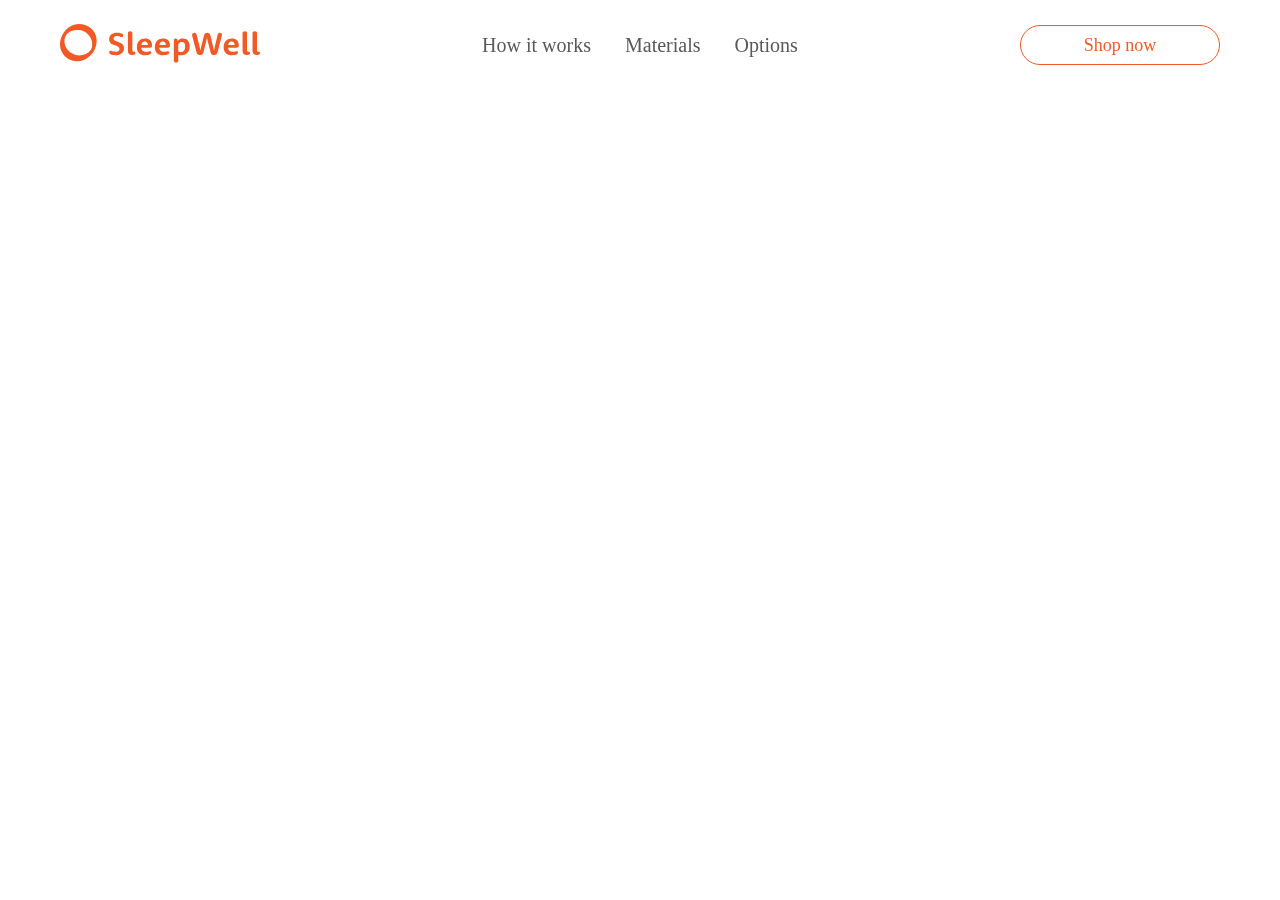
<file: page14611589.html>
<!DOCTYPE html><html> <head><meta charset="utf-8" /><meta http-equiv="Content-Type" content="text/html; charset=utf-8" /><meta name="viewport" content="width=device-width, initial-scale=1.0" /><!--metatextblock--><title>Header</title><meta property="og:url" content="header" /><meta property="og:title" content="Header" /><meta property="og:description" content="" /><meta property="og:type" content="website" /><meta property="og:image" content="images/tild3732-3166-4131-b435-633561653333__badge-min_1.png" /><link rel="canonical" href="header"><!--/metatextblock--><meta property="fb:app_id" content="257953674358265" /><meta name="format-detection" content="telephone=no" /><meta http-equiv="x-dns-prefetch-control" content="on"><link rel="shortcut icon" href="images/tild3337-6461-4036-b963-356661343261__favicon.ico" type="image/x-icon" /><link rel="apple-touch-icon" href="images/tild3935-3465-4637-a534-353239373638__icon.png"><link rel="apple-touch-icon" sizes="76x76" href="images/tild3935-3465-4637-a534-353239373638__icon.png"><link rel="apple-touch-icon" sizes="152x152" href="images/tild3935-3465-4637-a534-353239373638__icon.png"><link rel="apple-touch-startup-image" href="images/tild3935-3465-4637-a534-353239373638__icon.png"><meta name="msapplication-TileColor" content="#000000"><meta name="msapplication-TileImage" content="images/tild6332-3538-4931-a638-326634363035__icon.png"><!-- Assets --><link rel="stylesheet" href="css/tilda-grid-3.0.min.css" type="text/css" media="all" /><link rel="stylesheet" href="css/tilda-blocks-2.12.css?t=1604907154" type="text/css" media="all" /><link rel="stylesheet" href="css/tilda-animation-1.0.min.css" type="text/css" media="all" /><link rel="stylesheet" href="css/tilda-menusub-1.0.min.css" type="text/css" media="all" /><link rel="stylesheet" href="css/tilda-slds-1.4.min.css" type="text/css" media="all" /><link rel="stylesheet" href="css/tilda-zoom-2.0.min.css" type="text/css" media="all" /><script src="js/jquery-1.10.2.min.js"></script><script src="js/tilda-scripts-2.8.min.js"></script><script src="js/tilda-blocks-2.7.js?t=1604907154"></script><script src="js/lazyload-1.3.min.js" charset="utf-8"></script><script src="js/tilda-animation-1.0.min.js" charset="utf-8"></script><script src="js/tilda-menusub-1.0.min.js" charset="utf-8"></script><script src="js/tilda-slds-1.4.min.js" charset="utf-8"></script><script src="js/hammer.min.js" charset="utf-8"></script><script src="js/tilda-zoom-2.0.min.js" charset="utf-8"></script><script type="text/javascript">window.dataLayer = window.dataLayer || [];</script><script type="text/javascript">if((/bot|google|yandex|baidu|bing|msn|duckduckbot|teoma|slurp|crawler|spider|robot|crawling|facebook/i.test(navigator.userAgent))===false && typeof(sessionStorage)!='undefined' && sessionStorage.getItem('visited')!=='y'){	var style=document.createElement('style');	style.type='text/css';	style.innerHTML='@media screen and (min-width: 980px) {.t-records {opacity: 0;}.t-records_animated {-webkit-transition: opacity ease-in-out .2s;-moz-transition: opacity ease-in-out .2s;-o-transition: opacity ease-in-out .2s;transition: opacity ease-in-out .2s;}.t-records.t-records_visible {opacity: 1;}}';	document.getElementsByTagName('head')[0].appendChild(style);	$(document).ready(function() {	$('.t-records').addClass('t-records_animated');	setTimeout(function(){ $('.t-records').addClass('t-records_visible'); sessionStorage.setItem('visited','y');	},400);	});
}</script></head><body class="t-body" style="margin:0;"><!--allrecords--><div id="allrecords" data-tilda-export="yes" class="t-records" data-hook="blocks-collection-content-node" data-tilda-project-id="3069005" data-tilda-page-id="14611589" data-tilda-page-alias="header" data-tilda-formskey="7a5ab536d52b772c228f9abfb7e37d4b" ><div id="rec240640855" class="r t-rec t-screenmin-1200px" style=" " data-animationappear="off" data-record-type="257" data-screen-min="1200px" ><!-- T228 --><div id="nav240640855marker"></div><div id="nav240640855" class="t228 t228__positionfixed " style="background-color: rgba(255,255,255,1); height:90px; " data-bgcolor-hex="#ffffff" data-bgcolor-rgba="rgba(255,255,255,1)" data-navmarker="nav240640855marker" data-appearoffset="" data-bgopacity-two="90" data-menushadow="" data-bgopacity="1" data-bgcolor-rgba-afterscroll="rgba(255,255,255,0.90)" data-menu-items-align="center" data-menu="yes"> <div class="t228__maincontainer t228__c12collumns" style="height:90px;"> <div class="t228__padding40px"></div> <div class="t228__leftside"> <div class="t228__leftcontainer"> <a href="/" style=""><img src="images/tild3035-3361-4430-b866-356462656433__logo.svg" class="t228__imglogo t228__imglogomobile" imgfield="img" style="max-width: 200px;width: 200px; height: auto; display: block;" alt=""></a> </div> </div> <div class="t228__centerside "> <div class="t228__centercontainer"> <ul class="t228__list t228__list_hidden"> <li class="t228__list_item"><a class="t-menu__link-item" href="#how-it-works" data-menu-submenu-hook="" style="color:#595959;font-size:20px;font-weight:300;font-family:&apos;Rubik&apos;;" data-menu-item-number="1">How it works</a> </li> <li class="t228__list_item"><a class="t-menu__link-item" href="#materials" data-menu-submenu-hook="" style="color:#595959;font-size:20px;font-weight:300;font-family:&apos;Rubik&apos;;" data-menu-item-number="2">Materials</a> </li> <li class="t228__list_item"><a class="t-menu__link-item" href="#options" data-menu-submenu-hook="" style="color:#595959;font-size:20px;font-weight:300;font-family:&apos;Rubik&apos;;" data-menu-item-number="3">Options</a> </li> </ul> </div> </div> <div class="t228__rightside"> <div class="t228__rightcontainer"> <div class="t228__right_buttons"><div class="t228__right_buttons_wrap"><div class="t228__right_buttons_but"><a href="/shop" target="" class="t-btn " style="color:#f15a24;border:1px solid #f15a24;border-radius:26px; -moz-border-radius:26px; -webkit-border-radius:26px;font-family:Rubik;font-weight:300;"><table style="width:100%; height:100%;"><tr><td>Shop now</td></tr></table></a></div> </div></div> </div> </div> <div class="t228__padding40px"></div> </div></div><style>@media screen and (max-width: 980px) { #rec240640855 .t228__leftcontainer { padding: 20px; } #rec240640855 .t228__imglogo { padding: 20px 0; }
#rec240640855 .t228 { position: static;
}
}</style><script> $(window).load(function() { if (typeof t228_setWidth !== "undefined") { t228_setWidth('240640855'); } });
$(window).resize(function() { t228_setWidth('240640855'); t228_setBg('240640855');
});
$(document).ready(function() { t228_highlight(); t228_checkAnchorLinks('240640855'); t228__init('240640855'); t228_setBg('240640855'); t228_setWidth('240640855'); t228_changebgopacitymenu('240640855'); $(window).bind('scroll', t_throttle(function(){t228_changebgopacitymenu('240640855')}));
});</script><!--[if IE 8]><style>#rec240640855 .t228 { filter: progid:DXImageTransform.Microsoft.gradient(startColorStr='#D9ffffff', endColorstr='#D9ffffff');
}</style><![endif]--><style>#rec240640855 .t-btn:not(.t-animate_no-hover):hover{ background-color: #f15a24 !important; color: #ffffff !important;	}	#rec240640855 .t-btn:not(.t-animate_no-hover){ -webkit-transition: background-color 0.2s ease-in-out, color 0.2s ease-in-out, border-color 0.2s ease-in-out, box-shadow 0.2s ease-in-out; transition: background-color 0.2s ease-in-out, color 0.2s ease-in-out, border-color 0.2s ease-in-out, box-shadow 0.2s ease-in-out;	}</style><style>#rec240640855 .t-menu__link-item{ -webkit-transition: color 0.3s ease-in-out, opacity 0.3s ease-in-out; transition: color 0.3s ease-in-out, opacity 0.3s ease-in-out;	}
#rec240640855 .t-menu__link-item.t-active{ color:#f15a24 !important; font-weight:300 !important; }
#rec240640855 .t-menu__link-item:not(.t-active):not(.tooltipstered):hover{ color: #f15a24 !important; }
@supports (overflow:-webkit-marquee) and (justify-content:inherit)
{ #rec240640855 .t-menu__link-item, #rec240640855 .t-menu__link-item.t-active { opacity: 1 !important; }
}</style><script type="text/javascript"> $(document).ready(function() { setTimeout(function(){ t_menusub_init('240640855'); }, 500); });</script><style>@media screen and (max-width: 980px) { #rec240640855 .t-menusub__menu .t-menusub__link-item { color:#595959 !important; } #rec240640855 .t-menusub__menu .t-menusub__link-item.t-active { color:#595959 !important; }
}</style></div><div id="rec240652319" class="r t-rec t-screenmax-1200px" style=" " data-animationappear="off" data-record-type="309" data-screen-max="1200px" ><!-- T280 --><div id="nav240652319marker"></div><div id="nav240652319" class="t280 " data-menu="yes" data-appearoffset=""> <div class="t280__container t280__positionfixed" style=""> <div class="t280__container__bg" style="background-color: rgba(255,255,255,1); " data-bgcolor-hex="#ffffff" data-bgcolor-rgba="rgba(255,255,255,1)" data-navmarker="nav240652319marker" data-appearoffset="" data-bgopacity="1" data-bgcolor-rgba-afterscroll="rgba(255,255,255,0.90)" data-bgopacity2="0.90" data-menu-shadow="0px 1px 3px rgba(0,0,0,0.)"></div> <div class="t280__menu__content t280__col-12"> <div class="t280__logo__container" style="height:60px;"> <div class="t280__logo__content"><a class="t280__logo" href="/" style="font-size:18px;font-weight:500;letter-spacing:2px;text-transform:uppercase;"><img src="images/tild3937-3065-4638-b538-633061663735__logo.svg" style="height: 35px;" class="t280__logo__img" imgfield="img" alt="Sitename"></a></div> <div class="t280__burger"> <span style="background-color:#f15a24;"></span> <span style="background-color:#f15a24;"></span> <span style="background-color:#f15a24;"></span> <span style="background-color:#f15a24;"></span> </div> </div> </div> </div> <div class="t280__menu__wrapper "> <div class="t280__menu__bg" style="background-color:#ffffff; opacity:1;"></div> <div class="t280__menu__container"> <div class="t280__menu t-width t-width_6"> <a class="t280__menu__item t-title t-title_xl t-menu__link-item" href="#how-it-works" data-menu-submenu-hook="" style="color:#595959;font-size:20px;font-weight:300;font-family:&apos;Rubik&apos;;">How it works</a> <a class="t280__menu__item t-title t-title_xl t-menu__link-item" href="#materials" data-menu-submenu-hook="" style="color:#595959;font-size:20px;font-weight:300;font-family:&apos;Rubik&apos;;">Materials</a> <a class="t280__menu__item t-title t-title_xl t-menu__link-item" href="#options" data-menu-submenu-hook="" style="color:#595959;font-size:20px;font-weight:300;font-family:&apos;Rubik&apos;;">Options</a> <a class="t280__menu__item t-title t-title_xl t-menu__link-item" href="/shop" data-menu-submenu-hook="" style="color:#595959;font-size:20px;font-weight:300;font-family:&apos;Rubik&apos;;">Shop now</a> </div> </div> </div></div><script type="text/javascript"> $(document).ready(function() { t280_showMenu('240652319'); t280_changeSize('240652319');	t280_highlight(); }); $(window).resize(function() { t280_changeSize('240652319'); }); $(document).ready(function() { t280_changeBgOpacityMenu('240652319'); $(window).bind('scroll', t_throttle(function(){t280_changeBgOpacityMenu('240652319')}, 200)); }); </script> <style>#rec240652319 .t-menu__link-item{ -webkit-transition: color 0.3s ease-in-out, opacity 0.3s ease-in-out; transition: color 0.3s ease-in-out, opacity 0.3s ease-in-out;	}
#rec240652319 .t-menu__link-item.t-active{ color:#f15a24 !important; font-weight:300 !important; }
#rec240652319 .t-menu__link-item:not(.t-active):not(.tooltipstered):hover{ color: #f15a24 !important; }
@supports (overflow:-webkit-marquee) and (justify-content:inherit)
{ #rec240652319 .t-menu__link-item, #rec240652319 .t-menu__link-item.t-active { opacity: 1 !important; }
}</style><script type="text/javascript"> $(document).ready(function() { setTimeout(function(){ t_menusub_init('240652319'); }, 500); });</script><style>@media screen and (max-width: 980px) { #rec240652319 .t-menusub__menu .t-menusub__link-item { color:#595959 !important; } #rec240652319 .t-menusub__menu .t-menusub__link-item.t-active { color:#595959 !important; }
}</style><!--[if IE 8]><style>#rec240652319 .t280__container__bg { filter: progid:DXImageTransform.Microsoft.gradient(startColorStr='#D9ffffff', endColorstr='#D9ffffff');
}</style><![endif]--> </div><div id="rec240658794" class="r t-rec" style=" " data-animationappear="off" data-record-type="131" ><!-- T123 --><div class="t123" ><div class="t-container_100 "><div class="t-width t-width_100 ">
<style>
    .t228__right_buttons_but a {
        font-size: 18px !important;
        width: 200px;
    }
    
    .t-menu__link-item {
        transition: background-color 0.2s ease-in-out, color 0.2s ease-in-out, border-color 0.2s ease-in-out, box-shadow 0.2s ease-in-out !important;
    }
    
    #nav240652319 > div.t280__menu__wrapper > div.t280__menu__container > div > a:nth-child(4) {
        color: #F15A24 !important;
    }
    
    #nav240652319 > div.t280__menu__wrapper > div.t280__menu__container > div > a:nth-child(4):hover {
        color: #DD440E !important;
    }
    
</style>

 
</div> </div></div></div></div><!--/allrecords--><!-- Stat --><script type="text/javascript">if (! window.mainTracker) { window.mainTracker = 'tilda'; }	(function (d, w, k, o, g) { var n=d.getElementsByTagName(o)[0],s=d.createElement(o),f=function(){n.parentNode.insertBefore(s,n);}; s.type = "text/javascript"; s.async = true; s.key = k; s.id = "tildastatscript"; s.src=g; if (w.opera=="[object Opera]") {d.addEventListener("DOMContentLoaded", f, false);} else { f(); } })(document, window, '8b82558636dc40fd9dab32b21e221989','script','https://stat.tildacdn.com/js/tildastat-0.2.min.js');</script></body></html>
</file>
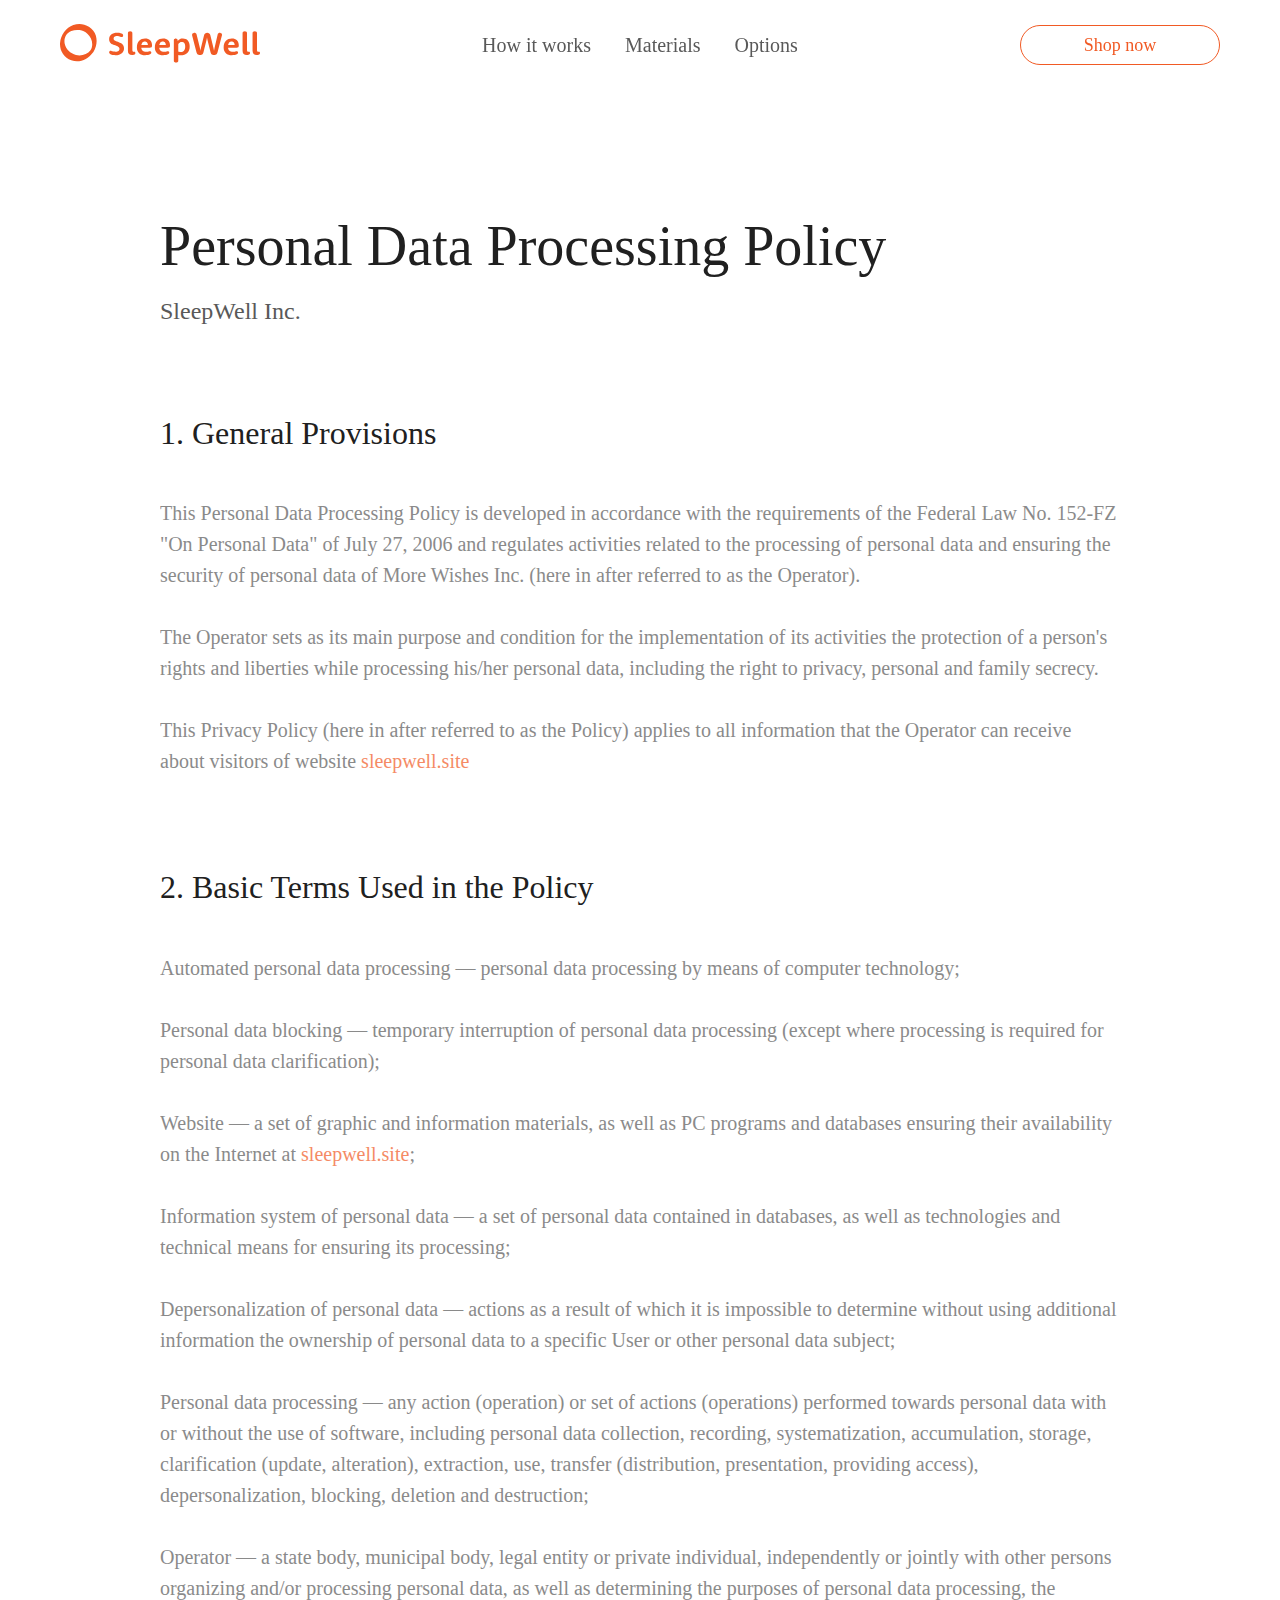
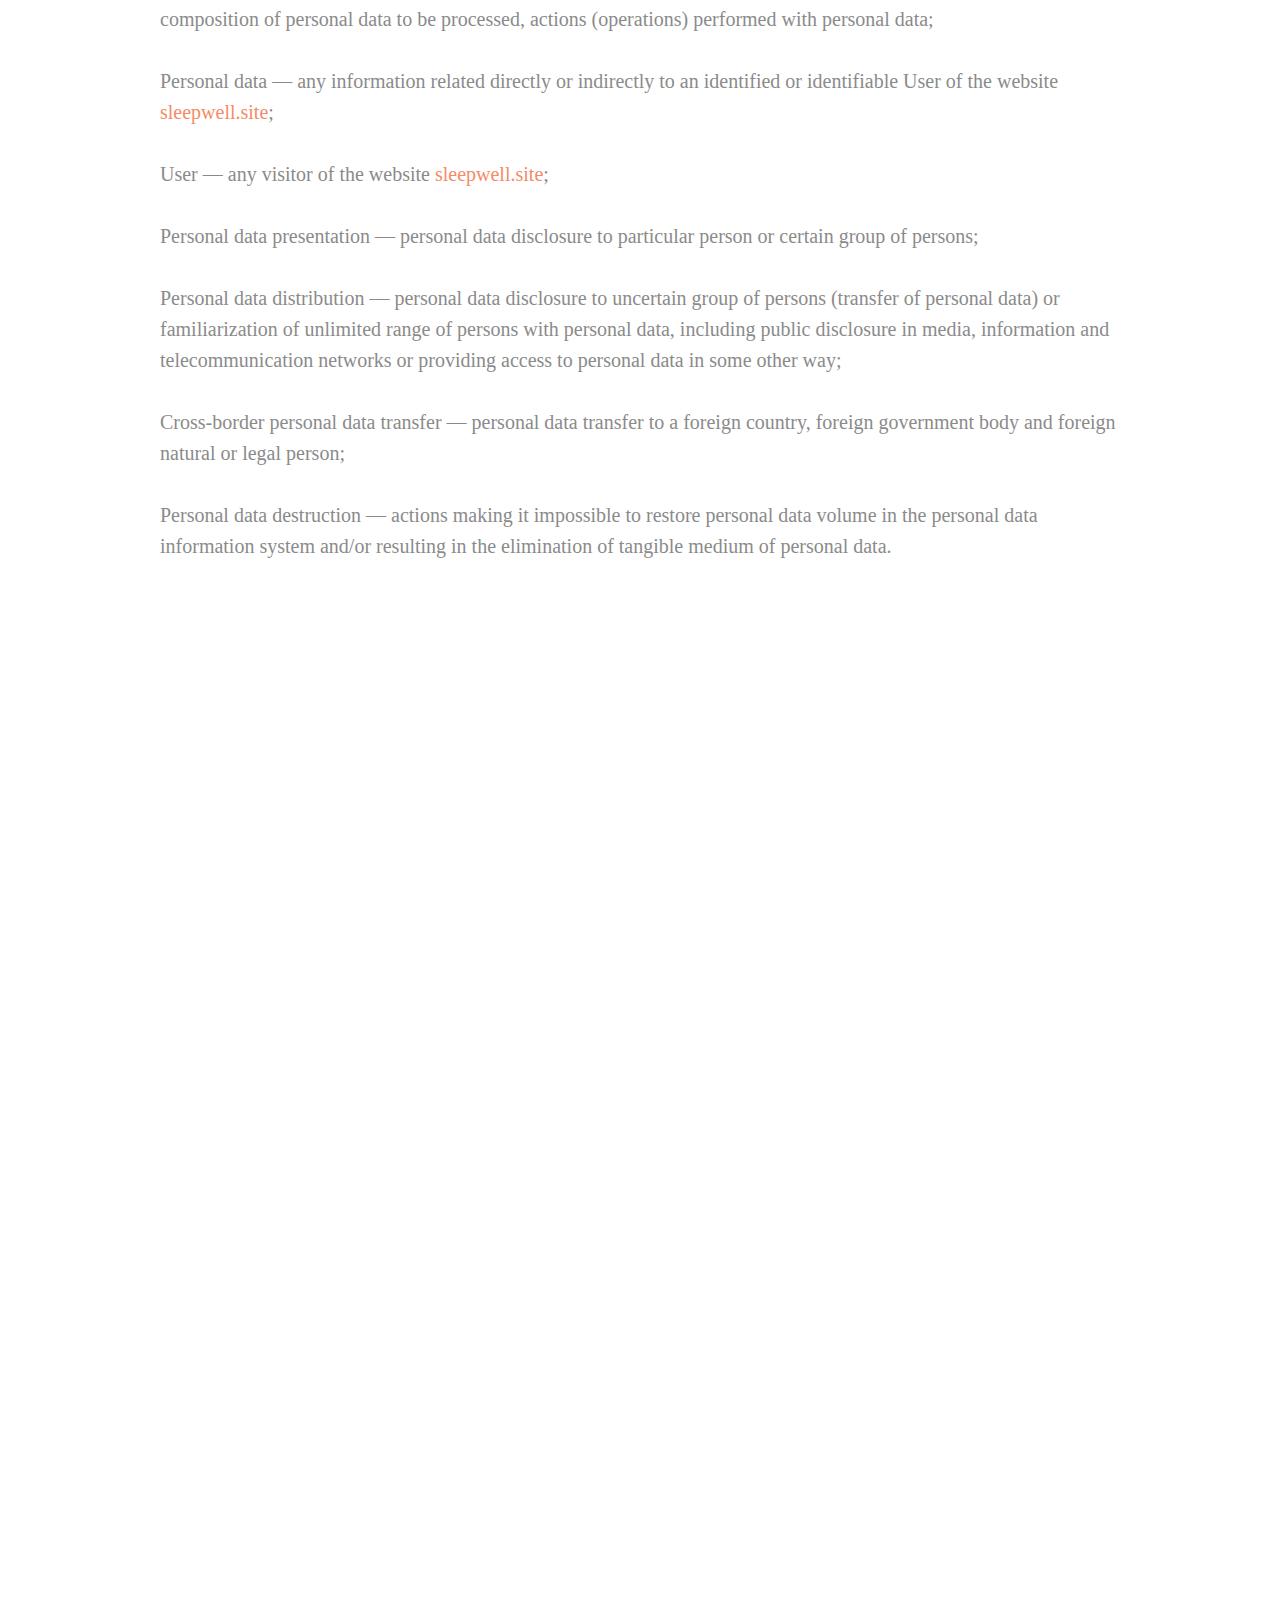
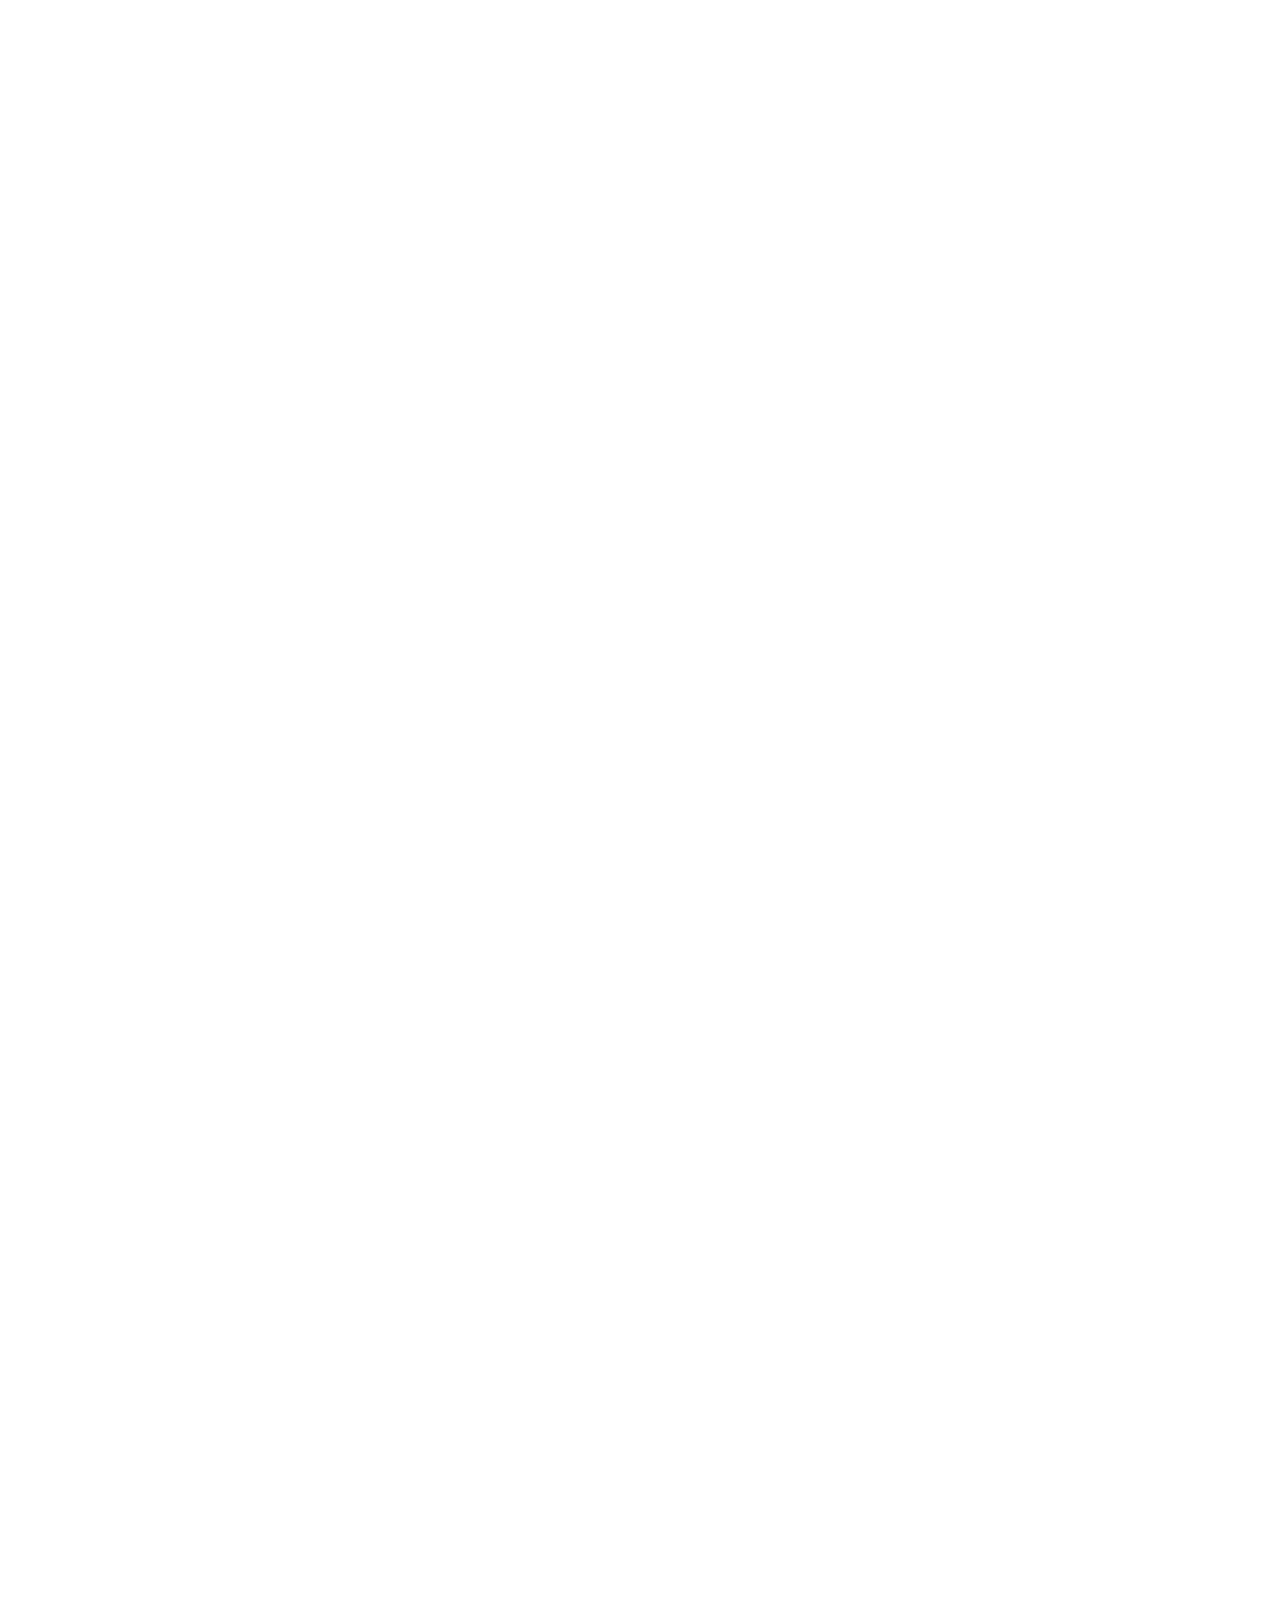
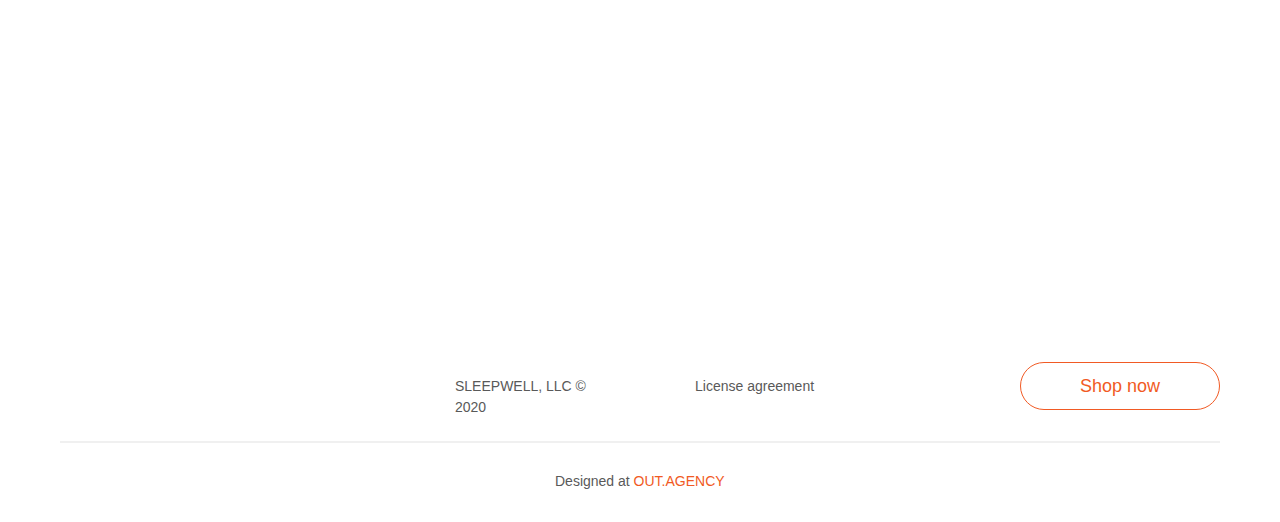
<file: page14820103.html>
<!DOCTYPE html><html> <head><meta charset="utf-8" /><meta http-equiv="Content-Type" content="text/html; charset=utf-8" /><meta name="viewport" content="width=device-width, initial-scale=1.0" /><!--metatextblock--><title>Privacy Policy</title><meta property="og:url" content="privacy" /><meta property="og:title" content="Privacy Policy" /><meta property="og:description" content="" /><meta property="og:type" content="website" /><link rel="canonical" href="privacy"><!--/metatextblock--><meta property="fb:app_id" content="257953674358265" /><meta name="format-detection" content="telephone=no" /><meta http-equiv="x-dns-prefetch-control" content="on"><link rel="shortcut icon" href="images/tild3337-6461-4036-b963-356661343261__favicon.ico" type="image/x-icon" /><link rel="apple-touch-icon" href="images/tild3935-3465-4637-a534-353239373638__icon.png"><link rel="apple-touch-icon" sizes="76x76" href="images/tild3935-3465-4637-a534-353239373638__icon.png"><link rel="apple-touch-icon" sizes="152x152" href="images/tild3935-3465-4637-a534-353239373638__icon.png"><link rel="apple-touch-startup-image" href="images/tild3935-3465-4637-a534-353239373638__icon.png"><meta name="msapplication-TileColor" content="#000000"><meta name="msapplication-TileImage" content="images/tild6332-3538-4931-a638-326634363035__icon.png"><!-- Assets --><link rel="stylesheet" href="css/tilda-grid-3.0.min.css" type="text/css" media="all" /><link rel="stylesheet" href="css/tilda-blocks-2.12.css?t=1604907154" type="text/css" media="all" /><link rel="stylesheet" href="css/tilda-animation-1.0.min.css" type="text/css" media="all" /><link rel="stylesheet" href="css/tilda-menusub-1.0.min.css" type="text/css" media="all" /><link rel="stylesheet" href="css/tilda-slds-1.4.min.css" type="text/css" media="all" /><link rel="stylesheet" href="css/tilda-zoom-2.0.min.css" type="text/css" media="all" /><script src="js/jquery-1.10.2.min.js"></script><script src="js/tilda-scripts-2.8.min.js"></script><script src="js/tilda-blocks-2.7.js?t=1604907154"></script><script src="js/lazyload-1.3.min.js" charset="utf-8"></script><script src="js/tilda-animation-1.0.min.js" charset="utf-8"></script><script src="js/tilda-menusub-1.0.min.js" charset="utf-8"></script><script src="js/tilda-slds-1.4.min.js" charset="utf-8"></script><script src="js/hammer.min.js" charset="utf-8"></script><script src="js/tilda-zoom-2.0.min.js" charset="utf-8"></script><script type="text/javascript">window.dataLayer = window.dataLayer || [];</script><script type="text/javascript">if((/bot|google|yandex|baidu|bing|msn|duckduckbot|teoma|slurp|crawler|spider|robot|crawling|facebook/i.test(navigator.userAgent))===false && typeof(sessionStorage)!='undefined' && sessionStorage.getItem('visited')!=='y'){	var style=document.createElement('style');	style.type='text/css';	style.innerHTML='@media screen and (min-width: 980px) {.t-records {opacity: 0;}.t-records_animated {-webkit-transition: opacity ease-in-out .2s;-moz-transition: opacity ease-in-out .2s;-o-transition: opacity ease-in-out .2s;transition: opacity ease-in-out .2s;}.t-records.t-records_visible {opacity: 1;}}';	document.getElementsByTagName('head')[0].appendChild(style);	$(document).ready(function() {	$('.t-records').addClass('t-records_animated');	setTimeout(function(){ $('.t-records').addClass('t-records_visible'); sessionStorage.setItem('visited','y');	},400);	});
}</script></head><body class="t-body" style="margin:0;"><!--allrecords--><div id="allrecords" data-tilda-export="yes" class="t-records" data-hook="blocks-collection-content-node" data-tilda-project-id="3069005" data-tilda-page-id="14820103" data-tilda-page-alias="privacy" data-tilda-formskey="7a5ab536d52b772c228f9abfb7e37d4b" ><!--header--><div id="t-header" class="t-records" data-hook="blocks-collection-content-node" data-tilda-project-id="3069005" data-tilda-page-id="14611589" data-tilda-page-alias="header" data-tilda-formskey="7a5ab536d52b772c228f9abfb7e37d4b" ><div id="rec240640855" class="r t-rec t-screenmin-1200px" style=" " data-animationappear="off" data-record-type="257" data-screen-min="1200px" ><!-- T228 --><div id="nav240640855marker"></div><div id="nav240640855" class="t228 t228__positionfixed " style="background-color: rgba(255,255,255,1); height:90px; " data-bgcolor-hex="#ffffff" data-bgcolor-rgba="rgba(255,255,255,1)" data-navmarker="nav240640855marker" data-appearoffset="" data-bgopacity-two="90" data-menushadow="" data-bgopacity="1" data-bgcolor-rgba-afterscroll="rgba(255,255,255,0.90)" data-menu-items-align="center" data-menu="yes"> <div class="t228__maincontainer t228__c12collumns" style="height:90px;"> <div class="t228__padding40px"></div> <div class="t228__leftside"> <div class="t228__leftcontainer"> <a href="/" style=""><img src="images/tild3035-3361-4430-b866-356462656433__logo.svg" class="t228__imglogo t228__imglogomobile" imgfield="img" style="max-width: 200px;width: 200px; height: auto; display: block;" alt=""></a> </div> </div> <div class="t228__centerside "> <div class="t228__centercontainer"> <ul class="t228__list t228__list_hidden"> <li class="t228__list_item"><a class="t-menu__link-item" href="#how-it-works" data-menu-submenu-hook="" style="color:#595959;font-size:20px;font-weight:300;font-family:&apos;Rubik&apos;;" data-menu-item-number="1">How it works</a> </li> <li class="t228__list_item"><a class="t-menu__link-item" href="#materials" data-menu-submenu-hook="" style="color:#595959;font-size:20px;font-weight:300;font-family:&apos;Rubik&apos;;" data-menu-item-number="2">Materials</a> </li> <li class="t228__list_item"><a class="t-menu__link-item" href="#options" data-menu-submenu-hook="" style="color:#595959;font-size:20px;font-weight:300;font-family:&apos;Rubik&apos;;" data-menu-item-number="3">Options</a> </li> </ul> </div> </div> <div class="t228__rightside"> <div class="t228__rightcontainer"> <div class="t228__right_buttons"><div class="t228__right_buttons_wrap"><div class="t228__right_buttons_but"><a href="/shop" target="" class="t-btn " style="color:#f15a24;border:1px solid #f15a24;border-radius:26px; -moz-border-radius:26px; -webkit-border-radius:26px;font-family:Rubik;font-weight:300;"><table style="width:100%; height:100%;"><tr><td>Shop now</td></tr></table></a></div> </div></div> </div> </div> <div class="t228__padding40px"></div> </div></div><style>@media screen and (max-width: 980px) { #rec240640855 .t228__leftcontainer { padding: 20px; } #rec240640855 .t228__imglogo { padding: 20px 0; }
#rec240640855 .t228 { position: static;
}
}</style><script> $(window).load(function() { if (typeof t228_setWidth !== "undefined") { t228_setWidth('240640855'); } });
$(window).resize(function() { t228_setWidth('240640855'); t228_setBg('240640855');
});
$(document).ready(function() { t228_highlight(); t228_checkAnchorLinks('240640855'); t228__init('240640855'); t228_setBg('240640855'); t228_setWidth('240640855'); t228_changebgopacitymenu('240640855'); $(window).bind('scroll', t_throttle(function(){t228_changebgopacitymenu('240640855')}));
});</script><!--[if IE 8]><style>#rec240640855 .t228 { filter: progid:DXImageTransform.Microsoft.gradient(startColorStr='#D9ffffff', endColorstr='#D9ffffff');
}</style><![endif]--><style>#rec240640855 .t-btn:not(.t-animate_no-hover):hover{ background-color: #f15a24 !important; color: #ffffff !important;	}	#rec240640855 .t-btn:not(.t-animate_no-hover){ -webkit-transition: background-color 0.2s ease-in-out, color 0.2s ease-in-out, border-color 0.2s ease-in-out, box-shadow 0.2s ease-in-out; transition: background-color 0.2s ease-in-out, color 0.2s ease-in-out, border-color 0.2s ease-in-out, box-shadow 0.2s ease-in-out;	}</style><style>#rec240640855 .t-menu__link-item{ -webkit-transition: color 0.3s ease-in-out, opacity 0.3s ease-in-out; transition: color 0.3s ease-in-out, opacity 0.3s ease-in-out;	}
#rec240640855 .t-menu__link-item.t-active{ color:#f15a24 !important; font-weight:300 !important; }
#rec240640855 .t-menu__link-item:not(.t-active):not(.tooltipstered):hover{ color: #f15a24 !important; }
@supports (overflow:-webkit-marquee) and (justify-content:inherit)
{ #rec240640855 .t-menu__link-item, #rec240640855 .t-menu__link-item.t-active { opacity: 1 !important; }
}</style><script type="text/javascript"> $(document).ready(function() { setTimeout(function(){ t_menusub_init('240640855'); }, 500); });</script><style>@media screen and (max-width: 980px) { #rec240640855 .t-menusub__menu .t-menusub__link-item { color:#595959 !important; } #rec240640855 .t-menusub__menu .t-menusub__link-item.t-active { color:#595959 !important; }
}</style></div><div id="rec240652319" class="r t-rec t-screenmax-1200px" style=" " data-animationappear="off" data-record-type="309" data-screen-max="1200px" ><!-- T280 --><div id="nav240652319marker"></div><div id="nav240652319" class="t280 " data-menu="yes" data-appearoffset=""> <div class="t280__container t280__positionfixed" style=""> <div class="t280__container__bg" style="background-color: rgba(255,255,255,1); " data-bgcolor-hex="#ffffff" data-bgcolor-rgba="rgba(255,255,255,1)" data-navmarker="nav240652319marker" data-appearoffset="" data-bgopacity="1" data-bgcolor-rgba-afterscroll="rgba(255,255,255,0.90)" data-bgopacity2="0.90" data-menu-shadow="0px 1px 3px rgba(0,0,0,0.)"></div> <div class="t280__menu__content t280__col-12"> <div class="t280__logo__container" style="height:60px;"> <div class="t280__logo__content"><a class="t280__logo" href="/" style="font-size:18px;font-weight:500;letter-spacing:2px;text-transform:uppercase;"><img src="images/tild3937-3065-4638-b538-633061663735__logo.svg" style="height: 35px;" class="t280__logo__img" imgfield="img" alt="Sitename"></a></div> <div class="t280__burger"> <span style="background-color:#f15a24;"></span> <span style="background-color:#f15a24;"></span> <span style="background-color:#f15a24;"></span> <span style="background-color:#f15a24;"></span> </div> </div> </div> </div> <div class="t280__menu__wrapper "> <div class="t280__menu__bg" style="background-color:#ffffff; opacity:1;"></div> <div class="t280__menu__container"> <div class="t280__menu t-width t-width_6"> <a class="t280__menu__item t-title t-title_xl t-menu__link-item" href="#how-it-works" data-menu-submenu-hook="" style="color:#595959;font-size:20px;font-weight:300;font-family:&apos;Rubik&apos;;">How it works</a> <a class="t280__menu__item t-title t-title_xl t-menu__link-item" href="#materials" data-menu-submenu-hook="" style="color:#595959;font-size:20px;font-weight:300;font-family:&apos;Rubik&apos;;">Materials</a> <a class="t280__menu__item t-title t-title_xl t-menu__link-item" href="#options" data-menu-submenu-hook="" style="color:#595959;font-size:20px;font-weight:300;font-family:&apos;Rubik&apos;;">Options</a> <a class="t280__menu__item t-title t-title_xl t-menu__link-item" href="/shop" data-menu-submenu-hook="" style="color:#595959;font-size:20px;font-weight:300;font-family:&apos;Rubik&apos;;">Shop now</a> </div> </div> </div></div><script type="text/javascript"> $(document).ready(function() { t280_showMenu('240652319'); t280_changeSize('240652319');	t280_highlight(); }); $(window).resize(function() { t280_changeSize('240652319'); }); $(document).ready(function() { t280_changeBgOpacityMenu('240652319'); $(window).bind('scroll', t_throttle(function(){t280_changeBgOpacityMenu('240652319')}, 200)); }); </script> <style>#rec240652319 .t-menu__link-item{ -webkit-transition: color 0.3s ease-in-out, opacity 0.3s ease-in-out; transition: color 0.3s ease-in-out, opacity 0.3s ease-in-out;	}
#rec240652319 .t-menu__link-item.t-active{ color:#f15a24 !important; font-weight:300 !important; }
#rec240652319 .t-menu__link-item:not(.t-active):not(.tooltipstered):hover{ color: #f15a24 !important; }
@supports (overflow:-webkit-marquee) and (justify-content:inherit)
{ #rec240652319 .t-menu__link-item, #rec240652319 .t-menu__link-item.t-active { opacity: 1 !important; }
}</style><script type="text/javascript"> $(document).ready(function() { setTimeout(function(){ t_menusub_init('240652319'); }, 500); });</script><style>@media screen and (max-width: 980px) { #rec240652319 .t-menusub__menu .t-menusub__link-item { color:#595959 !important; } #rec240652319 .t-menusub__menu .t-menusub__link-item.t-active { color:#595959 !important; }
}</style><!--[if IE 8]><style>#rec240652319 .t280__container__bg { filter: progid:DXImageTransform.Microsoft.gradient(startColorStr='#D9ffffff', endColorstr='#D9ffffff');
}</style><![endif]--> </div><div id="rec240658794" class="r t-rec" style=" " data-animationappear="off" data-record-type="131" ><!-- T123 --><div class="t123" ><div class="t-container_100 "><div class="t-width t-width_100 ">
<style>
    .t228__right_buttons_but a {
        font-size: 18px !important;
        width: 200px;
    }
    
    .t-menu__link-item {
        transition: background-color 0.2s ease-in-out, color 0.2s ease-in-out, border-color 0.2s ease-in-out, box-shadow 0.2s ease-in-out !important;
    }
    
    #nav240652319 > div.t280__menu__wrapper > div.t280__menu__container > div > a:nth-child(4) {
        color: #F15A24 !important;
    }
    
    #nav240652319 > div.t280__menu__wrapper > div.t280__menu__container > div > a:nth-child(4):hover {
        color: #DD440E !important;
    }
    
</style>

 
</div> </div></div></div></div><!--/header--><div id="rec243777975" class="r t-rec t-rec_pt_210 t-rec_pb_30" style="padding-top:210px;padding-bottom:30px; " data-record-type="60" ><!-- T050 --><div class="t050"> <div class="t-container t-align_left"> <div class="t-col t-col_10 t-prefix_1"> <h1 class="t050__title t-title t-title_xxl" field="title" style="color:#202020;font-size:56px;line-height:1.3;font-weight:500;font-family:'Rubik';">Personal Data Processing Policy <br /></h1> <div class="t050__descr t-descr t-descr_xxl" field="descr" style="color:#595959;font-size:24px;line-height:1.5;font-weight:300;padding-top:10px;font-family:'Rubik';">SleepWell Inc.</div> </div> </div></div></div><div id="rec243778443" class="r t-rec t-rec_pt_45 t-rec_pb_15" style="padding-top:45px;padding-bottom:15px; " data-record-type="60" ><!-- T050 --><div class="t050"> <div class="t-container t-align_left"> <div class="t-col t-col_10 t-prefix_1"> <div class="t050__title t-title t-title_xxl" field="title" style="color:#202020;font-size:32px;line-height:1.3;font-weight:500;font-family:'Rubik';">1. General Provisions<br /></div> </div> </div></div></div><div id="rec243778064" class="r t-rec t-rec_pt_30 t-rec_pb_45" style="padding-top:30px;padding-bottom:45px; " data-record-type="127" ><!-- T119 --><div class="t119"><div class="t-container "> <div class="t-col t-col_10 t-prefix_1"><div class="t119__preface t-descr" style="color:#595959;font-size:20px;line-height:1.55;font-weight:300;font-family:'Rubik';opacity:0.70;" field="text">This Personal Data Processing Policy is developed in accordance with the requirements of the Federal Law No. 152-FZ "On Personal Data" of July 27, 2006 and regulates activities related to the processing of personal data and ensuring the security of personal data of More Wishes Inc. (here in after referred to as the Operator).<br /><br />The Operator sets as its main purpose and condition for the implementation of its activities the protection of a person's rights and liberties while processing his/her personal data, including the right to privacy, personal and family secrecy.<br /><br />This Privacy Policy (here in after referred to as the Policy) applies to all information that the Operator can receive about visitors of website <a href="http://sleepwell.site" target="_blank" style="color:rgb(241, 90, 36) !important;text-decoration: none;border-bottom: 0px solid;box-shadow: inset 0px -0px 0px 0px;-webkit-box-shadow: inset 0px -0px 0px 0px;-moz-box-shadow: inset 0px -0px 0px 0px;">sleepwell.site</a><br /></div></div></div></div></div><div id="rec243778717" class="r t-rec t-rec_pt_45 t-rec_pb_15" style="padding-top:45px;padding-bottom:15px; " data-record-type="60" ><!-- T050 --><div class="t050"> <div class="t-container t-align_left"> <div class="t-col t-col_10 t-prefix_1"> <div class="t050__title t-title t-title_xxl" field="title" style="color:#202020;font-size:32px;line-height:1.3;font-weight:500;font-family:'Rubik';">2. Basic Terms Used in the Policy<br /></div> </div> </div></div></div><div id="rec243778688" class="r t-rec t-rec_pt_30 t-rec_pb_45" style="padding-top:30px;padding-bottom:45px; " data-record-type="127" ><!-- T119 --><div class="t119"><div class="t-container "> <div class="t-col t-col_10 t-prefix_1"><div class="t119__preface t-descr" style="color:#595959;font-size:20px;line-height:1.55;font-weight:300;font-family:'Rubik';opacity:0.70;" field="text">Automated personal data processing — personal data processing by means of computer technology;<br /><br />Personal data blocking — temporary interruption of personal data processing (except where processing is required for personal data clarification);<br /><br />Website — a set of graphic and information materials, as well as PC programs and databases ensuring their availability on the Internet at <a href="http://sleepwell.site" target="_blank" style="color:rgb(241, 90, 36) !important;text-decoration: none;border-bottom: 0px solid;box-shadow: inset 0px -0px 0px 0px;-webkit-box-shadow: inset 0px -0px 0px 0px;-moz-box-shadow: inset 0px -0px 0px 0px;">sleepwell.site</a>;<br /><br />Information system of personal data — a set of personal data contained in databases, as well as technologies and technical means for ensuring its processing;<br /><br />Depersonalization of personal data — actions as a result of which it is impossible to determine without using additional information the ownership of personal data to a specific User or other personal data subject;<br /><br />Personal data processing — any action (operation) or set of actions (operations) performed towards personal data with or without the use of software, including personal data collection, recording, systematization, accumulation, storage, clarification (update, alteration), extraction, use, transfer (distribution, presentation, providing access), depersonalization, blocking, deletion and destruction;<br /><br />Operator — a state body, municipal body, legal entity or private individual, independently or jointly with other persons organizing and/or processing personal data, as well as determining the purposes of personal data processing, the composition of personal data to be processed, actions (operations) performed with personal data;<br /><br />Personal data — any information related directly or indirectly to an identified or identifiable User of the website <a href="http://sleepwell.site/" style="border-bottom-style: solid; box-shadow: 0px 0px 0px 0px inset; color: rgb(241, 90, 36) !important;">sleepwell.site</a>;<br /><br />User — any visitor of the website <a href="http://sleepwell.site/" style="border-bottom-style: solid; box-shadow: 0px 0px 0px 0px inset; color: rgb(241, 90, 36) !important;">sleepwell.site</a>;<br /><br />Personal data presentation — personal data disclosure to particular person or certain group of persons;<br /><br />Personal data distribution — personal data disclosure to uncertain group of persons (transfer of personal data) or familiarization of unlimited range of persons with personal data, including public disclosure in media, information and telecommunication networks or providing access to personal data in some other way;<br /><br />Cross-border personal data transfer — personal data transfer to a foreign country, foreign government body and foreign natural or legal person;<br /><br />Personal data destruction — actions making it impossible to restore personal data volume in the personal data information system and/or resulting in the elimination of tangible medium of personal data. <br /></div></div></div></div></div><div id="rec243779089" class="r t-rec t-rec_pt_45 t-rec_pb_15" style="padding-top:45px;padding-bottom:15px; " data-record-type="60" ><!-- T050 --><div class="t050"> <div class="t-container t-align_left"> <div class="t-col t-col_10 t-prefix_1"> <div class="t050__title t-title t-title_xxl" field="title" style="color:#202020;font-size:32px;line-height:1.3;font-weight:500;font-family:'Rubik';">3. The Operator may process the following personal data of the User<br /></div> </div> </div></div></div><div id="rec243779091" class="r t-rec t-rec_pt_30 t-rec_pb_45" style="padding-top:30px;padding-bottom:45px; " data-record-type="127" ><!-- T119 --><div class="t119"><div class="t-container "> <div class="t-col t-col_10 t-prefix_1"><div class="t119__preface t-descr" style="color:#595959;font-size:20px;line-height:1.55;font-weight:300;font-family:'Rubik';opacity:0.70;" field="text">Full Name;<br />Phone number;<br />Email address;<br /><br />The site also collects and processes anonymous data about visitors (including "cookies") using Internet statistics services (Yandex Metric, Google Analytics and others);<br /><br />The above data further in this Policy are united by the general concept of Personal Data.</div></div></div></div></div><div id="rec243779230" class="r t-rec t-rec_pt_45 t-rec_pb_15" style="padding-top:45px;padding-bottom:15px; " data-record-type="60" ><!-- T050 --><div class="t050"> <div class="t-container t-align_left"> <div class="t-col t-col_10 t-prefix_1"> <div class="t050__title t-title t-title_xxl" field="title" style="color:#202020;font-size:32px;line-height:1.3;font-weight:500;font-family:'Rubik';">4. Purposes for personal data processing <br /></div> </div> </div></div></div><div id="rec243779253" class="r t-rec t-rec_pt_30 t-rec_pb_45" style="padding-top:30px;padding-bottom:45px; " data-record-type="127" ><!-- T119 --><div class="t119"><div class="t-container "> <div class="t-col t-col_10 t-prefix_1"><div class="t119__preface t-descr" style="color:#595959;font-size:20px;line-height:1.55;font-weight:300;font-family:'Rubik';opacity:0.70;" field="text">The purpose of the User's personal data processing is the conclusion, execution, and termination of civil law contracts; the provision of the User with access to services, information and/or materials contained on the website <a href="http://sleepwell.site/" style="border-bottom-style: solid; outline: 0px; box-shadow: 0px 0px 0px 0px inset; color: rgb(241, 90, 36) !important;">sleepwell.site</a>; clarification of order details.<br /><br />The Operator is also entitled to notify the User about new products and services, special offers and various events. The User can always refuse to receive any information messages by sending a letter to the Operator's e-mail address <a href="mailto:info@sleepwell.site" style="color: rgb(241, 90, 36) !important;">info@sleepwell.site</a> with the subject "Refusal to notify about new products, services and special offers".<br /><br />Anonymized User's data, collected through the Internet statistics services, are used to collect information about the User's actions on the site, improve the quality of the site and its content.</div></div></div></div></div><div id="rec243779480" class="r t-rec t-rec_pt_45 t-rec_pb_15" style="padding-top:45px;padding-bottom:15px; " data-record-type="60" ><!-- T050 --><div class="t050"> <div class="t-container t-align_left"> <div class="t-col t-col_10 t-prefix_1"> <div class="t050__title t-title t-title_xxl" field="title" style="color:#202020;font-size:32px;line-height:1.3;font-weight:500;font-family:'Rubik';">5. Legal basis for personal data processing <br /></div> </div> </div></div></div><div id="rec243779495" class="r t-rec t-rec_pt_30 t-rec_pb_45" style="padding-top:30px;padding-bottom:45px; " data-record-type="127" ><!-- T119 --><div class="t119"><div class="t-container "> <div class="t-col t-col_10 t-prefix_1"><div class="t119__preface t-descr" style="color:#595959;font-size:20px;line-height:1.55;font-weight:300;font-family:'Rubik';opacity:0.70;" field="text">The Operator processes the User's personal data only if they are completed and/or submitted independently by the User through special forms available at <a href="https://getautosanitizer.com/">sleepwell.site</a>. By filling in the forms and/or submitting the personal data to the Operator, the User agrees with the Policy.<br /><br />The Operator processes anonymized User's data if it is allowed in the User's browser settings (storage of cookies and use of JavaScript technology is allowed). <br /></div></div></div></div></div><div id="rec243779559" class="r t-rec t-rec_pt_45 t-rec_pb_15" style="padding-top:45px;padding-bottom:15px; " data-record-type="60" ><!-- T050 --><div class="t050"> <div class="t-container t-align_left"> <div class="t-col t-col_10 t-prefix_1"> <div class="t050__title t-title t-title_xxl" field="title" style="color:#202020;font-size:32px;line-height:1.3;font-weight:500;font-family:'Rubik';">6. Procedure of collection, storage, transfer and other types of personal data processing<br /></div> </div> </div></div></div><div id="rec243779620" class="r t-rec t-rec_pt_30 t-rec_pb_45" style="padding-top:30px;padding-bottom:45px; " data-record-type="127" ><!-- T119 --><div class="t119"><div class="t-container "> <div class="t-col t-col_10 t-prefix_1"><div class="t119__preface t-descr" style="color:#595959;font-size:20px;line-height:1.55;font-weight:300;font-family:'Rubik';opacity:0.70;" field="text">The security of personal data processed by the Operator is ensured through the implementation of legal, organizational and technical measures necessary to fully comply with the requirements of the current personal data protection legislation.<br /><br />The Operator ensures the safety of personal data and takes all possible measures to exclude access to personal data of unauthorized persons.<br /><br />The User's personal data will never, under any circumstances, be transferred to third parties, except in cases related to existing laws.<br /><br />In case of inaccuracies in personal data, the User can update them independently by sending a letter to the Operator's e-mail address <a href="mailto:info@sleepwell.site" style="color:#f15a24 !important;">info@sleepwell.site</a> with the subject "Personal data update".<br /><br />The period of personal data processing is unlimited. The User can withdraw his/her consent to the personal data processing at any time by sending a letter to the Operator's e-mail address <a href="mailto:info@sleepwell.site" style="color: rgb(241, 90, 36) !important;">info@sleepwell.site</a> with the subject "Withdrawal of consent to the personal data processing".</div></div></div></div></div><div id="rec243779740" class="r t-rec t-rec_pt_45 t-rec_pb_15" style="padding-top:45px;padding-bottom:15px; " data-record-type="60" ><!-- T050 --><div class="t050"> <div class="t-container t-align_left"> <div class="t-col t-col_10 t-prefix_1"> <div class="t050__title t-title t-title_xxl" field="title" style="color:#202020;font-size:32px;line-height:1.3;font-weight:500;font-family:'Rubik';"> 7. Cross-border personal data transfer <br /></div> </div> </div></div></div><div id="rec243779758" class="r t-rec t-rec_pt_30 t-rec_pb_45" style="padding-top:30px;padding-bottom:45px; " data-record-type="127" ><!-- T119 --><div class="t119"><div class="t-container "> <div class="t-col t-col_10 t-prefix_1"><div class="t119__preface t-descr" style="color:#595959;font-size:20px;line-height:1.55;font-weight:300;font-family:'Rubik';opacity:0.70;" field="text"> The Operator shall be obliged to satisfy itself that the foreign state into whose territory personal data are to be transferred provides adequate protection of the personal data subject's rights before commencing the cross-border transfer of personal data.<br /><br />The cross-border transfer of personal data into the territories of foreign states which do not meet the above requirements may be carried out in case where the personal data subject has given his/her written consent to the cross-border transfer of his/her personal data and/or for the purpose of the performance of a contract to which the personal data subject is a party. <br /> </div></div></div></div></div><div id="rec243779779" class="r t-rec t-rec_pt_45 t-rec_pb_15" style="padding-top:45px;padding-bottom:15px; " data-record-type="60" ><!-- T050 --><div class="t050"> <div class="t-container t-align_left"> <div class="t-col t-col_10 t-prefix_1"> <div class="t050__title t-title t-title_xxl" field="title" style="color:#202020;font-size:32px;line-height:1.3;font-weight:500;font-family:'Rubik';">8. Final provisions <br /></div> </div> </div></div></div><div id="rec243779795" class="r t-rec t-rec_pt_30 t-rec_pb_150" style="padding-top:30px;padding-bottom:150px; " data-record-type="127" ><!-- T119 --><div class="t119"><div class="t-container "> <div class="t-col t-col_10 t-prefix_1"><div class="t119__preface t-descr" style="color:#595959;font-size:20px;line-height:1.55;font-weight:300;font-family:'Rubik';opacity:0.70;" field="text">The User can receive any clarifications on issues related to the processing of his/her personal data by contacting the Operator via email <a href="mailto:info@sleepwell.site" style="outline: 0px; color: rgb(241, 90, 36) !important;">info@sleepwell.site</a>.<br /><br />The Operator shall include any changes in personal data processing to the Policy. The Policy remains in force without limit of time until replaced with a new version.<br /><br />The current version of the Policy is free in the Internet at <a href="http://sleepwell.site/" style="border-bottom-style: solid; outline: 0px; box-shadow: 0px 0px 0px 0px inset; color: rgb(241, 90, 36) !important;">sleepwell.site</a>.</div></div></div></div></div><!--footer--><div id="t-footer" class="t-records" data-hook="blocks-collection-content-node" data-tilda-project-id="3069005" data-tilda-page-id="14672413" data-tilda-page-alias="footer" data-tilda-formskey="7a5ab536d52b772c228f9abfb7e37d4b" ><div id="rec241559385" class="r t-rec" style=" " data-animationappear="off" data-record-type="396" ><!-- T396 --><style>#rec241559385 .t396__artboard{height: 210px;background-color: #ffffff;}#rec241559385 .t396__filter{height: 210px;}#rec241559385 .t396__carrier{height: 210px;background-position: center center;background-attachment: scroll;background-size:cover;background-repeat:no-repeat;}@media screen and (max-width: 1199px){#rec241559385 .t396__artboard{}#rec241559385 .t396__filter{}#rec241559385 .t396__carrier{background-attachment:scroll;}}@media screen and (max-width: 959px){#rec241559385 .t396__artboard{height: 250px;}#rec241559385 .t396__filter{height: 250px;}#rec241559385 .t396__carrier{height: 250px;}}@media screen and (max-width: 639px){}@media screen and (max-width: 479px){#rec241559385 .t396__artboard{height: 340px;}#rec241559385 .t396__filter{height: 340px;}#rec241559385 .t396__carrier{height: 340px;}}#rec241559385 .tn-elem[data-elem-id="1603285842312"]{z-index:1;top: 50px;left: calc(50% - 600px + 20px);width:200px;}#rec241559385 .tn-elem[data-elem-id="1603285842312"] .tn-atom{background-position:center center;border-color:transparent;border-style:solid;}@media screen and (max-width: 1199px){#rec241559385 .tn-elem[data-elem-id="1603285842312"]{top: 50px;left: calc(50% - 480px + 10px);}}@media screen and (max-width: 959px){#rec241559385 .tn-elem[data-elem-id="1603285842312"]{top: 50px;left: calc(50% - 320px + 10px);}}@media screen and (max-width: 639px){}@media screen and (max-width: 479px){#rec241559385 .tn-elem[data-elem-id="1603285842312"]{top: 130px;left: calc(50% - 160px + 60px);}}#rec241559385 .tn-elem[data-elem-id="1603285887269"]{color:#595959;z-index:2;top: 64px;left: calc(50% - 600px + 415px);width:160px;}#rec241559385 .tn-elem[data-elem-id="1603285887269"] .tn-atom{color:#595959;font-size:14px;font-family:'Rubik',Arial,sans-serif;line-height:1.5;font-weight:300;background-position:center center;border-color:transparent;border-style:solid;}@media screen and (max-width: 1199px){#rec241559385 .tn-elem[data-elem-id="1603285887269"]{top: 64px;left: calc(50% - 480px + 295px);}}@media screen and (max-width: 959px){#rec241559385 .tn-elem[data-elem-id="1603285887269"]{top: 118px;left: calc(50% - 320px + 10px);}}@media screen and (max-width: 639px){}@media screen and (max-width: 479px){#rec241559385 .tn-elem[data-elem-id="1603285887269"]{top: 198px;left: calc(50% - 160px + 80px);}}#rec241559385 .tn-elem[data-elem-id="1603285940365"]{color:#595959;z-index:3;top: 64px;left: calc(50% - 600px + 655px);width:130px;}#rec241559385 .tn-elem[data-elem-id="1603285940365"] .tn-atom{color:#595959;font-size:14px;font-family:'Rubik',Arial,sans-serif;line-height:1.5;font-weight:300;background-position:center center;border-color:transparent;border-style:solid;}@media screen and (max-width: 1199px){#rec241559385 .tn-elem[data-elem-id="1603285940365"]{top: 64px;left: calc(50% - 480px + 535px);}}@media screen and (max-width: 959px){#rec241559385 .tn-elem[data-elem-id="1603285940365"]{top: 148px;left: calc(50% - 320px + 10px);}}@media screen and (max-width: 639px){}@media screen and (max-width: 479px){#rec241559385 .tn-elem[data-elem-id="1603285940365"]{top: 228px;left: calc(50% - 160px + 95px);}}#rec241559385 .tn-elem[data-elem-id="1603285983428"]{color:#f15a24;text-align:center;z-index:4;top: 50px;left: calc(50% - 600px + 980px);width:200px;height:48px;}#rec241559385 .tn-elem[data-elem-id="1603285983428"] .tn-atom{color:#f15a24;font-size:18px;font-family:'Rubik',Arial,sans-serif;line-height:1.5;font-weight:300;border-width:1px;border-radius:30px;background-position:center center;border-color:#f15a24;border-style:solid;transition: background-color 0.2s ease-in-out, color 0.2s ease-in-out, border-color 0.2s ease-in-out;}#rec241559385 .tn-elem[data-elem-id="1603285983428"] .tn-atom:hover{background-color:#f15a24;color:#fff;}@media screen and (max-width: 1199px){#rec241559385 .tn-elem[data-elem-id="1603285983428"]{top: 50px;left: calc(50% - 480px + 750px);}}@media screen and (max-width: 959px){#rec241559385 .tn-elem[data-elem-id="1603285983428"]{top: 50px;left: calc(50% - 320px + 430px);}}@media screen and (max-width: 639px){#rec241559385 .tn-elem[data-elem-id="1603285983428"]{top: 50px;left: calc(50% - 240px + 270px);}}@media screen and (max-width: 479px){#rec241559385 .tn-elem[data-elem-id="1603285983428"]{top: 51px;left: calc(50% - 160px + 90px);width:140px;height:48px;}}#rec241559385 .tn-elem[data-elem-id="1603286188273"]{z-index:5;top: 129px;left: calc(50% - 600px + 20px);width:1160px;height:2px;}#rec241559385 .tn-elem[data-elem-id="1603286188273"] .tn-atom{background-color:#f0f0f0;background-position:center center;border-color:transparent;border-style:solid;}@media screen and (max-width: 1199px){#rec241559385 .tn-elem[data-elem-id="1603286188273"]{top: 129px;left: calc(50% - 480px + 10px);width:940px;}}@media screen and (max-width: 959px){#rec241559385 .tn-elem[data-elem-id="1603286188273"]{top: 189px;left: calc(50% - 320px + 10px);width:620px;}}@media screen and (max-width: 639px){#rec241559385 .tn-elem[data-elem-id="1603286188273"]{width:460px;}}@media screen and (max-width: 479px){#rec241559385 .tn-elem[data-elem-id="1603286188273"]{top: 279px;left: calc(50% - 160px + 10px);width:300px;}}#rec241559385 .tn-elem[data-elem-id="1603286321947"]{color:#595959;z-index:7;top: 159px;left: calc(50% - 600px + 515px);width:170px;}#rec241559385 .tn-elem[data-elem-id="1603286321947"] .tn-atom{color:#595959;font-size:14px;font-family:'Rubik',Arial,sans-serif;line-height:1.55;font-weight:300;background-position:center center;border-color:transparent;border-style:solid;}@media screen and (max-width: 1199px){#rec241559385 .tn-elem[data-elem-id="1603286321947"]{top: 160px;left: calc(50% - 480px + 395px);}}@media screen and (max-width: 959px){#rec241559385 .tn-elem[data-elem-id="1603286321947"]{top: 211px;left: calc(50% - 320px + 215px);}}@media screen and (max-width: 639px){#rec241559385 .tn-elem[data-elem-id="1603286321947"]{top: 209px;left: calc(50% - 240px + 135px);}}@media screen and (max-width: 479px){#rec241559385 .tn-elem[data-elem-id="1603286321947"]{top: 300px;left: calc(50% - 160px + 50px);width:220px;}#rec241559385 .tn-elem[data-elem-id="1603286321947"]{text-align:center;}}</style> <div class='t396'><div class="t396__artboard" data-artboard-recid="241559385"	data-artboard-height="210"	data-artboard-height-res-640="250"	data-artboard-height-res-320="340"	data-artboard-height_vh=""	data-artboard-valign="center"	data-artboard-ovrflw=""	> <div class="t396__carrier" data-artboard-recid="241559385"></div> <div class="t396__filter" data-artboard-recid="241559385"></div> <div class='t396__elem tn-elem tn-elem__2415593851603285842312' data-elem-id='1603285842312' data-elem-type='image'	data-field-top-value="50"	data-field-top-res-960-value="50"	data-field-top-res-640-value="50"	data-field-top-res-320-value="130"	data-field-left-value="20"	data-field-left-res-960-value="10"	data-field-left-res-640-value="10"	data-field-left-res-320-value="60"	data-field-width-value="200"	data-field-axisy-value="top"	data-field-axisx-value="left"	data-field-container-value="grid"	data-field-topunits-value="px"	data-field-leftunits-value="px"	data-field-heightunits-value=""	data-field-widthunits-value="px" > <a class='tn-atom' href="/" > <img class='tn-atom__img t-img' data-original='images/tild3063-3639-4037-b632-353663646332__logo.svg' imgfield='tn_img_1603285842312'> </a> </div> <div class='t396__elem tn-elem tn-elem__2415593851603285887269' data-elem-id='1603285887269' data-elem-type='text'	data-field-top-value="64"	data-field-top-res-960-value="64"	data-field-top-res-640-value="118"	data-field-top-res-320-value="198"	data-field-left-value="415"	data-field-left-res-960-value="295"	data-field-left-res-640-value="10"	data-field-left-res-320-value="80"	data-field-width-value="160"	data-field-axisy-value="top"	data-field-axisx-value="left"	data-field-container-value="grid"	data-field-topunits-value="px"	data-field-leftunits-value="px"	data-field-heightunits-value=""	data-field-widthunits-value="px" > <div class='tn-atom' field='tn_text_1603285887269' >SLEEPWELL, LLC © 2020</div> </div> <div class='t396__elem tn-elem tn-elem__2415593851603285940365' data-elem-id='1603285940365' data-elem-type='text'	data-field-top-value="64"	data-field-top-res-960-value="64"	data-field-top-res-640-value="148"	data-field-top-res-320-value="228"	data-field-left-value="655"	data-field-left-res-960-value="535"	data-field-left-res-640-value="10"	data-field-left-res-320-value="95"	data-field-width-value="130"	data-field-axisy-value="top"	data-field-axisx-value="left"	data-field-container-value="grid"	data-field-topunits-value="px"	data-field-leftunits-value="px"	data-field-heightunits-value=""	data-field-widthunits-value="px" > <a class='tn-atom' href="/privacy" target="_blank">License agreement</a> </div> <div class='t396__elem tn-elem tn-elem__2415593851603285983428' data-elem-id='1603285983428' data-elem-type='button'	data-field-top-value="50"	data-field-top-res-960-value="50"	data-field-top-res-640-value="50"	data-field-top-res-480-value="50"	data-field-top-res-320-value="51"	data-field-left-value="980"	data-field-left-res-960-value="750"	data-field-left-res-640-value="430"	data-field-left-res-480-value="270"	data-field-left-res-320-value="90"	data-field-height-value="48"	data-field-height-res-320-value="48"	data-field-width-value="200"	data-field-width-res-320-value="140"	data-field-axisy-value="top"	data-field-axisx-value="left"	data-field-container-value="grid"	data-field-topunits-value="px"	data-field-leftunits-value="px"	data-field-heightunits-value=""	data-field-widthunits-value="" > <a class='tn-atom' href="/shop" >Shop now</a> </div> <div class='t396__elem tn-elem tn-elem__2415593851603286188273' data-elem-id='1603286188273' data-elem-type='shape'	data-field-top-value="129"	data-field-top-res-960-value="129"	data-field-top-res-640-value="189"	data-field-top-res-320-value="279"	data-field-left-value="20"	data-field-left-res-960-value="10"	data-field-left-res-640-value="10"	data-field-left-res-320-value="10"	data-field-height-value="2"	data-field-width-value="1160"	data-field-width-res-960-value="940"	data-field-width-res-640-value="620"	data-field-width-res-480-value="460"	data-field-width-res-320-value="300"	data-field-axisy-value="top"	data-field-axisx-value="left"	data-field-container-value="grid"	data-field-topunits-value="px"	data-field-leftunits-value="px"	data-field-heightunits-value="px"	data-field-widthunits-value="px" > <div class='tn-atom' > </div> </div> <div class='t396__elem tn-elem tn-elem__2415593851603286321947' data-elem-id='1603286321947' data-elem-type='text'	data-field-top-value="159"	data-field-top-res-960-value="160"	data-field-top-res-640-value="211"	data-field-top-res-480-value="209"	data-field-top-res-320-value="300"	data-field-left-value="515"	data-field-left-res-960-value="395"	data-field-left-res-640-value="215"	data-field-left-res-480-value="135"	data-field-left-res-320-value="50"	data-field-width-value="170"	data-field-width-res-320-value="220"	data-field-axisy-value="top"	data-field-axisx-value="left"	data-field-container-value="grid"	data-field-topunits-value="px"	data-field-leftunits-value="px"	data-field-heightunits-value=""	data-field-widthunits-value="px" > <div class='tn-atom' field='tn_text_1603286321947' >Designed at <a href="https://out.agency/?utm_source=footers&amp;utm_content=SleepWell" target="_blank" style="color:rgb(241, 90, 36) !important;">OUT.AGENCY</a></div> </div> </div> </div> <script>$( document ).ready(function() { t396_init('241559385');
});</script><!-- /T396 --></div><div id="rec241597085" class="r t-rec" style=" " data-animationappear="off" data-record-type="131" ><!-- T123 --><div class="t123" ><div class="t-container_100 "><div class="t-width t-width_100 ">
<style>
    div.t396__elem.tn-elem.tn-elem__2415593851603285940365 a:hover {
        color: #F15A24 !important;
    }
</style>
 
</div> </div></div></div></div><!--/footer--></div><!--/allrecords--><!-- Stat --><script type="text/javascript">if (! window.mainTracker) { window.mainTracker = 'tilda'; }	(function (d, w, k, o, g) { var n=d.getElementsByTagName(o)[0],s=d.createElement(o),f=function(){n.parentNode.insertBefore(s,n);}; s.type = "text/javascript"; s.async = true; s.key = k; s.id = "tildastatscript"; s.src=g; if (w.opera=="[object Opera]") {d.addEventListener("DOMContentLoaded", f, false);} else { f(); } })(document, window, '8b82558636dc40fd9dab32b21e221989','script','https://stat.tildacdn.com/js/tildastat-0.2.min.js');</script></body></html>
</file>
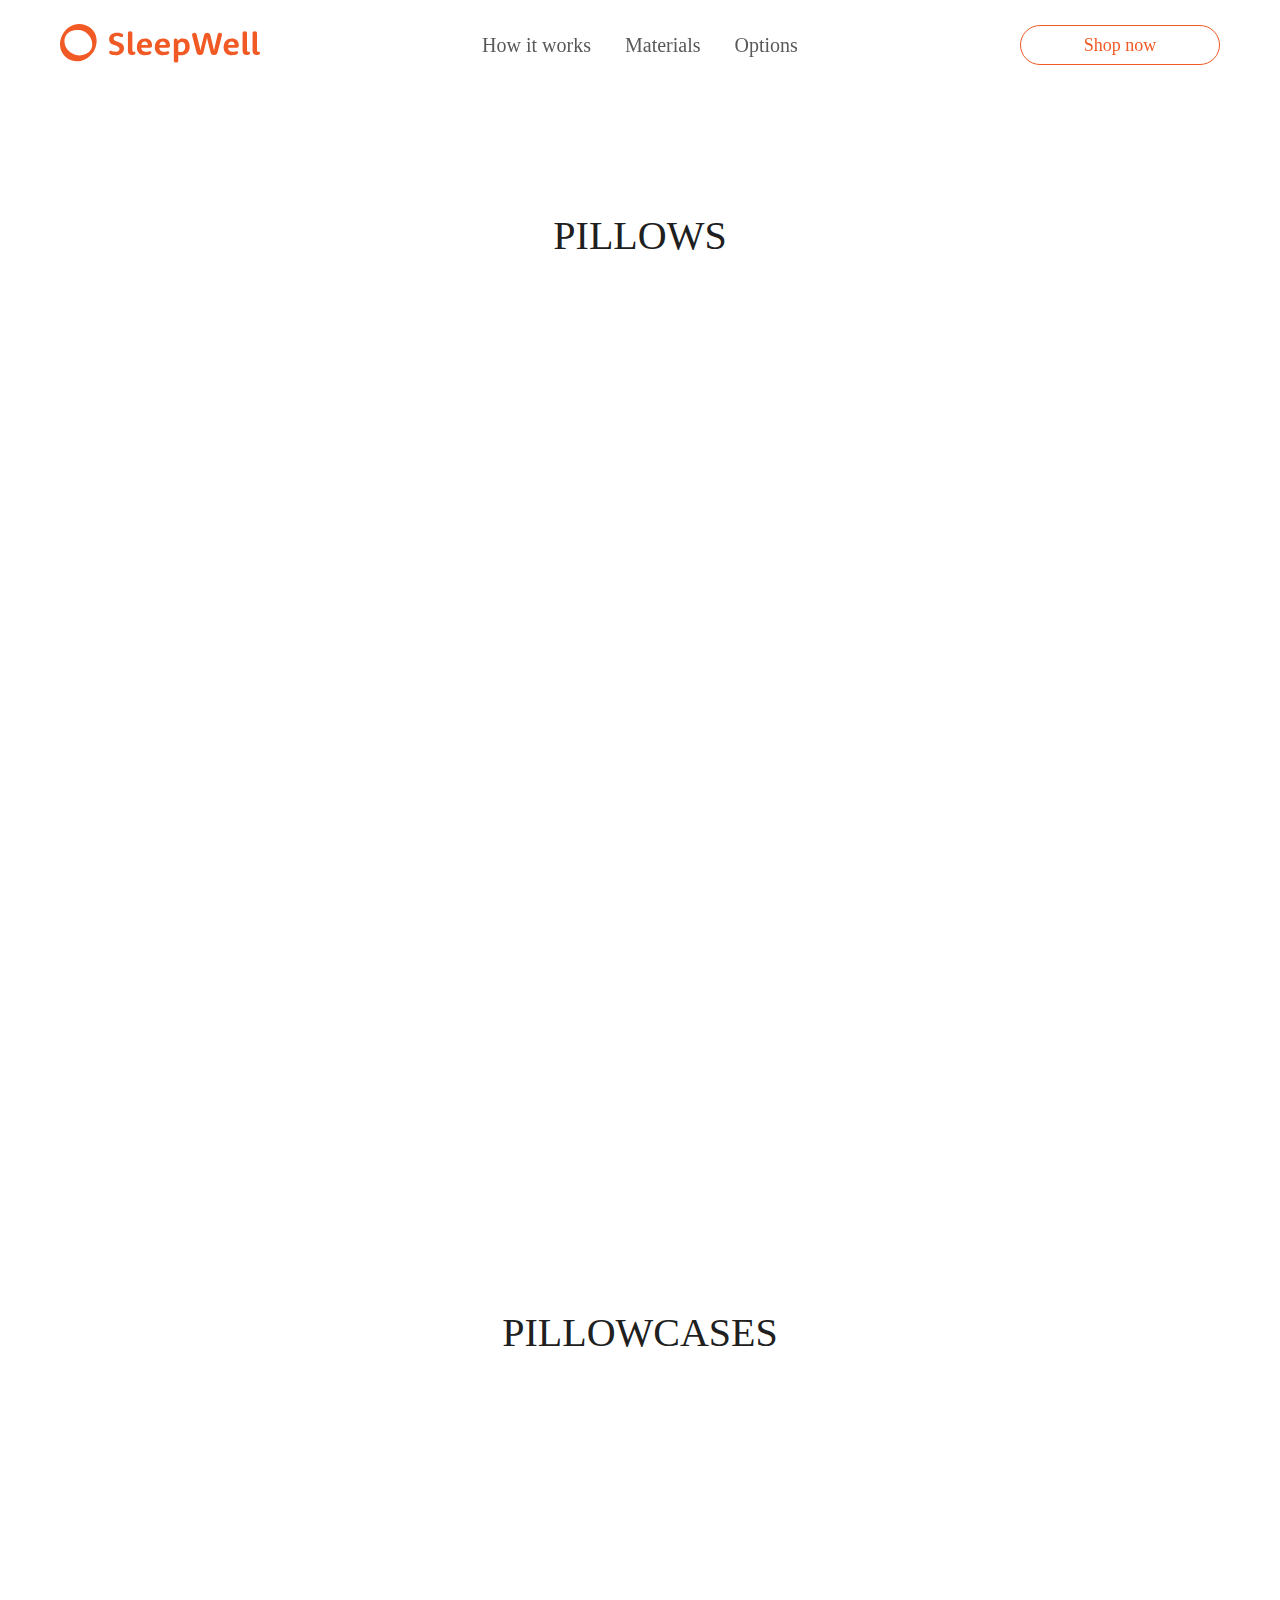
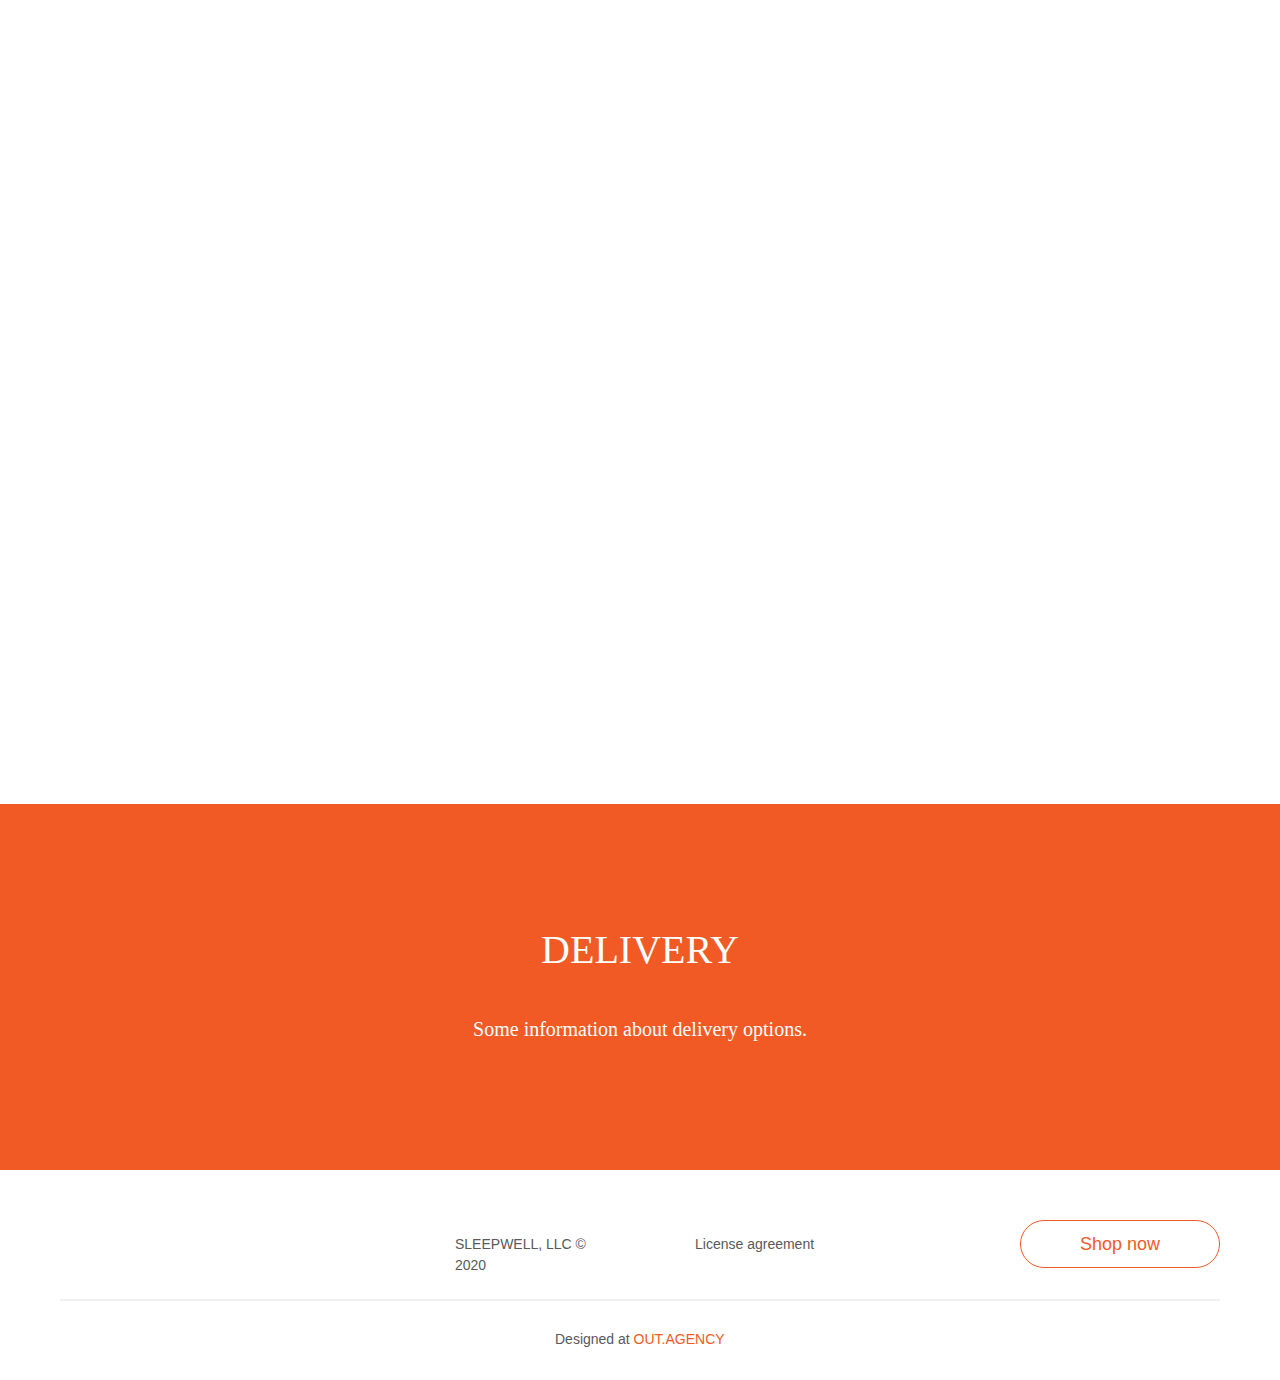
<file: page14822360.html>
<!DOCTYPE html><html> <head><meta charset="utf-8" /><meta http-equiv="Content-Type" content="text/html; charset=utf-8" /><meta name="viewport" content="width=device-width, initial-scale=1.0" /><!--metatextblock--><title>Sleep Well Shop</title><meta name="description" content="The only pillow for every body" /><meta property="og:url" content="shop" /><meta property="og:title" content="Sleep Well Shop" /><meta property="og:description" content="The only pillow for every body" /><meta property="og:type" content="website" /><meta property="og:image" content="images/tild3433-3064-4432-b337-306161663862__img-pillow-1-min.png" /><link rel="canonical" href="shop"><!--/metatextblock--><meta property="fb:app_id" content="257953674358265" /><meta name="format-detection" content="telephone=no" /><meta http-equiv="x-dns-prefetch-control" content="on"><link rel="shortcut icon" href="images/tild3337-6461-4036-b963-356661343261__favicon.ico" type="image/x-icon" /><link rel="apple-touch-icon" href="images/tild3935-3465-4637-a534-353239373638__icon.png"><link rel="apple-touch-icon" sizes="76x76" href="images/tild3935-3465-4637-a534-353239373638__icon.png"><link rel="apple-touch-icon" sizes="152x152" href="images/tild3935-3465-4637-a534-353239373638__icon.png"><link rel="apple-touch-startup-image" href="images/tild3935-3465-4637-a534-353239373638__icon.png"><meta name="msapplication-TileColor" content="#000000"><meta name="msapplication-TileImage" content="images/tild6332-3538-4931-a638-326634363035__icon.png"><!-- Assets --><link rel="stylesheet" href="css/tilda-grid-3.0.min.css" type="text/css" media="all" /><link rel="stylesheet" href="css/tilda-blocks-2.12.css?t=1604907154" type="text/css" media="all" /><link rel="stylesheet" href="css/tilda-animation-1.0.min.css" type="text/css" media="all" /><link rel="stylesheet" href="css/tilda-popup-1.1.min.css" type="text/css" media="all" /><link rel="stylesheet" href="css/tilda-slds-1.4.min.css" type="text/css" media="all" /><link rel="stylesheet" href="css/tilda-zoom-2.0.min.css" type="text/css" media="all" /><link rel="stylesheet" href="css/tilda-catalog-1.1.min.css" type="text/css" media="all" /><link rel="stylesheet" href="css/tilda-menusub-1.0.min.css" type="text/css" media="all" /><script src="js/jquery-1.10.2.min.js"></script><script src="js/tilda-scripts-2.8.min.js"></script><script src="js/tilda-blocks-2.7.js?t=1604907154"></script><script src="js/lazyload-1.3.min.js" charset="utf-8"></script><script src="js/tilda-animation-1.0.min.js" charset="utf-8"></script><script src="js/hammer.min.js" charset="utf-8"></script><script src="js/tilda-slds-1.4.min.js" charset="utf-8"></script><script src="js/tilda-products-1.0.min.js" charset="utf-8"></script><script src="js/tilda-zoom-2.0.min.js" charset="utf-8"></script><script src="js/tilda-catalog-1.1.min.js" charset="utf-8"></script><script src="js/tilda-forms-1.0.min.js" charset="utf-8"></script><script src="js/tilda-cart-1.0.min.js" charset="utf-8"></script><script src="js/tilda-menusub-1.0.min.js" charset="utf-8"></script><script type="text/javascript">window.dataLayer = window.dataLayer || [];</script><script type="text/javascript">if((/bot|google|yandex|baidu|bing|msn|duckduckbot|teoma|slurp|crawler|spider|robot|crawling|facebook/i.test(navigator.userAgent))===false && typeof(sessionStorage)!='undefined' && sessionStorage.getItem('visited')!=='y'){	var style=document.createElement('style');	style.type='text/css';	style.innerHTML='@media screen and (min-width: 980px) {.t-records {opacity: 0;}.t-records_animated {-webkit-transition: opacity ease-in-out .2s;-moz-transition: opacity ease-in-out .2s;-o-transition: opacity ease-in-out .2s;transition: opacity ease-in-out .2s;}.t-records.t-records_visible {opacity: 1;}}';	document.getElementsByTagName('head')[0].appendChild(style);	$(document).ready(function() {	$('.t-records').addClass('t-records_animated');	setTimeout(function(){ $('.t-records').addClass('t-records_visible'); sessionStorage.setItem('visited','y');	},400);	});
}</script></head><body class="t-body" style="margin:0;"><!--allrecords--><div id="allrecords" data-tilda-export="yes" class="t-records" data-hook="blocks-collection-content-node" data-tilda-project-id="3069005" data-tilda-page-id="14822360" data-tilda-page-alias="shop" data-tilda-formskey="7a5ab536d52b772c228f9abfb7e37d4b" ><!--header--><div id="t-header" class="t-records" data-hook="blocks-collection-content-node" data-tilda-project-id="3069005" data-tilda-page-id="14611589" data-tilda-page-alias="header" data-tilda-formskey="7a5ab536d52b772c228f9abfb7e37d4b" ><div id="rec240640855" class="r t-rec t-screenmin-1200px" style=" " data-animationappear="off" data-record-type="257" data-screen-min="1200px" ><!-- T228 --><div id="nav240640855marker"></div><div id="nav240640855" class="t228 t228__positionfixed " style="background-color: rgba(255,255,255,1); height:90px; " data-bgcolor-hex="#ffffff" data-bgcolor-rgba="rgba(255,255,255,1)" data-navmarker="nav240640855marker" data-appearoffset="" data-bgopacity-two="90" data-menushadow="" data-bgopacity="1" data-bgcolor-rgba-afterscroll="rgba(255,255,255,0.90)" data-menu-items-align="center" data-menu="yes"> <div class="t228__maincontainer t228__c12collumns" style="height:90px;"> <div class="t228__padding40px"></div> <div class="t228__leftside"> <div class="t228__leftcontainer"> <a href="/" style=""><img src="images/tild3035-3361-4430-b866-356462656433__logo.svg" class="t228__imglogo t228__imglogomobile" imgfield="img" style="max-width: 200px;width: 200px; height: auto; display: block;" alt=""></a> </div> </div> <div class="t228__centerside "> <div class="t228__centercontainer"> <ul class="t228__list t228__list_hidden"> <li class="t228__list_item"><a class="t-menu__link-item" href="#how-it-works" data-menu-submenu-hook="" style="color:#595959;font-size:20px;font-weight:300;font-family:&apos;Rubik&apos;;" data-menu-item-number="1">How it works</a> </li> <li class="t228__list_item"><a class="t-menu__link-item" href="#materials" data-menu-submenu-hook="" style="color:#595959;font-size:20px;font-weight:300;font-family:&apos;Rubik&apos;;" data-menu-item-number="2">Materials</a> </li> <li class="t228__list_item"><a class="t-menu__link-item" href="#options" data-menu-submenu-hook="" style="color:#595959;font-size:20px;font-weight:300;font-family:&apos;Rubik&apos;;" data-menu-item-number="3">Options</a> </li> </ul> </div> </div> <div class="t228__rightside"> <div class="t228__rightcontainer"> <div class="t228__right_buttons"><div class="t228__right_buttons_wrap"><div class="t228__right_buttons_but"><a href="/shop" target="" class="t-btn " style="color:#f15a24;border:1px solid #f15a24;border-radius:26px; -moz-border-radius:26px; -webkit-border-radius:26px;font-family:Rubik;font-weight:300;"><table style="width:100%; height:100%;"><tr><td>Shop now</td></tr></table></a></div> </div></div> </div> </div> <div class="t228__padding40px"></div> </div></div><style>@media screen and (max-width: 980px) { #rec240640855 .t228__leftcontainer { padding: 20px; } #rec240640855 .t228__imglogo { padding: 20px 0; }
#rec240640855 .t228 { position: static;
}
}</style><script> $(window).load(function() { if (typeof t228_setWidth !== "undefined") { t228_setWidth('240640855'); } });
$(window).resize(function() { t228_setWidth('240640855'); t228_setBg('240640855');
});
$(document).ready(function() { t228_highlight(); t228_checkAnchorLinks('240640855'); t228__init('240640855'); t228_setBg('240640855'); t228_setWidth('240640855'); t228_changebgopacitymenu('240640855'); $(window).bind('scroll', t_throttle(function(){t228_changebgopacitymenu('240640855')}));
});</script><!--[if IE 8]><style>#rec240640855 .t228 { filter: progid:DXImageTransform.Microsoft.gradient(startColorStr='#D9ffffff', endColorstr='#D9ffffff');
}</style><![endif]--><style>#rec240640855 .t-btn:not(.t-animate_no-hover):hover{ background-color: #f15a24 !important; color: #ffffff !important;	}	#rec240640855 .t-btn:not(.t-animate_no-hover){ -webkit-transition: background-color 0.2s ease-in-out, color 0.2s ease-in-out, border-color 0.2s ease-in-out, box-shadow 0.2s ease-in-out; transition: background-color 0.2s ease-in-out, color 0.2s ease-in-out, border-color 0.2s ease-in-out, box-shadow 0.2s ease-in-out;	}</style><style>#rec240640855 .t-menu__link-item{ -webkit-transition: color 0.3s ease-in-out, opacity 0.3s ease-in-out; transition: color 0.3s ease-in-out, opacity 0.3s ease-in-out;	}
#rec240640855 .t-menu__link-item.t-active{ color:#f15a24 !important; font-weight:300 !important; }
#rec240640855 .t-menu__link-item:not(.t-active):not(.tooltipstered):hover{ color: #f15a24 !important; }
@supports (overflow:-webkit-marquee) and (justify-content:inherit)
{ #rec240640855 .t-menu__link-item, #rec240640855 .t-menu__link-item.t-active { opacity: 1 !important; }
}</style><script type="text/javascript"> $(document).ready(function() { setTimeout(function(){ t_menusub_init('240640855'); }, 500); });</script><style>@media screen and (max-width: 980px) { #rec240640855 .t-menusub__menu .t-menusub__link-item { color:#595959 !important; } #rec240640855 .t-menusub__menu .t-menusub__link-item.t-active { color:#595959 !important; }
}</style></div><div id="rec240652319" class="r t-rec t-screenmax-1200px" style=" " data-animationappear="off" data-record-type="309" data-screen-max="1200px" ><!-- T280 --><div id="nav240652319marker"></div><div id="nav240652319" class="t280 " data-menu="yes" data-appearoffset=""> <div class="t280__container t280__positionfixed" style=""> <div class="t280__container__bg" style="background-color: rgba(255,255,255,1); " data-bgcolor-hex="#ffffff" data-bgcolor-rgba="rgba(255,255,255,1)" data-navmarker="nav240652319marker" data-appearoffset="" data-bgopacity="1" data-bgcolor-rgba-afterscroll="rgba(255,255,255,0.90)" data-bgopacity2="0.90" data-menu-shadow="0px 1px 3px rgba(0,0,0,0.)"></div> <div class="t280__menu__content t280__col-12"> <div class="t280__logo__container" style="height:60px;"> <div class="t280__logo__content"><a class="t280__logo" href="/" style="font-size:18px;font-weight:500;letter-spacing:2px;text-transform:uppercase;"><img src="images/tild3937-3065-4638-b538-633061663735__logo.svg" style="height: 35px;" class="t280__logo__img" imgfield="img" alt="Sitename"></a></div> <div class="t280__burger"> <span style="background-color:#f15a24;"></span> <span style="background-color:#f15a24;"></span> <span style="background-color:#f15a24;"></span> <span style="background-color:#f15a24;"></span> </div> </div> </div> </div> <div class="t280__menu__wrapper "> <div class="t280__menu__bg" style="background-color:#ffffff; opacity:1;"></div> <div class="t280__menu__container"> <div class="t280__menu t-width t-width_6"> <a class="t280__menu__item t-title t-title_xl t-menu__link-item" href="#how-it-works" data-menu-submenu-hook="" style="color:#595959;font-size:20px;font-weight:300;font-family:&apos;Rubik&apos;;">How it works</a> <a class="t280__menu__item t-title t-title_xl t-menu__link-item" href="#materials" data-menu-submenu-hook="" style="color:#595959;font-size:20px;font-weight:300;font-family:&apos;Rubik&apos;;">Materials</a> <a class="t280__menu__item t-title t-title_xl t-menu__link-item" href="#options" data-menu-submenu-hook="" style="color:#595959;font-size:20px;font-weight:300;font-family:&apos;Rubik&apos;;">Options</a> <a class="t280__menu__item t-title t-title_xl t-menu__link-item" href="/shop" data-menu-submenu-hook="" style="color:#595959;font-size:20px;font-weight:300;font-family:&apos;Rubik&apos;;">Shop now</a> </div> </div> </div></div><script type="text/javascript"> $(document).ready(function() { t280_showMenu('240652319'); t280_changeSize('240652319');	t280_highlight(); }); $(window).resize(function() { t280_changeSize('240652319'); }); $(document).ready(function() { t280_changeBgOpacityMenu('240652319'); $(window).bind('scroll', t_throttle(function(){t280_changeBgOpacityMenu('240652319')}, 200)); }); </script> <style>#rec240652319 .t-menu__link-item{ -webkit-transition: color 0.3s ease-in-out, opacity 0.3s ease-in-out; transition: color 0.3s ease-in-out, opacity 0.3s ease-in-out;	}
#rec240652319 .t-menu__link-item.t-active{ color:#f15a24 !important; font-weight:300 !important; }
#rec240652319 .t-menu__link-item:not(.t-active):not(.tooltipstered):hover{ color: #f15a24 !important; }
@supports (overflow:-webkit-marquee) and (justify-content:inherit)
{ #rec240652319 .t-menu__link-item, #rec240652319 .t-menu__link-item.t-active { opacity: 1 !important; }
}</style><script type="text/javascript"> $(document).ready(function() { setTimeout(function(){ t_menusub_init('240652319'); }, 500); });</script><style>@media screen and (max-width: 980px) { #rec240652319 .t-menusub__menu .t-menusub__link-item { color:#595959 !important; } #rec240652319 .t-menusub__menu .t-menusub__link-item.t-active { color:#595959 !important; }
}</style><!--[if IE 8]><style>#rec240652319 .t280__container__bg { filter: progid:DXImageTransform.Microsoft.gradient(startColorStr='#D9ffffff', endColorstr='#D9ffffff');
}</style><![endif]--> </div><div id="rec240658794" class="r t-rec" style=" " data-animationappear="off" data-record-type="131" ><!-- T123 --><div class="t123" ><div class="t-container_100 "><div class="t-width t-width_100 ">
<style>
    .t228__right_buttons_but a {
        font-size: 18px !important;
        width: 200px;
    }
    
    .t-menu__link-item {
        transition: background-color 0.2s ease-in-out, color 0.2s ease-in-out, border-color 0.2s ease-in-out, box-shadow 0.2s ease-in-out !important;
    }
    
    #nav240652319 > div.t280__menu__wrapper > div.t280__menu__container > div > a:nth-child(4) {
        color: #F15A24 !important;
    }
    
    #nav240652319 > div.t280__menu__wrapper > div.t280__menu__container > div > a:nth-child(4):hover {
        color: #DD440E !important;
    }
    
</style>

 
</div> </div></div></div></div><!--/header--><div id="rec243809274" class="r t-rec" style=" " data-record-type="215" ><a name="goods" style="font-size:0;"></a></div><div id="rec243809275" class="r t-rec t-rec_pt_210 t-rec_pb_30" style="padding-top:210px;padding-bottom:30px;background-color:#ffffff; " data-record-type="469" data-bg-color="#ffffff"><!-- t469 --><div class="t469"> <div class="t-container t-align_center"> <div class="t-col t-col_8 t-prefix_2"> <h1 class="t469__title t-title t-title_lg t-margin_auto" field="title" style="color:#202020;font-size:40px;line-height:1.3;font-weight:500;margin-bottom:25px;font-family:&apos;Rubik&apos;;text-transform:uppercase;">Pillows</h1> </div> </div></div></div><div id="rec243809276" class="r t-rec t-rec_pt_30 t-rec_pb_60" style="padding-top:30px;padding-bottom:60px;background-color:#ffffff; " data-animationappear="off" data-record-type="754" data-bg-color="#ffffff"><!-- t754 --><div class="t754"> <!-- grid container start --><div class="t-store js-store" > <div class="js-store-parts-select-container t-store__grid-cont t-container" ></div> <!-- preloader els --> <div class="js-store-grid-cont-preloader t-store__grid-cont t-store__grid-cont-preloader_hidden t-container t-store__grid-cont_mobile-grid" > <div class="t-store__card-preloader t-col t-col_4"> <div class="t-store__card__img-preloader " style="padding-bottom:100%;"> </div> </div> <div class="t-store__card-preloader t-col t-col_4"> <div class="t-store__card__img-preloader " style="padding-bottom:100%;"> </div> </div> <div class="t-store__card-preloader t-col t-col_4"> <div class="t-store__card__img-preloader " style="padding-bottom:100%;"> </div> </div> <div class="t-clear t-store__grid-separator" ></div> <div class="t-store__card-preloader t-col t-col_4"> <div class="t-store__card__img-preloader " style="padding-bottom:100%;"> </div> </div> <div class="t-store__card-preloader t-col t-col_4"> <div class="t-store__card__img-preloader " style="padding-bottom:100%;"> </div> </div> <div class="t-store__card-preloader t-col t-col_4"> <div class="t-store__card__img-preloader " style="padding-bottom:100%;"> </div> </div> </div> <!-- preloader els end --> <div class="js-store-grid-cont t-store__grid-cont t-container t-store__grid-cont_mobile-grid" ></div></div><!-- grid container end --></div><!-- catalog setup start --><style type="text/css"> /* Slider stiles */ #rec243809276 .t-slds__bullet_active .t-slds__bullet_body { background-color: #222 !important; } #rec243809276 .t-slds__bullet:hover .t-slds__bullet_body { background-color: #222 !important; } /* Store part switch buttons styles */ #rec243809276 .t-store__parts-switch-btn { } /* Store filters buttons styles */ #rec243809276 .t-store__filter__item-title, #rec243809276 .t-store__filter__opts-mob-btn { } </style><div class="js-store-tpl-slider-arrows" style="display: none;"> <style type="text/css"> #rec243809276 .t-slds__arrow_wrapper:hover .t-slds__arrow-withbg { border-color: #202020 !important; background-color: rgba(255,255,255,1) !important; }</style><div class="t-slds__arrow_wrapper t-slds__arrow_wrapper-left" data-slide-direction="left"> <div class="t-slds__arrow t-slds__arrow-left t-slds__arrow-withbg" style="width: 30px; height: 30px;background-color: rgba(255,255,255,1);"> <div class="t-slds__arrow_body t-slds__arrow_body-left" style="width: 7px;"> <svg style="display: block" viewBox="0 0 7.3 13" xmlns="http://www.w3.org/2000/svg" xmlns:xlink="http://www.w3.org/1999/xlink"> <style type="text/css"> #rec243809276 .t-slds__arrow_wrapper polyline { -webkit-transition: stroke ease-in-out .2s; -moz-transition: stroke ease-in-out .2s; -o-transition: stroke ease-in-out .2s; transition: stroke ease-in-out .2s; } #rec243809276 .t-slds__arrow_wrapper:hover polyline { stroke: #202020 !important; } </style> <desc>Left</desc> <polyline fill="none" stroke="#595959" stroke-linejoin="butt" stroke-linecap="butt" stroke-width="1" points="0.5,0.5 6.5,6.5 0.5,12.5" /> </svg> </div> </div></div><div class="t-slds__arrow_wrapper t-slds__arrow_wrapper-right" data-slide-direction="right"> <div class="t-slds__arrow t-slds__arrow-right t-slds__arrow-withbg" style="width: 30px; height: 30px;background-color: rgba(255,255,255,1);"> <div class="t-slds__arrow_body t-slds__arrow_body-right" style="width: 7px;"> <svg style="display: block" viewBox="0 0 7.3 13" xmlns="http://www.w3.org/2000/svg" xmlns:xlink="http://www.w3.org/1999/xlink"> <desc>Right</desc> <polyline fill="none" stroke="#595959" stroke-linejoin="butt" stroke-linecap="butt" stroke-width="1" points="0.5,0.5 6.5,6.5 0.5,12.5" /> </svg> </div> </div></div></div><script type="text/javascript">$(document).ready(function(){ var prodcard_optsObj = { hasWrap: '', txtPad: '', bgColor: '', borderRadius: '', shadowSize: '', shadowOpacity: '20', btnTitle1: '', btnLink1: 'popup', btnTitle2: '', btnLink2: 'popup', showOpts: false }; var price_optsObj = { color: '#595959', colorOld: '', fontSize: '20px', fontWeight: '300' }; var popup_optsObj = { columns: '6', columns2: '6', isVertical: '', align: '', btnTitle: 'BUY NOW', closeText: 'More products', iconColor: '#202020', containerBgColor: '#ffffff', overlayBgColorRgba: 'rgba(255,255,255,1)', popupStat: '' }; var slider_optsObj = { anim_speed: '', videoPlayerIconColor: '', cycle: '', controls: 'arrowsthumbs', bgcolor: '#ffffff' }; var slider_dotsOptsObj = { size: '', bgcolor: '', bordersize: '', bgcoloractive: '' }; var slider_slidesOptsObj = { zoomable: true, bgsize: 'contain', ratio: '1' }; var typography_optsObj = { title: "color:#202020;font-size:24px;line-height:1.3;font-weight:500;font-family:'Rubik';", descr: "color:#595959;font-size:20px;line-height:1.5;font-weight:400;font-family:'Rubik';", descrColor: '#595959', titleColor: '#202020' }; var options = { storepart: '861725091481', previewmode: 'yes', prodCard: prodcard_optsObj, popup_opts: popup_optsObj, slider_opts: slider_optsObj, slider_dotsOpts: slider_dotsOptsObj, slider_slidesOpts: slider_slidesOptsObj, typo: typography_optsObj, price: price_optsObj, blocksInRow: '3', colClass: 't-col t-col_4', colWidth: '360', colClassFullWidth: 't-col t-col_12', imageHover: true, imageHeight: '360px', imageRatioClass: '', align: 'center', vindent: '', isHorizOnMob:false, itemsAnim: '', hasOriginalAspectRatio: true, size: 36, markColor: '#ffffff', markBgColor: '#f15a24', currencySide: 'l', currencyTxt: '$', btnSize: '', btn1_style: 'color:#ffffff;background-color:#f15a24;border-radius:26px; -moz-border-radius:26px; -webkit-border-radius:26px;font-family:Rubik;font-weight:400;', btn2_style: 'color:#202020;border:1px solid #202020;border-radius:26px; -moz-border-radius:26px; -webkit-border-radius:26px;font-family:Rubik;font-weight:400;', isFlexCols: '', hideStoreParts: false, verticalAlignButtons: true, hideFilters: false, titleRelevants: '', showRelevants: '', relevants_slider: false, relevants_quantity: '4', sliderthumbsside: '', }; t_store_init('243809276', options);
});</script><!-- catalog setup end --><style>#rec243809276 .t-btn:not(.t-animate_no-hover):hover{ background-color: #dd440e !important; color: #ffffff !important;	}	#rec243809276 .t-btn:not(.t-animate_no-hover){ -webkit-transition: background-color 0.2s ease-in-out, color 0.2s ease-in-out, border-color 0.2s ease-in-out, box-shadow 0.2s ease-in-out; transition: background-color 0.2s ease-in-out, color 0.2s ease-in-out, border-color 0.2s ease-in-out, box-shadow 0.2s ease-in-out;	}</style></div><div id="rec246064692" class="r t-rec t-rec_pt_90 t-rec_pb_30" style="padding-top:90px;padding-bottom:30px;background-color:#ffffff; " data-record-type="469" data-bg-color="#ffffff"><!-- t469 --><div class="t469"> <div class="t-container t-align_center"> <div class="t-col t-col_8 t-prefix_2"> <div class="t469__title t-title t-title_lg t-margin_auto" field="title" style="color:#202020;font-size:40px;line-height:1.3;font-weight:500;margin-bottom:25px;font-family:&apos;Rubik&apos;;text-transform:uppercase;">Pillowcases</div> </div> </div></div></div><div id="rec246064406" class="r t-rec t-rec_pt_30 t-rec_pb_150" style="padding-top:30px;padding-bottom:150px;background-color:#ffffff; " data-animationappear="off" data-record-type="754" data-bg-color="#ffffff"><!-- t754 --><div class="t754"> <!-- grid container start --><div class="t-store js-store" > <div class="js-store-parts-select-container t-store__grid-cont t-container" ></div> <!-- preloader els --> <div class="js-store-grid-cont-preloader t-store__grid-cont t-store__grid-cont-preloader_hidden t-container t-store__grid-cont_mobile-grid" > <div class="t-store__card-preloader t-col t-col_4"> <div class="t-store__card__img-preloader " style="padding-bottom:100%;"> </div> </div> <div class="t-store__card-preloader t-col t-col_4"> <div class="t-store__card__img-preloader " style="padding-bottom:100%;"> </div> </div> <div class="t-store__card-preloader t-col t-col_4"> <div class="t-store__card__img-preloader " style="padding-bottom:100%;"> </div> </div> <div class="t-clear t-store__grid-separator" ></div> <div class="t-store__card-preloader t-col t-col_4"> <div class="t-store__card__img-preloader " style="padding-bottom:100%;"> </div> </div> <div class="t-store__card-preloader t-col t-col_4"> <div class="t-store__card__img-preloader " style="padding-bottom:100%;"> </div> </div> <div class="t-store__card-preloader t-col t-col_4"> <div class="t-store__card__img-preloader " style="padding-bottom:100%;"> </div> </div> </div> <!-- preloader els end --> <div class="js-store-grid-cont t-store__grid-cont t-container t-store__grid-cont_mobile-grid" ></div></div><!-- grid container end --></div><!-- catalog setup start --><style type="text/css"> /* Slider stiles */ #rec246064406 .t-slds__bullet_active .t-slds__bullet_body { background-color: #222 !important; } #rec246064406 .t-slds__bullet:hover .t-slds__bullet_body { background-color: #222 !important; } /* Store part switch buttons styles */ #rec246064406 .t-store__parts-switch-btn { } /* Store filters buttons styles */ #rec246064406 .t-store__filter__item-title, #rec246064406 .t-store__filter__opts-mob-btn { } </style><div class="js-store-tpl-slider-arrows" style="display: none;"> <style type="text/css"> #rec246064406 .t-slds__arrow_wrapper:hover .t-slds__arrow-withbg { border-color: #202020 !important; background-color: rgba(255,255,255,1) !important; }</style><div class="t-slds__arrow_wrapper t-slds__arrow_wrapper-left" data-slide-direction="left"> <div class="t-slds__arrow t-slds__arrow-left t-slds__arrow-withbg" style="width: 30px; height: 30px;background-color: rgba(255,255,255,1);"> <div class="t-slds__arrow_body t-slds__arrow_body-left" style="width: 7px;"> <svg style="display: block" viewBox="0 0 7.3 13" xmlns="http://www.w3.org/2000/svg" xmlns:xlink="http://www.w3.org/1999/xlink"> <style type="text/css"> #rec246064406 .t-slds__arrow_wrapper polyline { -webkit-transition: stroke ease-in-out .2s; -moz-transition: stroke ease-in-out .2s; -o-transition: stroke ease-in-out .2s; transition: stroke ease-in-out .2s; } #rec246064406 .t-slds__arrow_wrapper:hover polyline { stroke: #202020 !important; } </style> <desc>Left</desc> <polyline fill="none" stroke="#595959" stroke-linejoin="butt" stroke-linecap="butt" stroke-width="1" points="0.5,0.5 6.5,6.5 0.5,12.5" /> </svg> </div> </div></div><div class="t-slds__arrow_wrapper t-slds__arrow_wrapper-right" data-slide-direction="right"> <div class="t-slds__arrow t-slds__arrow-right t-slds__arrow-withbg" style="width: 30px; height: 30px;background-color: rgba(255,255,255,1);"> <div class="t-slds__arrow_body t-slds__arrow_body-right" style="width: 7px;"> <svg style="display: block" viewBox="0 0 7.3 13" xmlns="http://www.w3.org/2000/svg" xmlns:xlink="http://www.w3.org/1999/xlink"> <desc>Right</desc> <polyline fill="none" stroke="#595959" stroke-linejoin="butt" stroke-linecap="butt" stroke-width="1" points="0.5,0.5 6.5,6.5 0.5,12.5" /> </svg> </div> </div></div></div><script type="text/javascript">$(document).ready(function(){ var prodcard_optsObj = { hasWrap: '', txtPad: '', bgColor: '', borderRadius: '', shadowSize: '', shadowOpacity: '20', btnTitle1: '', btnLink1: 'popup', btnTitle2: '', btnLink2: 'popup', showOpts: false }; var price_optsObj = { color: '#595959', colorOld: '', fontSize: '20px', fontWeight: '300' }; var popup_optsObj = { columns: '6', columns2: '6', isVertical: '', align: '', btnTitle: 'BUY NOW', closeText: 'More products', iconColor: '#202020', containerBgColor: '#ffffff', overlayBgColorRgba: 'rgba(255,255,255,1)', popupStat: '' }; var slider_optsObj = { anim_speed: '', videoPlayerIconColor: '', cycle: '', controls: 'arrowsthumbs', bgcolor: '#ffffff' }; var slider_dotsOptsObj = { size: '', bgcolor: '', bordersize: '', bgcoloractive: '' }; var slider_slidesOptsObj = { zoomable: true, bgsize: 'contain', ratio: '1' }; var typography_optsObj = { title: "color:#202020;font-size:24px;line-height:1.3;font-weight:500;font-family:'Rubik';", descr: "color:#595959;font-size:16px;line-height:1.5;font-weight:400;font-family:'Rubik';", descrColor: '#595959', titleColor: '#202020' }; var options = { storepart: '255200321831', previewmode: 'yes', prodCard: prodcard_optsObj, popup_opts: popup_optsObj, slider_opts: slider_optsObj, slider_dotsOpts: slider_dotsOptsObj, slider_slidesOpts: slider_slidesOptsObj, typo: typography_optsObj, price: price_optsObj, blocksInRow: '3', colClass: 't-col t-col_4', colWidth: '360', colClassFullWidth: 't-col t-col_12', imageHover: true, imageHeight: '360px', imageRatioClass: '', align: 'center', vindent: '', isHorizOnMob:false, itemsAnim: '', hasOriginalAspectRatio: true, size: 36, markColor: '#ffffff', markBgColor: '#f15a24', currencySide: 'l', currencyTxt: '$', btnSize: '', btn1_style: 'color:#ffffff;background-color:#f15a24;border-radius:26px; -moz-border-radius:26px; -webkit-border-radius:26px;font-family:Rubik;font-weight:400;', btn2_style: 'color:#000000;border:1px solid #000000;border-radius:26px; -moz-border-radius:26px; -webkit-border-radius:26px;font-family:Rubik;font-weight:400;', isFlexCols: '', hideStoreParts: false, verticalAlignButtons: true, hideFilters: false, titleRelevants: '', showRelevants: '', relevants_slider: false, relevants_quantity: '4', sliderthumbsside: '', }; t_store_init('246064406', options);
});</script><!-- catalog setup end --><style>#rec246064406 .t-btn:not(.t-animate_no-hover):hover{ background-color: #dd440e !important; color: #ffffff !important;	}	#rec246064406 .t-btn:not(.t-animate_no-hover){ -webkit-transition: background-color 0.2s ease-in-out, color 0.2s ease-in-out, border-color 0.2s ease-in-out, box-shadow 0.2s ease-in-out; transition: background-color 0.2s ease-in-out, color 0.2s ease-in-out, border-color 0.2s ease-in-out, box-shadow 0.2s ease-in-out;	}</style></div><div id="rec243809281" class="r t-rec" style=" " data-record-type="215" ><a name="delivery" style="font-size:0;"></a></div><div id="rec246073178" class="r t-rec t-rec_pt_120 t-rec_pb_0" style="padding-top:120px;padding-bottom:0px;background-color:#f15a24; " data-record-type="469" data-bg-color="#f15a24"><!-- t469 --><div class="t469"> <div class="t-container t-align_center"> <div class="t-col t-col_8 t-prefix_2"> <div class="t469__title t-title t-title_lg t-margin_auto" field="title" style="color:#ffffff;font-size:40px;line-height:1.3;font-weight:500;margin-bottom:30px;font-family:&apos;Rubik&apos;;text-transform:uppercase;">Delivery</div> </div> </div></div></div><div id="rec243809284" class="r t-rec t-rec_pt_0 t-rec_pb_120" style="padding-top:0px;padding-bottom:120px;background-color:#f15a24; " data-record-type="106" data-bg-color="#f15a24"><!-- T004 --><div class="t004"><div class="t-container t-align_center"> <div class="t-col t-col_8 t-prefix_2"><div field="text" class="t-text t-text_md " style="color:#ffffff;font-size:20px;line-height:1.5;font-weight:300;font-family:'Rubik';">Some information about delivery options.</div></div></div></div></div><div id="rec243809287" class="r t-rec" style=" " data-animationappear="off" data-record-type="706" ><!--tcart--><script>$(document).ready(function(){	tcart__init('243809287', '');	/* hack for Android */ var ua = navigator.userAgent.toLowerCase(); var isAndroid = (ua.indexOf("android") > -1); if(isAndroid && !$('.t-body').hasClass('t-body_scrollable-hack-for-android')) { $('.t-body').addClass('t-body_scrollable-hack-for-android'); $('head').append("<style>@media screen and (max-width: 560px) {\n.t-body_scrollable-hack-for-android {\noverflow: visible !important;\n}\n}\n</style>"); console.log('Android css hack was inited'); } /* fix Instagram iPhone keyboard bug */ if(ua.indexOf("instagram") !== -1 && ua.indexOf("iphone") !== -1) { $(".t-body").css("position", "relative"); } var cartWindow = $("#rec243809287 .t706__cartwin"); var curMode = $(".t-records").attr("data-tilda-mode"); if (cartWindow.length && curMode != "edit" && curMode != "preview") { cartWindow.bind('scroll', t_throttle(function() { if(window.lazy == "y") { t_lazyload_update(); } }, 500)) }
});</script><div class="t706" data-opencart-onorder="yes" data-project-currency="$" data-project-currency-side="l" data-project-currency-sep="." data-project-currency-code="USD" data-cart-ver="134"> <div class="t706__carticon" style=""> <div class="t706__carticon-text t-name t-name_xs">Click to order</div> <div class="t706__carticon-wrapper"> <!--<div class="t706__carticon-imgwrap"><img class="t706__carticon-img" src="images/lib__linea__930cac0f-758b-b7ee-1eb0-b18fc6e10893__ecommerce_bag.svg"></div>--> <div class="t706__carticon-imgwrap" > <svg class="t706__carticon-img" xmlns="http://www.w3.org/2000/svg" viewBox="0 0 64 64"> <path fill="none" stroke-width="2" stroke-miterlimit="10" d="M44 18h10v45H10V18h10z"/> <path fill="none" stroke-width="2" stroke-miterlimit="10" d="M22 24V11c0-5.523 4.477-10 10-10s10 4.477 10 10v13"/> </svg> </div> <div class="t706__carticon-counter" style="background-color:#f15a24;"></div> </div> </div> <div class="t706__cartwin"> <div class="t706__cartwin-close"> <div class="t706__cartwin-close-wrapper"> <svg class="t706__cartwin-close-icon" width="23px" height="23px" viewBox="0 0 23 23" version="1.1" xmlns="http://www.w3.org/2000/svg" xmlns:xlink="http://www.w3.org/1999/xlink"> <g stroke="none" stroke-width="1" fill="#fff" fill-rule="evenodd"> <rect transform="translate(11.313708, 11.313708) rotate(-45.000000) translate(-11.313708, -11.313708) " x="10.3137085" y="-3.6862915" width="2" height="30"></rect> <rect transform="translate(11.313708, 11.313708) rotate(-315.000000) translate(-11.313708, -11.313708) " x="10.3137085" y="-3.6862915" width="2" height="30"></rect> </g> </svg> </div> </div> <div class="t706__cartwin-content"> <div class="t706__cartwin-top"> <div class="t706__cartwin-heading t-name t-name_xl"></div> </div> <div class="t706__cartwin-products"></div> <div class="t706__cartwin-bottom"> <div class="t706__cartwin-prodamount-wrap t-descr t-descr_sm"> <span class="t706__cartwin-prodamount-label">Total:&nbsp;</span><span class="t706__cartwin-prodamount"></span> </div> </div> <div class="t706__orderform t-input_nomargin"> <form id="form243809287" name='form243809287' role="form" action='' method='POST' data-formactiontype="0" data-inputbox=".t-input-group" class="t-form js-form-proccess t-form_inputs-total_3 t-form_bbonly " data-formsended-callback="t706_onSuccessCallback" > <!-- NO ONE SERVICES CONNECTED --> <input type="hidden" name="tildaspec-formname" tabindex="-1" value="Cart"> <div class="js-successbox t-form__successbox t-text t-text_md" style="display:none;color:#202020;background-color:#ffffff;">Thank you! Your order was successfully sent.</div> <div class="t-form__inputsbox"> <div class="t-input-group t-input-group_nm" data-input-lid="1496239431201"> <div class="t-input-title t-descr t-descr_md" data-redactor-toolbar="no" field="li_title__1496239431201" style="color:#202020;font-weight:400;">Your name</div> <div class="t-input-block"> <input type="text" name="name" class="t-input js-tilda-rule t-input_bbonly" value="" data-tilda-req="1" data-tilda-rule="name" style="color:#202020; border:1px solid #202020; border-radius: 0px; -moz-border-radius: 0px; -webkit-border-radius: 0px;"> <div class="t-input-error"></div> </div> </div> <div class="t-input-group t-input-group_em" data-input-lid="1496239459190"> <div class="t-input-title t-descr t-descr_md" data-redactor-toolbar="no" field="li_title__1496239459190" style="color:#202020;font-weight:400;">E-mail</div> <div class="t-input-block"> <input type="text" name="email" class="t-input js-tilda-rule t-input_bbonly" value="" data-tilda-req="1" data-tilda-rule="email" style="color:#202020; border:1px solid #202020; border-radius: 0px; -moz-border-radius: 0px; -webkit-border-radius: 0px;"> <div class="t-input-error"></div> </div> </div> <div class="t-input-group t-input-group_ph" data-input-lid="1496239478607"> <div class="t-input-title t-descr t-descr_md" data-redactor-toolbar="no" field="li_title__1496239478607" style="color:#202020;font-weight:400;">Phone</div> <div class="t-input-block"> <input type="tel" name="Phone" data-phonemask-init="no" data-phonemask-id="243809287" data-phonemask-lid="1496239478607" data-phonemask-maskcountry="US" class="t-input js-phonemask-input js-tilda-rule t-input_bbonly" value="" placeholder="+1(999)999-9999" data-tilda-req="1" style="color:#202020; border:1px solid #202020; border-radius: 0px; -moz-border-radius: 0px; -webkit-border-radius: 0px;"> <script type="text/javascript"> if (! document.getElementById('t-phonemask-script')) { (function (d, w, o) { var n=d.getElementsByTagName(o)[0],s=d.createElement(o),f=function(){n.parentNode.insertBefore(s,n);}; s.type = "text/javascript"; s.async = true; s.id = 't-phonemask-script'; s.src="images/js__tilda-phone-mask-1.1.min.js"; if (w.opera=="[object Opera]") {d.addEventListener("DOMContentLoaded", f, false);} else { f(); } })(document, window, 'script'); } else { $(document).ready(function(){ if (typeof t_form_phonemask_load == 'function') { t_form_phonemask_load($('#rec243809287 [data-phonemask-lid=1496239478607]')); } }); } </script> <div class="t-input-error"></div> </div> </div><div class="t-form__errorbox-middle"> <div class="js-errorbox-all t-form__errorbox-wrapper" style="display:none;"> <div class="t-form__errorbox-text t-text t-text_md"> <p class="t-form__errorbox-item js-rule-error js-rule-error-all"></p> <p class="t-form__errorbox-item js-rule-error js-rule-error-req"></p> <p class="t-form__errorbox-item js-rule-error js-rule-error-email"></p> <p class="t-form__errorbox-item js-rule-error js-rule-error-name"></p> <p class="t-form__errorbox-item js-rule-error js-rule-error-phone"></p> <p class="t-form__errorbox-item js-rule-error js-rule-error-minlength"></p> <p class="t-form__errorbox-item js-rule-error js-rule-error-string"></p> </div> </div></div> <div class="t-form__submit"> <button type="submit" class="t-submit" style="color:#ffffff;background-color:#f15a24;font-family:Rubik;font-weight:400;" >Buy now</button> </div> </div> <div class="t-form__errorbox-bottom"> <div class="js-errorbox-all t-form__errorbox-wrapper" style="display:none;"> <div class="t-form__errorbox-text t-text t-text_md"> <p class="t-form__errorbox-item js-rule-error js-rule-error-all"></p> <p class="t-form__errorbox-item js-rule-error js-rule-error-req"></p> <p class="t-form__errorbox-item js-rule-error js-rule-error-email"></p> <p class="t-form__errorbox-item js-rule-error js-rule-error-name"></p> <p class="t-form__errorbox-item js-rule-error js-rule-error-phone"></p> <p class="t-form__errorbox-item js-rule-error js-rule-error-minlength"></p> <p class="t-form__errorbox-item js-rule-error js-rule-error-string"></p> </div> </div> </div> </form><style>#rec243809287 input::-webkit-input-placeholder {color:#202020; opacity: 0.5;}	#rec243809287 input::-moz-placeholder {color:#202020; opacity: 0.5;}	#rec243809287 input:-moz-placeholder {color:#202020; opacity: 0.5;}	#rec243809287 input:-ms-input-placeholder {color:#202020; opacity: 0.5;}	#rec243809287 textarea::-webkit-input-placeholder {color:#202020; opacity: 0.5;}	#rec243809287 textarea::-moz-placeholder {color:#202020; opacity: 0.5;}	#rec243809287 textarea:-moz-placeholder {color:#202020; opacity: 0.5;}	#rec243809287 textarea:-ms-input-placeholder {color:#202020; opacity: 0.5;}</style> </div> </div> </div> <div class="t706__cartdata"> </div></div><style> .t706 .t-radio__indicator { border-color: #f15a24 !important; }</style><style>#rec243809287 .t-submit:hover{ background-color: #dd440e !important; color: #ffffff !important;	}	#rec243809287 .t-submit{ -webkit-transition: background-color 0.2s ease-in-out, color 0.2s ease-in-out, border-color 0.2s ease-in-out, box-shadow 0.2s ease-in-out; transition: background-color 0.2s ease-in-out, color 0.2s ease-in-out, border-color 0.2s ease-in-out, box-shadow 0.2s ease-in-out;	}</style><!--/tcart--></div><!--footer--><div id="t-footer" class="t-records" data-hook="blocks-collection-content-node" data-tilda-project-id="3069005" data-tilda-page-id="14672413" data-tilda-page-alias="footer" data-tilda-formskey="7a5ab536d52b772c228f9abfb7e37d4b" ><div id="rec241559385" class="r t-rec" style=" " data-animationappear="off" data-record-type="396" ><!-- T396 --><style>#rec241559385 .t396__artboard{height: 210px;background-color: #ffffff;}#rec241559385 .t396__filter{height: 210px;}#rec241559385 .t396__carrier{height: 210px;background-position: center center;background-attachment: scroll;background-size:cover;background-repeat:no-repeat;}@media screen and (max-width: 1199px){#rec241559385 .t396__artboard{}#rec241559385 .t396__filter{}#rec241559385 .t396__carrier{background-attachment:scroll;}}@media screen and (max-width: 959px){#rec241559385 .t396__artboard{height: 250px;}#rec241559385 .t396__filter{height: 250px;}#rec241559385 .t396__carrier{height: 250px;}}@media screen and (max-width: 639px){}@media screen and (max-width: 479px){#rec241559385 .t396__artboard{height: 340px;}#rec241559385 .t396__filter{height: 340px;}#rec241559385 .t396__carrier{height: 340px;}}#rec241559385 .tn-elem[data-elem-id="1603285842312"]{z-index:1;top: 50px;left: calc(50% - 600px + 20px);width:200px;}#rec241559385 .tn-elem[data-elem-id="1603285842312"] .tn-atom{background-position:center center;border-color:transparent;border-style:solid;}@media screen and (max-width: 1199px){#rec241559385 .tn-elem[data-elem-id="1603285842312"]{top: 50px;left: calc(50% - 480px + 10px);}}@media screen and (max-width: 959px){#rec241559385 .tn-elem[data-elem-id="1603285842312"]{top: 50px;left: calc(50% - 320px + 10px);}}@media screen and (max-width: 639px){}@media screen and (max-width: 479px){#rec241559385 .tn-elem[data-elem-id="1603285842312"]{top: 130px;left: calc(50% - 160px + 60px);}}#rec241559385 .tn-elem[data-elem-id="1603285887269"]{color:#595959;z-index:2;top: 64px;left: calc(50% - 600px + 415px);width:160px;}#rec241559385 .tn-elem[data-elem-id="1603285887269"] .tn-atom{color:#595959;font-size:14px;font-family:'Rubik',Arial,sans-serif;line-height:1.5;font-weight:300;background-position:center center;border-color:transparent;border-style:solid;}@media screen and (max-width: 1199px){#rec241559385 .tn-elem[data-elem-id="1603285887269"]{top: 64px;left: calc(50% - 480px + 295px);}}@media screen and (max-width: 959px){#rec241559385 .tn-elem[data-elem-id="1603285887269"]{top: 118px;left: calc(50% - 320px + 10px);}}@media screen and (max-width: 639px){}@media screen and (max-width: 479px){#rec241559385 .tn-elem[data-elem-id="1603285887269"]{top: 198px;left: calc(50% - 160px + 80px);}}#rec241559385 .tn-elem[data-elem-id="1603285940365"]{color:#595959;z-index:3;top: 64px;left: calc(50% - 600px + 655px);width:130px;}#rec241559385 .tn-elem[data-elem-id="1603285940365"] .tn-atom{color:#595959;font-size:14px;font-family:'Rubik',Arial,sans-serif;line-height:1.5;font-weight:300;background-position:center center;border-color:transparent;border-style:solid;}@media screen and (max-width: 1199px){#rec241559385 .tn-elem[data-elem-id="1603285940365"]{top: 64px;left: calc(50% - 480px + 535px);}}@media screen and (max-width: 959px){#rec241559385 .tn-elem[data-elem-id="1603285940365"]{top: 148px;left: calc(50% - 320px + 10px);}}@media screen and (max-width: 639px){}@media screen and (max-width: 479px){#rec241559385 .tn-elem[data-elem-id="1603285940365"]{top: 228px;left: calc(50% - 160px + 95px);}}#rec241559385 .tn-elem[data-elem-id="1603285983428"]{color:#f15a24;text-align:center;z-index:4;top: 50px;left: calc(50% - 600px + 980px);width:200px;height:48px;}#rec241559385 .tn-elem[data-elem-id="1603285983428"] .tn-atom{color:#f15a24;font-size:18px;font-family:'Rubik',Arial,sans-serif;line-height:1.5;font-weight:300;border-width:1px;border-radius:30px;background-position:center center;border-color:#f15a24;border-style:solid;transition: background-color 0.2s ease-in-out, color 0.2s ease-in-out, border-color 0.2s ease-in-out;}#rec241559385 .tn-elem[data-elem-id="1603285983428"] .tn-atom:hover{background-color:#f15a24;color:#fff;}@media screen and (max-width: 1199px){#rec241559385 .tn-elem[data-elem-id="1603285983428"]{top: 50px;left: calc(50% - 480px + 750px);}}@media screen and (max-width: 959px){#rec241559385 .tn-elem[data-elem-id="1603285983428"]{top: 50px;left: calc(50% - 320px + 430px);}}@media screen and (max-width: 639px){#rec241559385 .tn-elem[data-elem-id="1603285983428"]{top: 50px;left: calc(50% - 240px + 270px);}}@media screen and (max-width: 479px){#rec241559385 .tn-elem[data-elem-id="1603285983428"]{top: 51px;left: calc(50% - 160px + 90px);width:140px;height:48px;}}#rec241559385 .tn-elem[data-elem-id="1603286188273"]{z-index:5;top: 129px;left: calc(50% - 600px + 20px);width:1160px;height:2px;}#rec241559385 .tn-elem[data-elem-id="1603286188273"] .tn-atom{background-color:#f0f0f0;background-position:center center;border-color:transparent;border-style:solid;}@media screen and (max-width: 1199px){#rec241559385 .tn-elem[data-elem-id="1603286188273"]{top: 129px;left: calc(50% - 480px + 10px);width:940px;}}@media screen and (max-width: 959px){#rec241559385 .tn-elem[data-elem-id="1603286188273"]{top: 189px;left: calc(50% - 320px + 10px);width:620px;}}@media screen and (max-width: 639px){#rec241559385 .tn-elem[data-elem-id="1603286188273"]{width:460px;}}@media screen and (max-width: 479px){#rec241559385 .tn-elem[data-elem-id="1603286188273"]{top: 279px;left: calc(50% - 160px + 10px);width:300px;}}#rec241559385 .tn-elem[data-elem-id="1603286321947"]{color:#595959;z-index:7;top: 159px;left: calc(50% - 600px + 515px);width:170px;}#rec241559385 .tn-elem[data-elem-id="1603286321947"] .tn-atom{color:#595959;font-size:14px;font-family:'Rubik',Arial,sans-serif;line-height:1.55;font-weight:300;background-position:center center;border-color:transparent;border-style:solid;}@media screen and (max-width: 1199px){#rec241559385 .tn-elem[data-elem-id="1603286321947"]{top: 160px;left: calc(50% - 480px + 395px);}}@media screen and (max-width: 959px){#rec241559385 .tn-elem[data-elem-id="1603286321947"]{top: 211px;left: calc(50% - 320px + 215px);}}@media screen and (max-width: 639px){#rec241559385 .tn-elem[data-elem-id="1603286321947"]{top: 209px;left: calc(50% - 240px + 135px);}}@media screen and (max-width: 479px){#rec241559385 .tn-elem[data-elem-id="1603286321947"]{top: 300px;left: calc(50% - 160px + 50px);width:220px;}#rec241559385 .tn-elem[data-elem-id="1603286321947"]{text-align:center;}}</style> <div class='t396'><div class="t396__artboard" data-artboard-recid="241559385"	data-artboard-height="210"	data-artboard-height-res-640="250"	data-artboard-height-res-320="340"	data-artboard-height_vh=""	data-artboard-valign="center"	data-artboard-ovrflw=""	> <div class="t396__carrier" data-artboard-recid="241559385"></div> <div class="t396__filter" data-artboard-recid="241559385"></div> <div class='t396__elem tn-elem tn-elem__2415593851603285842312' data-elem-id='1603285842312' data-elem-type='image'	data-field-top-value="50"	data-field-top-res-960-value="50"	data-field-top-res-640-value="50"	data-field-top-res-320-value="130"	data-field-left-value="20"	data-field-left-res-960-value="10"	data-field-left-res-640-value="10"	data-field-left-res-320-value="60"	data-field-width-value="200"	data-field-axisy-value="top"	data-field-axisx-value="left"	data-field-container-value="grid"	data-field-topunits-value="px"	data-field-leftunits-value="px"	data-field-heightunits-value=""	data-field-widthunits-value="px" > <a class='tn-atom' href="/" > <img class='tn-atom__img t-img' data-original='images/tild3063-3639-4037-b632-353663646332__logo.svg' imgfield='tn_img_1603285842312'> </a> </div> <div class='t396__elem tn-elem tn-elem__2415593851603285887269' data-elem-id='1603285887269' data-elem-type='text'	data-field-top-value="64"	data-field-top-res-960-value="64"	data-field-top-res-640-value="118"	data-field-top-res-320-value="198"	data-field-left-value="415"	data-field-left-res-960-value="295"	data-field-left-res-640-value="10"	data-field-left-res-320-value="80"	data-field-width-value="160"	data-field-axisy-value="top"	data-field-axisx-value="left"	data-field-container-value="grid"	data-field-topunits-value="px"	data-field-leftunits-value="px"	data-field-heightunits-value=""	data-field-widthunits-value="px" > <div class='tn-atom' field='tn_text_1603285887269' >SLEEPWELL, LLC © 2020</div> </div> <div class='t396__elem tn-elem tn-elem__2415593851603285940365' data-elem-id='1603285940365' data-elem-type='text'	data-field-top-value="64"	data-field-top-res-960-value="64"	data-field-top-res-640-value="148"	data-field-top-res-320-value="228"	data-field-left-value="655"	data-field-left-res-960-value="535"	data-field-left-res-640-value="10"	data-field-left-res-320-value="95"	data-field-width-value="130"	data-field-axisy-value="top"	data-field-axisx-value="left"	data-field-container-value="grid"	data-field-topunits-value="px"	data-field-leftunits-value="px"	data-field-heightunits-value=""	data-field-widthunits-value="px" > <a class='tn-atom' href="/privacy" target="_blank">License agreement</a> </div> <div class='t396__elem tn-elem tn-elem__2415593851603285983428' data-elem-id='1603285983428' data-elem-type='button'	data-field-top-value="50"	data-field-top-res-960-value="50"	data-field-top-res-640-value="50"	data-field-top-res-480-value="50"	data-field-top-res-320-value="51"	data-field-left-value="980"	data-field-left-res-960-value="750"	data-field-left-res-640-value="430"	data-field-left-res-480-value="270"	data-field-left-res-320-value="90"	data-field-height-value="48"	data-field-height-res-320-value="48"	data-field-width-value="200"	data-field-width-res-320-value="140"	data-field-axisy-value="top"	data-field-axisx-value="left"	data-field-container-value="grid"	data-field-topunits-value="px"	data-field-leftunits-value="px"	data-field-heightunits-value=""	data-field-widthunits-value="" > <a class='tn-atom' href="/shop" >Shop now</a> </div> <div class='t396__elem tn-elem tn-elem__2415593851603286188273' data-elem-id='1603286188273' data-elem-type='shape'	data-field-top-value="129"	data-field-top-res-960-value="129"	data-field-top-res-640-value="189"	data-field-top-res-320-value="279"	data-field-left-value="20"	data-field-left-res-960-value="10"	data-field-left-res-640-value="10"	data-field-left-res-320-value="10"	data-field-height-value="2"	data-field-width-value="1160"	data-field-width-res-960-value="940"	data-field-width-res-640-value="620"	data-field-width-res-480-value="460"	data-field-width-res-320-value="300"	data-field-axisy-value="top"	data-field-axisx-value="left"	data-field-container-value="grid"	data-field-topunits-value="px"	data-field-leftunits-value="px"	data-field-heightunits-value="px"	data-field-widthunits-value="px" > <div class='tn-atom' > </div> </div> <div class='t396__elem tn-elem tn-elem__2415593851603286321947' data-elem-id='1603286321947' data-elem-type='text'	data-field-top-value="159"	data-field-top-res-960-value="160"	data-field-top-res-640-value="211"	data-field-top-res-480-value="209"	data-field-top-res-320-value="300"	data-field-left-value="515"	data-field-left-res-960-value="395"	data-field-left-res-640-value="215"	data-field-left-res-480-value="135"	data-field-left-res-320-value="50"	data-field-width-value="170"	data-field-width-res-320-value="220"	data-field-axisy-value="top"	data-field-axisx-value="left"	data-field-container-value="grid"	data-field-topunits-value="px"	data-field-leftunits-value="px"	data-field-heightunits-value=""	data-field-widthunits-value="px" > <div class='tn-atom' field='tn_text_1603286321947' >Designed at <a href="https://out.agency/?utm_source=footers&amp;utm_content=SleepWell" target="_blank" style="color:rgb(241, 90, 36) !important;">OUT.AGENCY</a></div> </div> </div> </div> <script>$( document ).ready(function() { t396_init('241559385');
});</script><!-- /T396 --></div><div id="rec241597085" class="r t-rec" style=" " data-animationappear="off" data-record-type="131" ><!-- T123 --><div class="t123" ><div class="t-container_100 "><div class="t-width t-width_100 ">
<style>
    div.t396__elem.tn-elem.tn-elem__2415593851603285940365 a:hover {
        color: #F15A24 !important;
    }
</style>
 
</div> </div></div></div></div><!--/footer--></div><!--/allrecords--><!-- Stat --><script type="text/javascript">if (! window.mainTracker) { window.mainTracker = 'tilda'; }	(function (d, w, k, o, g) { var n=d.getElementsByTagName(o)[0],s=d.createElement(o),f=function(){n.parentNode.insertBefore(s,n);}; s.type = "text/javascript"; s.async = true; s.key = k; s.id = "tildastatscript"; s.src=g; if (w.opera=="[object Opera]") {d.addEventListener("DOMContentLoaded", f, false);} else { f(); } })(document, window, '8b82558636dc40fd9dab32b21e221989','script','https://stat.tildacdn.com/js/tildastat-0.2.min.js');</script></body></html>
</file>
<file: css/tilda-blocks-2.12.css>
.t-body{margin:0}#allrecords{-webkit-font-smoothing:antialiased;background-color:none}#allrecords a{color:#ff8562;text-decoration:none}#allrecords a[href^=tel]{color:inherit;text-decoration:none}#allrecords ol{padding-left:22px}#allrecords ul{padding-left:20px}#allrecords b,#allrecords strong{font-weight:700}@media print{body,html{min-width:1200px;max-width:1200px;padding:0;margin:0 auto;border:none}}.t-text{font-family:'Rubik',Arial,sans-serif;font-weight:400;color:#595959}.t-text_xs{font-size:15px;line-height:1.55}.t-text_sm{font-size:18px;line-height:1.55}.t-text_md{font-size:20px;line-height:1.55}.t-text_lg{font-size:22px;line-height:1.55}.t-text_weight_plus{font-weight:500}.t-text-impact{font-family:'Rubik',Arial,sans-serif;font-weight:400;color:#595959}.t-text-impact_xs{font-size:26px;line-height:1.5}.t-text-impact_sm{font-size:32px;line-height:1.35}.t-text-impact_md{font-size:38px;line-height:1.35}.t-text-impact_lg{font-size:42px;line-height:1.23}.t-name{font-family:'Rubik',Arial,sans-serif;font-weight:500;color:#202020}.t-name_xs{font-size:16px;line-height:1.35}.t-name_sm{font-size:18px;line-height:1.35}.t-name_md{font-size:20px;line-height:1.35}.t-name_lg{font-size:22px;line-height:1.35}.t-name_xl{font-size:24px;line-height:1.35}.t-heading{font-family:'Rubik',Arial,sans-serif;font-weight:500;color:#202020}.t-heading_xs{font-size:26px;line-height:1.23}.t-heading_sm{font-size:28px;line-height:1.17}.t-heading_md{font-size:30px;line-height:1.17}.t-heading_lg{font-size:32px;line-height:1.17}.t-title{font-family:'Rubik',Arial,sans-serif;font-weight:500;color:#202020}.t-title_xxs{font-size:36px;line-height:1.23}.t-title_xs{font-size:42px;line-height:1.23}.t-title_sm{font-size:48px;line-height:1.23}.t-title_md{font-size:52px;line-height:1.23}.t-title_lg{font-size:64px;line-height:1.23}.t-title_xl{font-size:72px;line-height:1.17}.t-title_xxl{font-size:82px;line-height:1.17}.t-descr{font-family:'Rubik',Arial,sans-serif;font-weight:400;color:#595959}.t-descr_xxs{font-size:14px;line-height:1.55}.t-descr_xs{font-size:16px;line-height:1.55}.t-descr_sm{font-size:18px;line-height:1.55}.t-descr_md{font-size:20px;line-height:1.55}.t-descr_lg{font-size:22px;line-height:1.55}.t-descr_xl{font-size:24px;line-height:1.5}.t-descr_xxl{font-size:26px;line-height:1.45}.t-descr_xxxl{font-size:30px;line-height:1.45;letter-spacing:.45}.t-uptitle{font-family:'Rubik',Arial,sans-serif;font-weight:500;color:#595959;letter-spacing:2.5px}.t-uptitle_xs{font-size:12px}.t-uptitle_sm{font-size:14px}.t-uptitle_md{font-size:16px}.t-uptitle_lg{font-size:18px}.t-uptitle_xl{font-size:20px;letter-spacing:2px}.t-uptitle_xxl{font-size:22px;letter-spacing:2px}.t-uptitle_xxxl{font-size:24px;letter-spacing:2px}@media screen and (max-width:1200px){.t-text_xs{font-size:14px}.t-text_sm{font-size:16px}.t-text_md{font-size:18px}.t-text_lg{font-size:20px}.t-text-impact_md{font-size:30px}.t-descr_xxs{font-size:12px}.t-descr_xs{font-size:14px}.t-descr_sm{font-size:16px}.t-descr_md{font-size:18px}.t-descr_lg{font-size:20px}.t-descr_xl{font-size:22px}.t-descr_xxl{font-size:22px}.t-descr_xxxl{font-size:26px}.t-uptitle_md{font-size:14px}.t-uptitle_lg{font-size:16px}.t-uptitle_xl{font-size:18px}.t-uptitle_xxl{font-size:20px}.t-uptitle_xxxl{font-size:22px}.t-title_xxs{font-size:32px}.t-title_xs{font-size:38px}.t-title_sm{font-size:44px}.t-title_md{font-size:48px}.t-title_lg{font-size:60px}.t-title_xl{font-size:68px}.t-title_xxl{font-size:78px}.t-name_xs{font-size:14px}.t-name_sm{font-size:16px}.t-name_md{font-size:18px}.t-name_lg{font-size:20px}.t-name_xl{font-size:22px}.t-heading_xs{font-size:24px}.t-heading_sm{font-size:26px}.t-heading_md{font-size:28px}.t-heading_lg{font-size:30px}}@media screen and (max-width:640px){.t-text_xs{font-size:12px;line-height:1.45}.t-text_sm{font-size:14px;line-height:1.45}.t-text_md{font-size:16px;line-height:1.45}.t-text_lg{font-size:18px;line-height:1.45}.t-text-impact_sm{font-size:22px}.t-text-impact_md{font-size:26px}.t-text-impact_lg{font-size:28px}.t-descr_xs{font-size:12px;line-height:1.45}.t-descr_sm{font-size:14px;line-height:1.45}.t-descr_md{font-size:16px;line-height:1.45}.t-descr_lg{font-size:18px;line-height:1.45}.t-descr_xl{font-size:20px;line-height:1.4}.t-descr_xxl{font-size:20px}.t-descr_xxxl{font-size:22px}.t-uptitle_xs{font-size:10px}.t-uptitle_sm{font-size:10px}.t-uptitle_md{font-size:12px}.t-uptitle_lg{font-size:14px}.t-uptitle_xl{font-size:16px}.t-uptitle_xxl{font-size:18px}.t-uptitle_xxxl{font-size:20px}.t-title_xxs{font-size:28px}.t-title_xs{font-size:30px}.t-title_sm{font-size:30px}.t-title_md{font-size:30px}.t-title_lg{font-size:30px}.t-title_xl{font-size:32px}.t-title_xxl{font-size:36px}.t-name_xs{font-size:12px}.t-name_sm{font-size:14px}.t-name_md{font-size:16px}.t-name_lg{font-size:18px}.t-name_xl{font-size:20px}.t-heading_xs{font-size:22px}.t-heading_sm{font-size:24px}.t-heading_md{font-size:24px}.t-heading_lg{font-size:26px}}@media screen and (max-width:480px){.t-title_xl{font-size:30px}.t-title_xxl{font-size:30px}}.t-records{-webkit-font_smoothing:antialiased;background-color:none}.t-records a{color:#ff8562;text-decoration:none}.t-records a[href^=tel]{color:inherit;text-decoration:none}.t-records ol{padding-left:22px;margin-top:0;margin-bottom:10px}.t-records ul{padding-left:20px;margin-top:0;margin-bottom:10px}.t-cover{height:700px;width:100%;-webkit-background-size:cover;-moz-background-size:cover;-o-background-size:cover;background-size:cover;background-color:#000;background-repeat:no-repeat;background-position:center center;text-align:center;vertical-align:middle;position:relative;background-attachment:fixed;overflow:hidden}.t-cover__carrier{height:700px;width:100%;background-size:cover;-webkit-background-size:cover;-moz-background-size:cover;-o-background-size:cover;background-repeat:no-repeat;background-position:center center;text-align:center;vertical-align:middle;position:relative;background-attachment:fixed;transform:translate3d(0,0,0);-webkit-transform:translate3d(0,0,0);-moz-transform:unset}@supports (-ms-ime-align:auto){.t-cover__carrier{transform:unset}}.t-cover__carrier.loading{opacity:0}.t-cover__carrier[data-content-cover-bg=""].loading{opacity:1!important}.t-cover__carrier.loaded{opacity:1;transition:opacity 700ms}@media screen and (max-device-width:1024px){.t-cover{background-attachment:scroll}.t-cover__carrier{background-attachment:scroll}}@media print{.t-cover{background-attachment:scroll}.t-cover__carrier{background-attachment:scroll}}.t-cover__filter{height:700px;width:100%;position:absolute;top:0;left:0}.t-cover .t-container,.t-cover .t-container_100,.t-cover .t-container_10,.t-cover .t-container_8{position:absolute;top:0;left:0;bottom:0;right:0}.t-cover__wrapper{height:700px;display:table-cell;width:1200px}.t-cover__wrapper span.space{display:inline-block;height:100%;width:1px}@media screen and (max-width:640px){.t-cover{height:400px;background-attachment:fixed}.t-cover__carrier{background-attachment:scroll!important;background-size:cover;background-position:center center}.t-cover__filter{height:400px}.t-cover__wrapper{height:400px}}@-webkit-keyframes t-arrow-bottom{0%{-moz-transform:translateY(0);-ms-transform:translateY(0);-webkit-transform:translateY(0);-o-transform:translateY(0);transform:translateY(0)}50%{-moz-transform:translateY(-7px);-ms-transform:translateY(-7px);-webkit-transform:translateY(-7px);-o-transform:translateY(-7px);transform:translateY(-7px)}55%{-moz-transform:translateY(-7px);-ms-transform:translateY(-7px);-webkit-transform:translateY(-7px);-o-transform:translateY(-7px);transform:translateY(-7px)}100%{-moz-transform:translateY(0);-ms-transform:translateY(0);-webkit-transform:translateY(0);-o-transform:translateY(0);transform:translateY(0)}}@keyframes t-arrow-bottom{0%{-moz-transform:translateY(0);-ms-transform:translateY(0);-webkit-transform:translateY(0);-o-transform:translateY(0);transform:translateY(0)}50%{-moz-transform:translateY(-7px);-ms-transform:translateY(-7px);-webkit-transform:translateY(-7px);-o-transform:translateY(-7px);transform:translateY(-7px)}55%{-moz-transform:translateY(-7px);-ms-transform:translateY(-7px);-webkit-transform:translateY(-7px);-o-transform:translateY(-7px);transform:translateY(-7px)}100%{-moz-transform:translateY(0);-ms-transform:translateY(0);-webkit-transform:translateY(0);-o-transform:translateY(0);transform:translateY(0)}}.t-cover__arrow-wrapper_animated{animation:t-arrow-bottom 1.7s infinite ease}.t-cover__arrow{position:absolute;z-index:9;bottom:40px;right:0;left:0;text-align:center}.t-cover__arrow-wrapper{display:inline-block;-webkit-transition:all ease-in-out 0.2s;-moz-transition:all ease-in-out 0.2s;-o-transition:all ease-in-out 0.2s;transition:all ease-in-out 0.2s;cursor:pointer}.t-cover__arrow-wrapper:hover{opacity:.7}.t-cover__arrow-svg{fill:#fff}@media screen and (max-width:640px){.t-cover__arrow_mobile{-moz-transform:scale(.7);-ms-transform:scale(.7);-webkit-transform:scale(.7);-o-transform:scale(.7);transform:scale(.7)}.t-cover__arrow{bottom:14px}}.t-btn{display:inline-block;font-family:'Rubik',Arial,sans-serif;height:60px;border:0 none;font-size:16px;padding-left:60px;padding-right:60px;text-align:center;white-space:nowrap;vertical-align:middle;font-weight:700;background-image:none;cursor:pointer;-webkit-appearance:none;-webkit-user-select:none;-moz-user-select:none;-ms-user-select:none;-o-user-select:none;user-select:none;-webkit-box-sizing:border-box;-moz-box-sizing:border-box;box-sizing:border-box}.t-btn td{vertical-align:middle}.t-btn_sending{opacity:.5}@media screen and (max-width:640px){.t-btn{white-space:normal;padding-left:30px;padding-right:30px}}.t-btn_xs{height:35px;font-size:13px;padding-left:15px;padding-right:15px}.t-btn_sm{height:45px;font-size:14px;padding-left:30px;padding-right:30px}.t-btn_lg{height:60px;font-size:22px;padding-left:70px;padding-right:70px}.t-btn_xl{height:80px;font-size:26px;padding-left:80px;padding-right:80px}.t-btn_xxl{height:100px;font-size:30px;padding-left:90px;padding-right:90px}@media screen and (max-width:640px){.t-btn_sm{padding-left:20px;padding-right:20px}.t-btn_lg{font-size:18px;padding-left:40px;padding-right:40px}.t-btn_xl{font-size:22px;padding-left:50px;padding-right:50px}.t-btn_xxl{font-size:26px;padding-left:60px;padding-right:60px}}.t-submit{font-family:'Rubik',Arial,sans-serif;text-align:center;height:60px;border:0 none;font-size:16px;padding-left:60px;padding-right:60px;-webkit-appearance:none;font-weight:700;white-space:nowrap;background-image:none;cursor:pointer;margin:0;-webkit-box-sizing:border-box;-moz-box-sizing:border-box;box-sizing:border-box;outline:none;background:transparent}.t-submit_sending{opacity:.5}@media screen and (max-width:640px){.t-submit{white-space:normal;padding-left:30px;padding-right:30px}}.t-input{margin:0;font-family:'Rubik',Arial,sans-serif;font-size:100%;height:60px;padding:0 20px;font-size:16px;line-height:1.33;width:100%;border:0 none;-webkit-box-sizing:border-box;-moz-box-sizing:border-box;box-sizing:border-box;outline:none;-webkit-appearance:none;border-radius:0}.t-input::-moz-focus-inner{padding:0;border:0}.t-input_bbonly{outline:none;padding-left:0!important;padding-right:0!important;border-top:0!important;border-right:0!important;border-left:0!important;background-color:transparent!important;border-radius:0!important;border-bottom:1px solid}.t-input_pvis{padding:26px 20px 10px 20px}.t-input__vis-ph{font-size:16px;font-family:'Rubik',Arial,sans-serif;line-height:1;opacity:.5;position:absolute;left:20px;top:22px;height:16px;-webkit-transform:translateZ(0);transform:translateZ(0);-webkit-transition:transform 0.2s linear;transition:transform 0.2s linear;-webkit-transform-origin:left;transform-origin:left;pointer-events:none;white-space:nowrap}.t-input:focus~.t-input__vis-ph,.t-input_has-content+.t-input__vis-ph{-webkit-transform:translateY(-12px) scale(.7);transform:translateY(-12px) scale(.7)}.t-input:invalid{box-shadow:none}.t-input-group_cb div[data-customstyle=yes]{display:inline;vertical-align:middle}.t-form_bbonly .t-input__vis-ph{left:0px!important}.t-form_bbonly .js-error-control-box .t-input__vis-ph{left:10px!important}.t-input-group_ta textarea.t-input{resize:vertical}.t-select{width:100%;box-sizing:border-box;cursor:pointer;height:60px;padding:0 45px 0 20px;font-family:'Rubik',Arial,sans-serif;font-size:16px;line-height:1.33;outline:0;border:0;border-radius:0;background:transparent;-webkit-appearance:none;appearance:none;-moz-appearance:none}.t-select_bbonly{outline:none;padding-left:0!important;padding-right:0!important;border-top:0!important;border-right:0!important;border-left:0!important;background-color:transparent!important;border-radius:0!important}.t-select_bbonly option{color:#000;background-color:#fff}.t-select__wrapper{position:relative}.t-select__wrapper:after{content:' ';width:0;height:0;border-style:solid;border-width:6px 5px 0 5px;border-color:#000 transparent transparent transparent;position:absolute;right:20px;top:0;bottom:0;margin:auto;pointer-events:none}.t-select::-ms-expand{width:0;height:0;opacity:0}.t-select__wrapper_bbonly::after{right:0px!important}.t-checkbox__control{display:block;position:relative;cursor:pointer}.t-checkbox__control .t-checkbox{position:absolute;z-index:-1;opacity:0}.t-checkbox__indicator{position:relative;display:inline-block;vertical-align:middle;height:20px;width:20px;border:2px solid #000;box-sizing:border-box;margin-right:10px;-webkit-transition:all 0.2s;transition:all 0.2s;opacity:.6}.t-checkbox__indicator:after{content:'';position:absolute;display:none;left:6px;top:2px;width:3px;height:8px;border:solid #000;border-width:0 2px 2px 0;transform:rotate(45deg)}.t-checkbox__control .t-checkbox:checked~.t-checkbox__indicator{opacity:1}.t-checkbox__control .t-checkbox:checked~.t-checkbox__indicator:after{display:block}.t-checkbox__labeltext,.t-checkbox__labeltext div{display:inline}.t-checkboxes__wrapper .t-checkbox__control{margin:10px 0}.t-radio{position:absolute;z-index:-1;opacity:0}.t-radio__control{display:table;position:relative;cursor:pointer;margin:0 0 10px 0}.t-radio__control:first-child{margin:3px 0 10px 0}.t-radio__control:last-child{margin:0 0 0 0}.t-radio__indicator{position:relative;display:inline-block;vertical-align:middle;height:20px;width:20px;border-color:#000;border-style:solid;border-width:2px;box-sizing:border-box;border-radius:50%;margin-right:10px;-webkit-transition:all 0.2s;transition:all 0.2s;opacity:.6}.t-radio__indicator:after{content:'';width:10px;height:10px;background:#000;border-radius:50%;position:absolute;top:0;bottom:0;left:0;right:0;margin:auto;opacity:0;-webkit-transition:all 0.2s;transition:all 0.2s}.t-radio__control .t-radio:checked~.t-radio__indicator:after{opacity:1}.t-radio__control .t-radio:checked~.t-radio__indicator{opacity:1}.t-inputquantity{width:70px;text-align:center;margin-left:.5rem;margin-right:.5rem}.t-inputquantity__btn{font-size:26px;cursor:pointer;margin-left:.5rem;margin-right:.5rem;-webkit-user-select:none;-moz-user-select:none;-khtml-user-select:none;-ms-user-select:none}.t-form .uploadcare-widget-button{background:#333;font-family:'Rubik',Arial,sans-serif;line-height:1.4;font-size:14px}.t-form .uploadcare-widget-button:hover{background:#444}.t-input-title{display:block;vertical-align:middle;height:100%;padding-right:10px}.t-input-subtitle{display:block;vertical-align:middle;height:100%;padding-right:10px}.t-form__bottom-text{margin-top:30px;text-align:center}.t-input-error{display:none;color:red;font-family:'Rubik',Arial,sans-serif;font-size:13px;margin-top:5px}.t-form .js-error-control-box .t-input-error{display:block}.t-form .js-error-control-box .t-input:not(.t-input-phonemask),.t-form .js-error-control-box .t-checkbox__control,.t-form .js-error-control-box .t-checkboxes__wrapper,.t-form .js-error-control-box .t-select,.t-form .js-error-control-box .t-radio__wrapper,.t-form .js-error-control-box .uploadcare-widget{border:1px solid red!important}.t-form .js-error-control-box .t-checkboxes__wrapper,.t-form .js-error-control-box .t-radio__wrapper,.t-form .js-error-control-box .t-checkbox__control{padding:10px}.t-form .js-error-control-box .t-checkboxes__wrapper .t-checkbox__control{border:none!important;padding:0}.t-form .js-error-control-box .t-input.t-input_bbonly{padding-left:10px!important}.t-form__errorbox-bottom{display:none}.t-form__errorbox-wrapper{background:#F95D51;padding:10px;text-align:center;margin-bottom:20px;font-family:'Rubik',Arial,sans-serif}.t-form__errorbox-text{color:#fff;box-sizing:border-box;padding:0 10px 10px 10px;font-family:'Rubik',Arial,sans-serif}.t-form__errorbox-item{padding-top:10px;display:none;font-family:'Rubik',Arial,sans-serif}.t-form__successbox{text-align:center;background:#62C584;color:#fff;padding:20px;margin-bottom:20px;font-family:'Rubik',Arial,sans-serif}.t-form option{color:#000}@keyframes t-submit-spinner{to{transform:rotate(360deg)}}.t-form .t-submit{position:relative}.t-form .t-submit.t-btn_sending,.t-btn.t-btn_sending{color:transparent!important}.t-form .t-btn_sending:before,.t-btn.t-btn_sending:before{content:'';box-sizing:border-box;position:absolute;top:50%;left:50%;width:30px;height:30px;margin-top:-15px;margin-left:-15px;border-radius:50%;border:2px solid #ccc;border-top-color:#333;animation:t-submit-spinner .6s linear infinite}.t-btntext{font-family:'Rubik',Arial,sans-serif;color:#202020;font-size:20px;line-height:1.55;font-weight:700;text-decoration:none;cursor:pointer;display:inline-block}.t-btntext_sm{font-size:16px}.t-btntext_lg{font-size:24px}.t-uppercase.t-btntext{font-size:16px}.t-uppercase.t-btntext_sm{font-size:14px}.t-uppercase.t-btntext_lg{font-size:20px}.t-btntext:after{content:"\00a0→";font-family:Arial,Helvetica,sans-serif}@media screen and (max-width:640px){.t-btntext_lg{font-size:20px}}@media screen and (max-width:1200px){.t-screenmin-1200px{display:none}}@media screen and (max-width:980px){.t-screenmin-980px{display:none}}@media screen and (max-width:640px){.t-screenmin-640px{display:none}}@media screen and (max-width:480px){.t-screenmin-480px{display:none}}@media screen and (max-width:320px){.t-screenmin-320px{display:none}}@media screen and (min-width:321px){.t-screenmax-320px{display:none}}@media screen and (min-width:481px){.t-screenmax-480px{display:none}}@media screen and (min-width:641px){.t-screenmax-640px{display:none}}@media screen and (min-width:981px){.t-screenmax-980px{display:none}}@media screen and (min-width:1201px){.t-screenmax-1200px{display:none}}.t-hidden{display:none}.t-opacity_50{filter:alpha(opacity=50);KHTMLOpacity:.5;MozOpacity:.5;opacity:.5}.t-opacity_70{filter:alpha(opacity=70);KHTMLOpacity:.7;MozOpacity:.7;opacity:.7}.t-uppercase{text-transform:uppercase}.t-align_center{text-align:center}.t-align_left{text-align:left}.t-align_right{text-align:right}.t-margin_auto{margin-left:auto;margin-right:auto}.t-valign_middle{vertical-align:middle}.t-valign_top{vertical-align:top}.t-valign_bottom{vertical-align:bottom}.t-margin_left_auto{margin-right:0;margin-left:auto}.yashare-style .b-share-btn__facebook,.yashare-style .b-share-btn__twitter,.yashare-style .b-share-btn__vkontakte{background-color:transparent!important}.yashare-style .b-share__link{-webkit-border-radius:0px!important;border-radius:0px!important}.yashare-style-black-white .b-share-btn__wrap{background-color:#000!important;padding:5px!important}.yashare-style-transp-white .b-share-btn__wrap{padding:5px!important}.yashare-style-transp-white .b-share-counter{color:#fff;font-weight:700}.yashare-style-white-black .b-share-btn__wrap{background-color:#fff!important;padding:5px!important}.yashare-style-white-black .b-share-icon{background-image:url(//static.tildacdn.com/img/b-share_counter_large_white.png)!important}.yashare-style-transp-black .b-share-btn__wrap{padding:5px!important}.yashare-style-transp-black .b-share-icon{background-image:url(//static.tildacdn.com/img/b-share_counter_large_white.png)!important}.yashare-style-transp-black .b-share-counter{color:#000;font-weight:700}.ya-share2 ul{padding-left:0px!important}.carousel{position:relative}.carousel ol{padding-left:0px!important}.carousel-inner{position:relative;width:100%;overflow:hidden}.carousel-inner>.item{position:relative;display:none;-webkit-transition:0.6s ease-in-out left;transition:0.6s ease-in-out left}.carousel-inner>.item>img,.carousel-inner>.item>a>img{display:block;height:auto;line-height:1}.carousel-inner .widthauto{width:auto;max-width:100%;vertical-align:middle}.carousel-inner>.active,.carousel-inner>.next,.carousel-inner>.prev{display:block}.carousel-inner>.active{left:0}.carousel-inner>.next,.carousel-inner>.prev{position:absolute;top:0;width:100%}.carousel-inner>.next{left:100%}.carousel-inner>.prev{left:-100%}.carousel-inner>.next.left,.carousel-inner>.prev.right{left:0}.carousel-inner>.active.left{left:-100%}.carousel-inner>.active.right{left:100%}.carousel-control{position:absolute;top:0;bottom:0;left:0;width:15%;opacity:.2;filter:alpha(opacity=20)}.carousel-control.right{right:0;left:auto}.carousel-control .carousel-control-left{position:absolute;top:48%;z-index:5;display:inline-block;left:20%;height:34px;width:21px;background:url(//static.tildacdn.com/img/aboutSliderControls.png) no-repeat}.carousel-control .carousel-control-left-white{position:absolute;top:48%;z-index:5;display:inline-block;left:20%;height:34px;width:21px;background:url(//static.tildacdn.com/img/aboutSliderControls_white.png) no-repeat}.carousel-control .carousel-control-right{position:absolute;top:48%;z-index:5;display:inline-block;right:20%;height:34px;width:21px;background:url(//static.tildacdn.com/img/aboutSliderControls.png) no-repeat;background-position:left bottom}.carousel-control .carousel-control-right-white{position:absolute;top:48%;z-index:5;display:inline-block;right:20%;height:34px;width:21px;background:url(//static.tildacdn.com/img/aboutSliderControls_white.png) no-repeat;background-position:left bottom}.carousel-indicators{position:absolute;bottom:10px;left:50%;z-index:15;width:60%;padding-left:0;margin-left:-30%;text-align:center;list-style:none}.carousel-indicators.dotsbottom{bottom:-60px}.carousel-indicators li{display:inline-block;width:10px;height:10px;margin:1px;margin-left:5px;margin-right:5px;text-indent:-999px;cursor:pointer;background-color:#000;border:none;border-radius:10px}.carousel-indicators .active{width:10px;height:10px;margin:0;margin-left:4px;margin-right:4px;border:1px solid #000;border-radius:10px;background-color:transparent}.carousel-indicators li.white{background-color:#fff}.carousel-indicators li.white.active{border:1px solid #fff;border-radius:10px;background-color:transparent}.carousel-caption-imgs h6{font-family:'Rubik',Arial,sans-serif;color:#595959;font-weight:400;font-size:14px;line-height:28px;padding-top:28px;padding-bottom:0;text-align:center}.carousel-caption-imgs p{font-family:'Rubik',Arial,sans-serif;color:#595959;font-size:14px;line-height:28px;padding-top:14px;padding-bottom:14px;text-align:center}.carousel-title{font-family:'Rubik',Arial,sans-serif;color:#202020;font-size:18px;line-height:28px;padding-top:36px;padding-bottom:14px;text-align:center}.carousel-descr{font-family:'Rubik',Arial,sans-serif;color:#595959;font-size:14px;line-height:28px;padding-top:14px;padding-bottom:14px;text-align:center}@media screen and (min-width:768px){.carousel-indicators{bottom:20px}}.clearfix:before,.clearfix:after{display:table;content:" "}.clearfix:after{clear:both}.center-block{display:block;margin-right:auto;margin-left:auto}@media screen and (max-width:960px){.carousel-control .carousel-control-left{left:10%}.carousel-control .carousel-control-left-white{left:10%}.carousel-control .carousel-control-right{right:10%}.carousel-control .carousel-control-right-white{right:10%}}.t-tildalabel{background-color:#000;color:#fff;width:100%;height:70px;font-family:Arial;font-size:14px}.t-tildalabel:hover .t-tildalabel__wrapper{opacity:1}.t-tildalabel_white{background-color:#fff;color:#000}.t-tildalabel_gray{background-color:#eee;color:#000}.t-tildalabel__wrapper{display:table;height:30px;width:270px;margin:0 auto;padding-top:20px;opacity:.4}.t-tildalabel__txtleft{display:table-cell;width:120px;height:30px;vertical-align:middle;text-align:right;padding-right:12px;font-weight:300;font-size:12px}.t-tildalabel__wrapimg{display:table-cell;width:30px;height:30px;vertical-align:middle}.t-tildalabel__img{width:30px;height:30px;vertical-align:middle}.t-tildalabel__txtright{display:table-cell;width:120px;height:30px;vertical-align:middle;padding-left:12px;font-weight:500;letter-spacing:2px}.t-tildalabel__link{color:#fff;text-decoration:none;vertical-align:middle}.t-tildalabel_white .t-tildalabel__link,.t-tildalabel_gray .t-tildalabel__link{color:#000}.t-tildalabel-free{padding:35px 0 45px;height:auto;text-align:center}.t-tildalabel-free__main{max-width:340px;display:block;margin:0 auto;line-height:1.4;letter-spacing:.2px;color:inherit;opacity:.4}.t-tildalabel-free__links-wr{display:table;margin:30px auto 0}.t-tildalabel-free__txt-link{display:table-cell;padding:0 15px;font-size:13px;text-decoration:none;color:inherit;opacity:.25}.t-tildalabel-free__txt-link:hover,.t-tildalabel-free__main:hover{opacity:1}@media screen and (max-width:640px){.t-tildalabel-free__txt-link{display:block;padding:5px 30px}.t-tildalabel-free__main{opacity:.7}.t-tildalabel-free__txt-link{opacity:.4}}.t-carousel{position:relative}.t-carousel__inner{position:relative;overflow:hidden;margin:0 auto}.t-carousel__slides{position:relative}.t-carousel__inner>.t-carousel__item{position:relative;display:none;-webkit-transition:0 ease-in-out left;-moz-transition:0 ease-in-out left;-o-transition:0 ease-in-out left;transition:0 ease-in-out left}.t-carousel__inner>.t-carousel__item.t-carousel__animation_fast{-webkit-transition:.3s ease-in-out left;-moz-transition:.3s ease-in-out left;-o-transition:.3s ease-in-out left;transition:.3s ease-in-out left}.t-carousel__inner>.t-carousel__item.t-carousel__animation_slow{-webkit-transition:.6s ease-in-out left;-moz-transition:.6s ease-in-out left;-o-transition:.6s ease-in-out left;transition:.6s ease-in-out left}.t-carousel__item__wrapper{position:relative;margin:0 auto}.t-carousel__item__img{background-size:contain;background-repeat:no-repeat;background-position:center;position:absolute;top:0;right:0;bottom:0;left:0}.t-carousel_cover .t-carousel__item__img{background-size:cover}.t-carousel__inner>.active,.t-carousel__inner>.next,.t-carousel__inner>.prev{display:block}.t-carousel__inner>.active{left:0}.t-carousel__inner>.next,.t-carousel__inner>.prev{position:absolute;top:0;width:100%}.t-carousel__inner>.next{left:100%}.t-carousel__inner>.prev{left:-100%}.t-carousel__inner>.next.left,.t-carousel__inner>.prev.right{left:0}.t-carousel__inner>.active.left{left:-100%}.t-carousel__inner>.active.right{left:100%}.t-carousel__arrows__container{position:absolute;top:0;left:0;right:0;bottom:0;margin:0 auto;pointer-events:none;filter:progid:DXImageTransform.Microsoft.AlphaImageLoader(src='[data-uri]',sizingMethod='scale');background:none!important}.t-carousel__arrow_outsidesmall .t-carousel__arrow__wrapper_left{left:16px}.t-carousel__arrow_outsidesmall .t-carousel__arrow__wrapper_right{right:16px}.t-carousel__arrow_outsidemiddle .t-carousel__arrow__wrapper_left{left:20px}.t-carousel__arrow_outsidemiddle .t-carousel__arrow__wrapper_right{right:20px}.t-carousel__control{position:absolute;top:0;bottom:0;left:0;width:15%;-webkit-transition:all ease-in-out 0.3s;-moz-transition:all ease-in-out 0.3s;-o-transition:all ease-in-out 0.3s;transition:all ease-in-out 0.3s;pointer-events:auto}.t-carousel__control:hover{opacity:.6}.t-carousel__arrow{width:34px;height:34px;background:transparent;-moz-transform:rotate(45deg);-ms-transform:rotate(45deg);-webkit-transform:rotate(45deg);-o-transform:rotate(45deg);transform:rotate(45deg)}.t-carousel__arrow.t-carousel__arrow_small{width:20px;height:20px}.t-carousel__arrow.t-carousel__arrow_large{width:54px;height:54px}.t-carousel__arrow__wrapper{-moz-transform:translateY(-50%);-ms-transform:translateY(-50%);-webkit-transform:translateY(-50%);-o-transform:translateY(-50%);transform:translateY(-50%);position:absolute;top:50%}.t-carousel__arrow__wrapper_left{left:30px}.t-carousel__arrow__wrapper_right{right:30px}.t-carousel__arrow_right{border-top:3px solid;border-right:3px solid}.t-carousel__arrow_right.t-carousel__arrow_light{border-top:1px solid;border-right:1px solid}.t-carousel__arrow_right.t-carousel__arrow_bold{border-top:6px solid;border-right:6px solid}.t-carousel__arrow_left{border-left:3px solid;border-bottom:3px solid}.t-carousel__arrow_left.t-carousel__arrow_light{border-left:1px solid;border-bottom:1px solid}.t-carousel__arrow_left.t-carousel__arrow_bold{border-left:6px solid;border-bottom:6px solid}.t-carousel__control.right{right:0;left:auto}@media screen and (max-width:768px){.t-carousel__control .t-carousel__arrow{width:12px;height:12px}.t-carousel-control{width:10%}.t-carousel__arrow__left{left:15px}.t-carousel__arrow__right{right:15px}}.t-carousel__indicators.carousel-indicators{z-index:15;text-align:center;list-style:none;position:relative;padding-left:0!important;margin:0 auto;padding:20px 0;bottom:auto;left:auto}.t-carousel__indicators.t-carousel__indicators_light{padding:15px 0 18px}.t-carousel__indicators.t-carousel__indicators_bold{padding:24px 0 21px}.t-carousel__indicators .t-carousel__indicator{display:inline-block;width:8px;height:8px;margin:0 6px;text-indent:-999px;cursor:pointer;background-color:#222;border:none;border-radius:10px;opacity:.4;-webkit-transition:.2s ease-in-out opacity;-moz-transition:.2s ease-in-out opacity;-o-transition:.2s ease-in-out opacity;transition:.2s ease-in-out opacity}@media screen and (max-width:640px){.t-carousel__indicators.carousel-indicators,.t-carousel__indicators.t-carousel__indicators_light,.t-carousel__indicators.t-carousel__indicators_bold{padding:15px 0}}.t-carousel__indicators.t-carousel__indicators_light .t-carousel__indicator{width:4px;height:4px;margin:0 5px}.t-carousel__indicators.t-carousel__indicators_bold .t-carousel__indicator{width:10px;height:10px;margin:0 6px}.t-carousel__indicators .t-carousel__indicator:hover{opacity:.8}.t-carousel__indicators .t-carousel__indicator.active{opacity:1}.t-carousel__indicators.t-carousel__indicators_inside{position:absolute;bottom:0;left:0;right:0}.t-carousel__caption-inside{display:none}.t-carousel__caption_wrapper{border-top:1px solid #eee;padding:14px 0}.t-carousel__descr{margin-top:5px;color:#777}.t-mbfix{opacity:.01;-webkit-transform:translateX(0);-ms-transform:translateX(0);transform:translateX(0);position:fixed;width:100%;height:500px;background-color:white;top:0;left:0;z-index:10000;-webkit-transition:all 0.1s ease;transition:all 0.1s ease}.t-mbfix_hide{-webkit-transform:translateX(3000px);-ms-transform:translateX(3000px);transform:translateX(3000px)}.r_anim{-webkit-transition:opacity 0.5s;transition:opacity 0.5s}.r_hidden{opacity:0}.r_showed{opacity:1}img:not([src]){visibility:hidden}.t-rec_pt_0{padding-top:0}.t-rec_pt_15{padding-top:15px}.t-rec_pt_30{padding-top:30px}.t-rec_pt_45{padding-top:45px}.t-rec_pt_60{padding-top:60px}.t-rec_pt_75{padding-top:75px}.t-rec_pt_90{padding-top:90px}.t-rec_pt_105{padding-top:105px}.t-rec_pt_120{padding-top:120px}.t-rec_pt_135{padding-top:135px}.t-rec_pt_150{padding-top:150px}.t-rec_pt_165{padding-top:165px}.t-rec_pt_180{padding-top:180px}.t-rec_pt_195{padding-top:195px}.t-rec_pt_210{padding-top:210px}.t-rec_pb_0{padding-bottom:0}.t-rec_pb_15{padding-bottom:15px}.t-rec_pb_30{padding-bottom:30px}.t-rec_pb_45{padding-bottom:45px}.t-rec_pb_60{padding-bottom:60px}.t-rec_pb_75{padding-bottom:75px}.t-rec_pb_90{padding-bottom:90px}.t-rec_pb_105{padding-bottom:105px}.t-rec_pb_120{padding-bottom:120px}.t-rec_pb_135{padding-bottom:135px}.t-rec_pb_150{padding-bottom:150px}.t-rec_pb_165{padding-bottom:165px}.t-rec_pb_180{padding-bottom:180px}.t-rec_pb_195{padding-bottom:195px}.t-rec_pb_210{padding-bottom:210px}@media screen and (max-width:480px){.t-rec_pt_0{padding-top:0}.t-rec_pt_15{padding-top:15px}.t-rec_pt_30{padding-top:30px}.t-rec_pt_45{padding-top:45px}.t-rec_pt_60{padding-top:60px}.t-rec_pt_75{padding-top:75px}.t-rec_pt_90{padding-top:90px}.t-rec_pt_105{padding-top:90px}.t-rec_pt_120{padding-top:90px!important}.t-rec_pt_135{padding-top:90px!important}.t-rec_pt_150{padding-top:90px!important}.t-rec_pt_165{padding-top:90px!important}.t-rec_pt_180{padding-top:120px!important}.t-rec_pt_195{padding-top:120px!important}.t-rec_pt_210{padding-top:120px!important}.t-rec_pb_0{padding-bottom:0}.t-rec_pb_15{padding-bottom:15px}.t-rec_pb_30{padding-bottom:30px}.t-rec_pb_45{padding-bottom:45px}.t-rec_pb_60{padding-bottom:60px}.t-rec_pb_75{padding-bottom:75px}.t-rec_pb_90{padding-bottom:90px}.t-rec_pb_105{padding-bottom:90px}.t-rec_pb_120{padding-bottom:90px!important}.t-rec_pb_135{padding-bottom:90px!important}.t-rec_pb_150{padding-bottom:90px!important}.t-rec_pb_165{padding-bottom:90px!important}.t-rec_pb_180{padding-bottom:120px!important}.t-rec_pb_195{padding-bottom:120px!important}.t-rec_pb_210{padding-bottom:120px!important}}@media screen and (max-width:480px){.t-rec_pt-res-480_0{padding-top:0!important}.t-rec_pt-res-480_15{padding-top:15px!important}.t-rec_pt-res-480_30{padding-top:30px!important}.t-rec_pt-res-480_45{padding-top:45px!important}.t-rec_pt-res-480_60{padding-top:60px!important}.t-rec_pt-res-480_75{padding-top:75px!important}.t-rec_pt-res-480_90{padding-top:90px!important}.t-rec_pt-res-480_105{padding-top:105px!important}.t-rec_pt-res-480_120{padding-top:120px!important}.t-rec_pt-res-480_135{padding-top:135px!important}.t-rec_pt-res-480_150{padding-top:150px!important}.t-rec_pt-res-480_165{padding-top:165px!important}.t-rec_pt-res-480_180{padding-top:180px!important}.t-rec_pt-res-480_195{padding-top:195px!important}.t-rec_pt-res-480_210{padding-top:210px!important}.t-rec_pb-res-480_0{padding-bottom:0!important}.t-rec_pb-res-480_15{padding-bottom:15px!important}.t-rec_pb-res-480_30{padding-bottom:30px!important}.t-rec_pb-res-480_45{padding-bottom:45px!important}.t-rec_pb-res-480_60{padding-bottom:60px!important}.t-rec_pb-res-480_75{padding-bottom:75px!important}.t-rec_pb-res-480_90{padding-bottom:90px!important}.t-rec_pb-res-480_105{padding-bottom:105px!important}.t-rec_pb-res-480_120{padding-bottom:120px!important}.t-rec_pb-res-480_135{padding-bottom:135px!important}.t-rec_pb-res-480_150{padding-bottom:150px!important}.t-rec_pb-res-480_165{padding-bottom:165px!important}.t-rec_pb-res-480_180{padding-bottom:180px!important}.t-rec_pb-res-480_195{padding-bottom:195px!important}.t-rec_pb-res-480_210{padding-bottom:210px!important}}.t-body_scroll-locked{position:fixed;left:0;width:100%;height:100%;overflow:hidden}@font-face{font-family:'Rubik';src:url('https://static.tildacdn.com/tild3236-6463-4561-a132-643361626137/rubik-light-webfont.woff') format('woff');font-weight:100;font-style:thin}@font-face{font-family:'Rubik';src:url('https://static.tildacdn.com/tild3231-3062-4138-b038-376336336438/rubik-light-webfont.woff') format('woff');font-weight:300;font-style:light}@font-face{font-family:'Rubik';src:url('https://static.tildacdn.com/tild3661-3334-4631-b333-653332393263/rubik-regular-webfon.woff') format('woff');font-weight:400;font-style:normal}@font-face{font-family:'Rubik';src:url('https://static.tildacdn.com/tild6465-6663-4530-b731-643639303361/rubik-medium-webfont.woff') format('woff');font-weight:500;font-style:medium}@font-face{font-family:'Rubik';src:url('https://static.tildacdn.com/tild6230-6238-4961-b066-396561326630/rubik-bold-webfont.woff') format('woff');font-weight:600;font-style:semi-bold}@font-face{font-family:'Rubik';src:url('https://static.tildacdn.com/tild6137-6665-4462-b335-313737363133/rubik-black-webfont.woff') format('woff');font-weight:700;font-style:bold}.t050__uptitle{padding-top:9px;padding-bottom:93px}.t050__descr{padding-top:50px;padding-bottom:9px}.t004{padding-top:8px;padding-bottom:6px;position:relative}.t004__text-column-count_2{column-count:2;column-gap:40px;-moz-column-count:2;-moz-column-gap:40px;-webkit-column-count:2;-webkit-column-gap:40px}.t004__text-column-count_3{column-count:3;column-gap:40px;-moz-column-count:3;-moz-column-gap:40px;-webkit-column-count:3;-webkit-column-gap:40px}.t004__text-column-count_4{column-count:4;column-gap:40px;-moz-column-count:4;-moz-column-gap:40px;-webkit-column-count:4;-webkit-column-gap:40px}.t004__initial-letter::first-letter{font-size:100px;float:left;line-height:.65;margin:10px 10px 10px 0}.t004 table{border-collapse:collapse;font-size:1em;width:100%}.t004 table td,.t004 table th{padding:5px;border:1px solid #ddd;vertical-align:top}.t004 table thead td,.t004 table th{font-weight:700;border-bottom-color:#888}@media screen and (max-width:1200px){.t004__text-column-count_2,.t004__text-column-count_3,.t004__text-column-count_4{column-gap:20px;-moz-column-gap:20px;-webkit-column-gap:20px}}@media screen and (max-width:960px){.t004__text-column-count_2,.t004__text-column-count_3,.t004__text-column-count_4{column-count:1;column-gap:0;-moz-column-count:1;-moz-column-gap:0;-webkit-column-count:1;-webkit-column-gap:0}}@media screen and (max-width:640px){.t004 h1{font-size:28px;line-height:35px}}.t119__preface{color:#000;font-size:30px;line-height:1.35}@media screen and (max-width:640px){.t119__preface{font-size:22px}}@media screen and (min-width:960px){.t119__preface{margin-top:-1px}}.t123__centeredContainer{text-align:center}.t228{width:100%;height:80px;z-index:990;position:fixed;top:0;box-shadow:0 1px 3px rgba(0,0,0,0);-webkit-transition:background-color .3s linear;-moz-transition:background-color .3s linear;-o-transition:background-color .3s linear;-ms-transition:background-color .3s linear;transition:background-color .3s linear}.t228__beforeready{visibility:hidden}.t228 ul{margin:0}.t228__maincontainer{width:100%;height:80px;display:table}.t228__maincontainer.t228__c12collumns{max-width:1200px;margin:0 auto}.t228__leftside{display:table-cell;vertical-align:middle}.t228__centerside{display:table-cell;vertical-align:middle;text-align:center;width:100%}.t228__centerside.t228__menualign_left{text-align:left}.t228__centerside.t228__menualign_right{text-align:right}.t228__rightside{display:table-cell;vertical-align:middle;text-align:right}.t228 .lastside{display:table-cell;vertical-align:middle}.t228__padding40px{width:40px}.t228__maincontainer.t228__c12collumns .t228__padding40px{width:20px}.t228__logo{display:inline-block;font-size:24px;font-weight:400;white-space:nowrap;padding-right:30px}.t228__imglogo{margin-right:30px}.t228__list{list-style-type:none;margin:0;padding:0!important;-webkit-transition:opacity ease-in-out .2s;-moz-transition:opacity ease-in-out .2s;-o-transition:opacity ease-in-out .2s;transition:opacity ease-in-out .2s}.t228__list_item{clear:both;font-family:'Rubik',Arial,sans-serif;font-size:16px;display:inline-block;padding-left:15px;padding-right:15px;margin:0;color:#595959;white-space:nowrap}.t228__list_item .t-active{opacity:.7}.t228__list_item:first-child{padding-left:0}.t228__list_item:last-child{padding-right:0}.t228__leftcontainer{display:inline-block}.t228__rightcontainer{display:table;text-align:right;width:auto;position:relative;float:right}.t228__right_descr{padding-left:30px;display:table-cell;vertical-align:middle;white-space:nowrap;font-family:'Rubik',Arial,sans-serif;font-size:13px;color:#595959}.t228__right_buttons{padding-left:30px;display:table-cell;vertical-align:middle}.t228__right_buttons_wrap{display:table;width:auto;float:right}.t228__right_buttons_but{display:table-cell;vertical-align:middle}.t228__right_share_buttons{display:table-cell;vertical-align:middle;min-width:220px}.t228 .b-share{display:table!important;float:right}.t228 .b-share-btn__wrap{display:table-cell!important;float:none!important;padding-left:5px!important}.t228__right_langs{padding-left:30px;display:table-cell;vertical-align:middle}.t228__right_langs_wrap{display:table;width:auto;float:right}.t228__right_langs_lang{display:table-cell;vertical-align:middle;padding:0 10px;font-family:'Rubik',Arial,sans-serif;font-size:16px;color:#595959;word-break:keep-all}.t228__right_social_links{padding-left:30px;display:table-cell;vertical-align:middle;line-height:0}.t228__right_social_links_wrap{display:table;width:auto}.t228__right_social_links a{display:block;vertical-align:middle}.t228__right_social_links_item{display:table-cell;vertical-align:middle;padding:0 5px}.t228__mobile{display:none;width:100%;top:0;z-index:990}.t228 a,#allrecords .t228 a{text-decoration:none;color:#595959}.t228 .t-btn{height:40px;font-size:14px;padding-left:30px;padding-right:30px;margin-left:10px}.t228__right_langs_lang a,.t228__right_langs_lang .t794__tm-link{white-space:nowrap}@media screen and (max-width:1200px){.t228__padding40px{width:20px}.t228__maincontainer.t228__c12collumns .t228__padding40px{width:20px}.t228__imglogo{margin-right:15px}.t228__logo{padding-right:15px}.t228__right_descr{padding-left:15px}.t228__right_buttons{padding-left:15px}.t228__right_share_buttons{padding-left:15px}.t228__right_langs{padding-left:15px}.t228__right_social_links{padding-left:15px}}@media screen and (max-width:980px){.t228__list_hidden{opacity:1}.t228{position:static;text-align:center;display:block;margin:0;padding:0;height:auto!important}.t228__maincontainer{height:auto!important;display:block}.t228__mobile.t228__positionfixed+.t228.t228__positionfixed{top:64px}.t228__leftside,.t228__rightside,.t228__centerside{display:block;text-align:center;float:none}.t228__leftcontainer,.t228__centercontainer,.t228__rightcontainer{padding:20px 0}.t228__imglogo{width:auto!important;box-sizing:border-box;padding:20px;margin:0 auto}.t228__imglogomobile.t228__imglogo{width:100%!important}.t228__padding40px{display:none}.t228__padding10px{display:none}.t228__rightcontainer{display:table;position:static;float:none;text-align:center;margin:0 auto}.t228__right_share_buttons{display:table;position:static;padding:15px 0;margin:0 auto;text-align:center;float:none;min-width:inherit}.t228__right_buttons{display:table;padding:15px 0;margin:0 auto;text-align:center}.t228__right_descr,.t228__right_langs,.t228__right_social_links{display:table;padding:10px 0;margin:0 auto;text-align:center}.t228__logo{text-align:center;margin:20px}.t228 img{float:inherit}.t228 .t228__list_item{display:block;text-align:center;padding:10px!important;white-space:normal}.t228__list_item a{display:inline-block}.t228 .t-btn{margin-left:5px;margin-left:5px}.t228__logo{white-space:normal;padding:0}.t228.t228__hidden{display:none;height:100%}.t228__mobile{background-color:#111;display:block}.t228__mobile_text{position:absolute;color:#fff;top:50%;max-width:calc(100% - 80px);transform:translateY(-50%);left:20px}.t228__mobile_container{padding:20px;position:relative;min-height:24px}.t228__burger{position:absolute;top:50%;margin-top:-10px;right:20px;width:28px;height:20px;-webkit-transform:rotate(0deg);-moz-transform:rotate(0deg);-o-transform:rotate(0deg);transform:rotate(0deg);-webkit-transition:.5s ease-in-out;-moz-transition:.5s ease-in-out;-o-transition:.5s ease-in-out;transition:.5s ease-in-out;cursor:pointer;z-index:1003}.t228__burger span{display:block;position:absolute;width:100%;opacity:1;left:0;-webkit-transform:rotate(0deg);-moz-transform:rotate(0deg);-o-transform:rotate(0deg);transform:rotate(0deg);-webkit-transition:.25s ease-in-out;-moz-transition:.25s ease-in-out;-o-transition:.25s ease-in-out;transition:.25s ease-in-out;height:3px;background-color:#fff}.t228__burger span:nth-child(1){top:0}.t228__burger span:nth-child(2),.t228__burger span:nth-child(3){top:8px}.t228__burger span:nth-child(4){top:16px}.t228_opened .t228__burger span:nth-child(1){top:8px;width:0%;left:50%}.t228_opened .t228__burger span:nth-child(2){-webkit-transform:rotate(45deg);-moz-transform:rotate(45deg);-o-transform:rotate(45deg);transform:rotate(45deg)}.t228_opened .t228__burger span:nth-child(3){-webkit-transform:rotate(-45deg);-moz-transform:rotate(-45deg);-o-transform:rotate(-45deg);transform:rotate(-45deg)}.t228_opened .t228__burger span:nth-child(4){top:8px;width:0%;left:50%}}@media screen and (max-width:640px){.t228__right_buttons_but{display:table;padding:0 0;margin:0 auto 10px}}.t228__positionabsolute{position:absolute}.t228__mobile.t228__positionfixed{position:fixed}.t228__positionstatic{position:static}.t228 .ya-share2__container_size_m .ya-share2__icon{width:28px;height:28px}.t228 .ya-share2__list{margin-bottom:0}.t228 .ya-share2__container_size_m .ya-share2__counter{line-height:28px}.t228__black-white .ya-share2__badge{background-color:#111!important}.t228__transp-white .ya-share2__badge{background-color:transparent!important}.t228__transp-white .ya-share2__container_size_m .ya-share2__counter:before{display:none}.t228__transp-white .ya-share2__container_size_m .ya-share2__counter{padding-left:0!important;margin-top:2px}.t228__white-black .ya-share2__badge{background-color:#fff!important}.t228__white-black .ya-share2__container_size_m .ya-share2__item_service_facebook .ya-share2__icon{background-image:url([data-uri])}.t228__white-black .ya-share2__container_size_m .ya-share2__counter{color:#222}.t228__white-black .ya-share2__counter:before{background-color:#222}.t228__white-black .ya-share2__container_size_m .ya-share2__item_service_vkontakte .ya-share2__icon{background-image:url([data-uri])}.t228__white-black .ya-share2__container_size_m .ya-share2__item_service_twitter .ya-share2__icon{background-image:url([data-uri])}.t228__white-black .ya-share2__container_size_m .ya-share2__item_service_odnoklassniki .ya-share2__icon{background-image:url([data-uri]);background-size:28px 28px}.t228__transp-black .ya-share2__badge{background-color:transparent!important}.t228__transp-black .ya-share2__container_size_m .ya-share2__item_service_facebook .ya-share2__icon{background-image:url([data-uri])}.t228__transp-black .ya-share2__container_size_m .ya-share2__counter{color:#222;padding-left:0!important;margin-top:2px}.t228__transp-black .ya-share2__counter:before{display:none}.t228__transp-black .ya-share2__container_size_m .ya-share2__item_service_vkontakte .ya-share2__icon{background-image:url([data-uri])}.t228__transp-black .ya-share2__container_size_m .ya-share2__item_service_twitter .ya-share2__icon{background-image:url([data-uri])}.t228__transp-black .ya-share2__container_size_m .ya-share2__item_service_odnoklassniki .ya-share2__icon{background-image:url([data-uri]);background-size:28px 28px}.t270__error-msg{text-align:center;display:none}.t270__error-msg-text{display:inline-block;margin:0 20px 35px 20px;padding:15px;color:red;border:1px solid red;font-size:14px;font-family:tfutura,Arial}.t280{transition:visibility 0.2s,opacity 0.2s}.t280__container{width:100%;z-index:99999;position:fixed;top:0;right:0;left:0}.t280__beforeready{visibility:hidden}.t280__main_opened .t280__container{position:fixed!important;top:0!important;right:0!important;left:0!important}.t280__container.t280__positionfixed{position:fixed;top:0;right:0;left:0}.t280__container.t280__positionstatic{position:relative;top:auto;right:auto;left:auto}.t280__container.t280__positionabsolute{position:absolute}.t280__col-12{max-width:1160px}.t280__container__bg{position:absolute;top:0;right:0;bottom:0;left:0;-webkit-transition:all ease-in-out .3s;-moz-transition:all ease-in-out .3s;-o-transition:all ease-in-out .3s;transition:all ease-in-out .3s}.t280__menu__content{position:relative;margin:0 auto;padding:0 40px}.t280__main_opened .t280__container__bg{opacity:0!important}.t280__logo__container{display:table;height:100px}.t280__logo__content{display:table-cell;vertical-align:middle}.t280__logo{position:relative;z-index:1;display:block;-webkit-transition:all ease-in-out .2s;-moz-transition:all ease-in-out .2s;-o-transition:all ease-in-out .2s;transition:all ease-in-out .2s}.t280__logo:hover{opacity:.8}.t280__logo__img{display:block;height:100%}.t280__burger{position:absolute;width:28px;height:20px;top:50%;margin-top:-10px;right:40px;-webkit-transform:rotate(0deg);-moz-transform:rotate(0deg);-o-transform:rotate(0deg);transform:rotate(0deg);-webkit-transition:.5s ease-in-out;-moz-transition:.5s ease-in-out;-o-transition:.5s ease-in-out;transition:.5s ease-in-out;cursor:pointer;z-index:999}.t280__big .t280__burger{width:42px;height:32px;margin-top:-16px}.t280__small .t280__burger{width:22px;height:14px;margin-top:-7px}.t280__burger span{display:block;position:absolute;width:100%;opacity:1;left:0;-webkit-transform:rotate(0deg);-moz-transform:rotate(0deg);-o-transform:rotate(0deg);transform:rotate(0deg);-webkit-transition:.25s ease-in-out;-moz-transition:.25s ease-in-out;-o-transition:.25s ease-in-out;transition:.25s ease-in-out;height:3px;background-color:#000}.t280__big .t280__burger span{height:5px}.t280__small .t280__burger span{height:2px}.t280__burger span:nth-child(1){top:0}.t280__burger span:nth-child(2),.t280__burger span:nth-child(3){top:8px}.t280__big .t280__burger span:nth-child(2),.t280__big .t280__burger span:nth-child(3){top:13px}.t280__small .t280__burger span:nth-child(2),.t280__small .t280__burger span:nth-child(3){top:6px}.t280__burger span:nth-child(4){top:16px}.t280__big .t280__burger span:nth-child(4){top:26px}.t280__small .t280__burger span:nth-child(4){top:12px}.t280__main_opened .t280__burger span:nth-child(1){top:8px;width:0%;left:50%}.t280__main_opened .t280__small .t280__burger span:nth-child(1){top:6px}.t280__main_opened .t280__big .t280__burger span:nth-child(1){top:6px}.t280__main_opened .t280__burger span:nth-child(2){-webkit-transform:rotate(45deg);-moz-transform:rotate(45deg);-o-transform:rotate(45deg);transform:rotate(45deg)}.t280__main_opened .t280__burger span:nth-child(3){-webkit-transform:rotate(-45deg);-moz-transform:rotate(-45deg);-o-transform:rotate(-45deg);transform:rotate(-45deg)}.t280__main_opened .t280__burger span:nth-child(4){top:8px;width:0%;left:50%}.t280__main_opened .t280__big .t280__burger span:nth-child(4){top:18px}.t280__main_opened .t280__small .t280__burger span:nth-child(4){top:6px}.t280__menu__wrapper{position:fixed;top:0;right:0;left:0;bottom:0;z-index:-100;opacity:0;-webkit-transition:.3s ease-in-out;-moz-transition:.3s ease-in-out;-o-transition:.3s ease-in-out;transition:.3s ease-in-out;overflow-y:auto;padding:0 20px;display:none}.t280__main_opened .t280__menu__wrapper{z-index:9999;opacity:1;display:block}.t280__menu__bg{position:fixed;top:0;right:0;left:0;bottom:0}.t280__menu{z-index:1;text-align:center;position:absolute;top:45%;-moz-transform:translateY(-30%) scale(.9);-ms-transform:translateY(-30%) scale(.9);-webkit-transform:translateY(-30%) scale(.9);-o-transform:translateY(-30%) scale(.9);transform:translateY(-30%) scale(.9);-webkit-transition:.2s ease-in-out;-moz-transition:.2s ease-in-out;-o-transition:.2s ease-in-out;transition:.2s ease-in-out;right:0;left:0;opacity:0;margin:0 auto}.t280__menu__wrapper_2 .t280__menu{top:47%}.t280__main_opened .t280__menu{-moz-transform:translateY(-50%);-ms-transform:translateY(-50%);-webkit-transform:translateY(-50%);-o-transform:translateY(-50%);transform:translateY(-50%);opacity:1}.t280__menu_static .t280__menu{-moz-transform:translateY(20%);-ms-transform:translateY(20%);-webkit-transform:translateY(20%);-o-transform:translateY(20%);transform:translateY(20%);position:relative;right:auto;left:auto;top:auto;padding:140px 0 0}.t280__main_opened .t280__menu_static .t280__menu{-moz-transform:translateY(0);-ms-transform:translateY(0);-webkit-transform:translateY(0);-o-transform:translateY(0);transform:translateY(0)}.t280__menu__item{display:block;margin:20px auto}.t280__menu__item:first-child{margin-top:0!important}.t280__menu__item:last-child{margin-bottom:0!important}.t280__menu__item.t-active{opacity:.7}.t280_opened{height:100vh;min-height:100vh;overflow:hidden}.t280__bottom{position:absolute;bottom:40px;right:0;left:0;text-align:center;margin:0 auto;-moz-transform:translateY(30%) scale(.9);-ms-transform:translateY(30%) scale(.9);-webkit-transform:translateY(30%) scale(.9);-o-transform:translateY(30%) scale(.9);transform:translateY(30%) scale(.9);-webkit-transition:.2s ease-in-out;-moz-transition:.2s ease-in-out;-o-transition:.2s ease-in-out;transition:.2s ease-in-out;opacity:0}.t280__main_opened .t280__bottom{-moz-transform:translateY(0);-ms-transform:translateY(0);-webkit-transform:translateY(0);-o-transform:translateY(0);transform:translateY(0);opacity:1}.t280 .t-sociallinks__item,.t280__social__item{display:inline-block;margin:0 3px}.t280__bottom__item,.t280 .t-sociallinks{margin-top:20px;display:block}.t280__menu_static .t280__bottom{position:relative;bottom:auto;display:block;padding:40px 0 20px;left:auto;right:auto}.t280__menu_static .t280__menu__container{position:relative;display:block;z-index:9999;height:auto}.t280__menu__container{position:relative;height:100%;margin:0 auto}@media screen and (max-width:1200px){.t280__menu__content{padding:0 20px}.t280__burger{right:20px}}@media screen and (max-width:980px){.t280__menu__wrapper .t-menusub__content{padding-top:3px}}@media screen and (max-width:660px){.t280__menu__content{padding:0 20px}}.t280 .ya-share2__container_size_m .ya-share2__icon{width:28px;height:28px}.t280 .ya-share2__container_size_m .ya-share2__counter{line-height:28px}.t280__black-white .ya-share2__badge{background-color:#111!important}.t280__transp-white .ya-share2__badge{background-color:transparent!important}.t280__transp-white .ya-share2__container_size_m .ya-share2__counter:before{display:none}.t280__transp-white .ya-share2__container_size_m .ya-share2__counter{padding-left:0!important;margin-top:2px}.t280__white-black .ya-share2__badge{background-color:#fff!important}.t280__white-black .ya-share2__container_size_m .ya-share2__item_service_facebook .ya-share2__icon{background-image:url([data-uri])}.t280__white-black .ya-share2__container_size_m .ya-share2__counter{color:#222}.t280__white-black .ya-share2__counter:before{background-color:#222}.t280__white-black .ya-share2__container_size_m .ya-share2__item_service_vkontakte .ya-share2__icon{background-image:url([data-uri])}.t280__white-black .ya-share2__container_size_m .ya-share2__item_service_twitter .ya-share2__icon{background-image:url([data-uri])}.t280__white-black .ya-share2__container_size_m .ya-share2__item_service_odnoklassniki .ya-share2__icon{background-image:url([data-uri]);background-size:28px 28px}.t280__transp-black .ya-share2__badge{background-color:transparent!important}.t280__transp-black .ya-share2__container_size_m .ya-share2__item_service_facebook .ya-share2__icon{background-image:url([data-uri])}.t280__transp-black .ya-share2__container_size_m .ya-share2__counter{color:#222;padding-left:0!important;margin-top:2px}.t280__transp-black .ya-share2__counter:before{display:none}.t280__transp-black .ya-share2__container_size_m .ya-share2__item_service_vkontakte .ya-share2__icon{background-image:url([data-uri])}.t280__transp-black .ya-share2__container_size_m .ya-share2__item_service_twitter .ya-share2__icon{background-image:url([data-uri])}.t280__transp-black .ya-share2__container_size_m .ya-share2__item_service_odnoklassniki .ya-share2__icon{background-image:url([data-uri]);background-size:28px 28px}.t347__table{display:table;width:100%;vertical-align:middle;background-color:#000;position:relative;overflow:hidden;height:650px}.t347__bg{background-position:center center;background-repeat:no-repeat;background-size:cover;position:absolute;top:0;right:0;bottom:0;left:0}.t347__overlay{position:absolute;top:0;right:0;bottom:0;left:0}.t347__cell{display:table-cell;width:100%;height:100%}.t347__textwrapper{padding:38px 43px;position:relative}.t-align_left .t347__textwrapper__content{margin-left:0;margin-right:auto}.t-align_center .t347__textwrapper__content{margin-left:auto;margin-right:auto}.t-align_right .t347__textwrapper__content{margin-left:auto;margin-right:0}.t347__block{float:none;display:block;margin:0 auto}.t347__play-link{display:inline-block;position:absolute;left:0;right:0;top:50%;-moz-transform:translateY(-50%);-ms-transform:translateY(-50%);-webkit-transform:translateY(-50%);-o-transform:translateY(-50%);transform:translateY(-50%);z-index:1}.t347__play-icon{width:50px;height:50px;margin:0 auto;-webkit-transition:all ease-in-out .2s;-moz-transition:all ease-in-out .2s;-o-transition:all ease-in-out .2s;transition:all ease-in-out .2s;display:block}.t347__play-icon:hover{-moz-transform:scale(1.15);-ms-transform:scale(1.15);-webkit-transform:scale(1.15);-o-transform:scale(1.15);transform:scale(1.15)}.t347__play-icon_lg .t347__play-icon{-moz-transform:scale(1.4);-ms-transform:scale(1.4);-webkit-transform:scale(1.4);-o-transform:scale(1.4);transform:scale(1.4)}.t347__play-icon_lg .t347__play-icon:hover{-moz-transform:scale(1.55);-ms-transform:scale(1.55);-webkit-transform:scale(1.55);-o-transform:scale(1.55);transform:scale(1.55)}.t347__play-icon_xl .t347__play-icon{-moz-transform:scale(1.8);-ms-transform:scale(1.8);-webkit-transform:scale(1.8);-o-transform:scale(1.8);transform:scale(1.8)}.t347__play-icon_xl .t347__play-icon:hover{-moz-transform:scale(1.95);-ms-transform:scale(1.95);-webkit-transform:scale(1.95);-o-transform:scale(1.95);transform:scale(1.95)}.t347__play-icon_xxl .t347__play-icon{-moz-transform:scale(2.2);-ms-transform:scale(2.2);-webkit-transform:scale(2.2);-o-transform:scale(2.2);transform:scale(2.2)}.t347__play-icon_xxl .t347__play-icon:hover{-moz-transform:scale(2.35);-ms-transform:scale(2.35);-webkit-transform:scale(2.35);-o-transform:scale(2.35);transform:scale(2.35)}.t347__uptitle{color:#fff;margin-bottom:10px}.t347__title{color:#fff}.t347__descr{color:#fff;margin-top:10px}.t347__video-container{z-index:99;opacity:1;-webkit-transition:all ease-in-out .2s;-moz-transition:all ease-in-out .2s;-o-transition:all ease-in-out .2s;transition:all ease-in-out .2s;position:absolute;top:0;right:0;bottom:0;left:0;background:#000}.t347__hidden{z-index:-1;opacity:0;-webkit-transition:all ease-in-out .2s;-moz-transition:all ease-in-out .2s;-o-transition:all ease-in-out .2s;transition:all ease-in-out .2s}.t347__video-bg{position:absolute;top:0;right:0;bottom:0;left:0}.t347__video-carier{height:100%}.t347__close{position:absolute;z-index:9999;right:0;top:0;background:#fff;width:30px;height:30px;border:5px solid #fff;-webkit-transition:all ease-in-out .2s;-moz-transition:all ease-in-out .2s;-o-transition:all ease-in-out .2s;transition:all ease-in-out .2s;opacity:1}.t347__close:hover{opacity:.8}.t347__close:before,.t347__close:after{content:'';position:absolute;height:1px;width:100%;top:50%;left:0;background:#222}.t347__close:before{-moz-transform:rotate(45deg);-ms-transform:rotate(45deg);-webkit-transform:rotate(45deg);-o-transform:rotate(45deg);transform:rotate(45deg)}.t347__close:after{-moz-transform:rotate(-45deg);-ms-transform:rotate(-45deg);-webkit-transform:rotate(-45deg);-o-transform:rotate(-45deg);transform:rotate(-45deg)}.t347__text{color:#fff;text-align:center;position:absolute;top:60px;left:0;right:0}.t347__play-icon_lg .t347__text{top:72px}.t347__play-icon_xl .t347__text{top:83px}.t347__play-icon_xxl .t347__text{top:95px}@media screen and (max-width:960px){.t347__textwrapper{padding:26px 30px}.t347__descr{margin-top:5px}}@media screen and (max-width:640px){.t347__textwrapper{padding:20px}.t347__play-icon{-moz-transform:scale(.8)!important;-ms-transform:scale(.8)!important;-webkit-transform:scale(.8)!important;-o-transform:scale(.8)!important;transform:scale(.8)!important}.t347__text{top:53px!important}}.t396__iframe{z-index:10000;background-color:#fff;width:100vw;height:100vh;position:fixed;top:0;left:0;border:0}.t396__body_overflow_hidden{overflow:hidden}.t396__display_none{display:none}.t396__artboard{position:relative;width:100%;height:100vh;overflow:hidden}.t396__artboard.rendering .tn-elem{visibility:hidden}.t396__artboard.rendered .tn-elem{visibility:visible}.t396__carrier{position:absolute;left:0;top:0;z-index:0;width:100%;height:100vh;-moz-transform:unset}.t396__filter{position:absolute;left:0;top:0;z-index:0;width:100%;height:100vh}.t396__elem{position:absolute;box-sizing:border-box;display:table}.t396 .tn-atom{display:table-cell;vertical-align:middle;width:100%;-webkit-text-size-adjust:100%;-moz-text-size-adjust:100%;-ms-text-size-adjust:100%}.t396 a.tn-atom{text-decoration:none}.t396 .tn-atom__img{width:100%;display:block}.t396 .tn-atom__html{vertical-align:top}.t396 .tn-atom__pin{border-radius:1000px;border-style:solid}.t396 .tn-atom__pin_onclick{cursor:pointer}.t396 .tn-atom__tip{position:absolute;box-sizing:border-box;width:300px;max-width:90vw;padding:15px;display:none}.t396 .tn-atom__pin:hover .tn-atom__tip{display:none}.t396 .tn-atom__tip-img{width:100%;display:block;margin-bottom:10px}.t396 .tn-atom__tip[data-tip-pos=top]{bottom:100%;margin-bottom:15px;left:50%;transform:translateX(-50%)}.t396 .tn-atom__tip[data-tip-pos=bottom]{top:100%;margin-top:15px;left:50%;transform:translateX(-50%)}.t396 .tn-atom__tip[data-tip-pos=left]{right:100%;margin-right:15px;top:50%;transform:translateY(-50%)}.t396 .tn-atom__tip[data-tip-pos=right]{left:100%;margin-left:15px;top:50%;transform:translateY(-50%)}.t396__ui{position:absolute;top:16px;left:196px;background-color:#fa876b;color:#000!important;height:30px;line-height:30px;width:100px;z-index:1000;text-align:center;border-radius:3px;display:none;font-size:14px}.t469__title{margin-bottom:40px}.t469__descr{margin-top:40px}.t469 .t-btn{margin-top:60px}.t469__line{max-width:100px;width:100%;height:3px;background-color:#000}.t480__blockimg{background-size:cover;background-position:center;background-repeat:no-repeat}.t480__textwrapper{display:table;width:100%;height:100%}.t480__content{display:table-cell}.t480__title{margin-bottom:16px}.t480__descr{margin-top:28px}.t480__uptitle{color:#666;margin-bottom:28px}.t480__line{max-width:50px;width:100%;height:3px;background-color:#666;display:block}.t480__sizer.t-col_1{width:60px!important;max-width:60px!important}.t480__sizer.t-col_2{width:160px!important;max-width:160px!important}.t480__sizer.t-col_3{width:260px!important;max-width:260px!important}.t480__sizer.t-col_4{width:360px!important;max-width:360px!important}.t480__sizer.t-col_5{width:460px!important;max-width:460px!important}.t480__sizer.t-col_6{width:560px!important;max-width:560px!important}.t480__sizer.t-col_7{width:660px!important;max-width:660px!important}.t480__sizer.t-col_8{width:760px!important;max-width:760px!important}.t480__sizer.t-col_9{width:860px!important;max-width:860px!important}.t480__sizer.t-col_10{width:960px!important;max-width:960px!important}.t480__sizer.t-col_11{width:1060px!important;max-width:1060px!important}.t480__sizer.t-col_12{width:1160px!important;max-width:1160px!important}.t480__btn-container{width:100%}.t480__btn-wrapper{display:inline-block;padding-top:60px}.t480__btntext-wrapper{display:inline-block;padding-top:45px}@media screen and (max-width:960px){.t480__top{margin-bottom:30px}.t480__textwrapper{height:auto!important}.t480__btn-wrapper{padding-top:40px;padding-bottom:40px}.t480__btntext-wrapper{padding-top:20px}}.uploadcare-dialog.uploadcare-active{z-index:9999999}.payment-tools-container #buttonsContainer button{box-sizing:border-box}.t706_previewmode{padding:0 0 50px 0}.t706_previewmode .t706__carticon{position:initial;display:table;margin:0 auto}.t706__body_cartwinshowed .t706__carticon{display:none}.t706__carticon{display:none;position:fixed;top:100px;right:50px;z-index:4000}.t706__carticon_showed{display:block}.t706__carticon_neworder .t706__carticon-text{opacity:.9;cursor:pointer;pointer-events:initial}@media screen and (min-width:960px){.t706__carticon:hover .t706__carticon-text{opacity:1!important;cursor:pointer;pointer-events:initial}.t706__carticon-imgwrap:hover{-webkit-transform:scale(1.1);transform:scale(1.1)}}.t706__carticon-text{position:absolute;-webkit-transform:translateX(0%) translateY(-50%);transform:translateX(0%) translateY(-50%);top:50%;right:130%;white-space:nowrap;background:#292929;color:#fff;font-size:15px;box-sizing:border-box;padding:9px 13px;border-radius:3px;-webkit-transition:opacity 0.3s linear;transition:opacity 0.3s linear;opacity:0;pointer-events:none}.t706__carticon-text:after{content:'';position:absolute;width:0;height:0;border:solid transparent;border-width:10px;top:50%;right:-20px;transform:translateY(-50%);border-left-color:#292929}.t706__carticon_neworder .t706__carticon-imgwrap{-webkit-animation:t706__pulse-anim 0.7s;animation:t706__pulse-anim 0.6s}@-webkit-keyframes t706__pulse-anim{0%{-webkit-transform:scale(1)}60%{-webkit-transform:scale(1.25)}100%{-webkit-transform:scale(1)}}@keyframes t706__pulse-anim{0%{transform:scale(1)}60%{transform:scale(1.25)}100%{transform:scale(1)}}.t706__carticon-wrapper{position:relative}.t706__carticon-imgwrap{background-color:rgba(255,255,255,.8);border-radius:50px;width:80px;height:80px;cursor:pointer;box-shadow:0 0 10px 0 rgba(0,0,0,.2);will-change:transform;-webkit-transition:-webkit-transform 0.2s ease-in-out;transition:transform 0.2s ease-in-out;overflow:hidden}.t706__bgimg{position:absolute;top:0;left:0;right:0;bottom:0;background-size:cover;background-position:center center;background-repeat:no-repeat}.t706__carticon-img{width:40px;height:40px;padding:18px 20px 22px;stroke:#000}.t706__carticon-counter{width:30px;height:30px;background-color:red;color:#fff;border-radius:30px;position:absolute;right:-3px;bottom:-3px;text-align:center;line-height:30px;font-family:Arial,Helvetica,sans-serif}.t706__carticon_sm .t706__carticon-imgwrap{width:60px;height:60px}.t706__carticon_sm .t706__carticon-counter{right:-6px;bottom:-6px;width:24px;height:24px;line-height:24px;font-size:14px}.t706__carticon_sm .t706__carticon-img{width:34px;height:34px;padding:12px 13px 14px}.t706__carticon_lg .t706__carticon-imgwrap{height:100px;width:100px}.t706__carticon_lg .t706__carticon-img{width:50px;height:50px;padding:22px 25px 28px}.t706__cartwin{display:none;position:fixed;background-color:rgba(0,0,0,.8);width:100%;height:100%;z-index:4002;left:0;top:0;right:0;bottom:0;overflow-y:auto}.t706__cartwin_showed{display:block;z-index:100001}.t706__body_cartwinshowed{height:100vh;min-height:100vh;overflow:hidden;-webkit-overflow-scrolling:touch!important}@supports (-webkit-touch-callout:none){.t706__body_cartwinshowed{height:-webkit-fill-available;min-height:-webkit-fill-available}}.t706__cartwin-content{margin:65px auto;width:100%;max-width:560px;min-height:300px;background-color:rgba(255,255,255,1);padding:40px;box-sizing:border-box;overflow:auto}.t706__cartwin-close{position:fixed;right:20px;top:20px;color:#fff;cursor:pointer;z-index:1}.t706__cartwin-top{padding:0 0 30px 0;border-bottom:1px solid rgba(0,0,0,.2)}.t706__cartwin-bottom{padding-top:30px;border-top:1px solid rgba(0,0,0,.2)}.t706__cartwin-products{display:table;width:100%}.t706__product{display:table;width:100%;height:50px;vertical-align:middle}.t706__product-thumb{display:table-cell;width:70px;height:100px;padding-right:20px;vertical-align:middle}.t706__product-imgdiv{width:70px;height:70px;background-size:cover;border-radius:7px;background-color:#eee;background-position:center}.t706__product-title{display:table-cell;font-size:16px;padding:15px 0;font-weight:600;vertical-align:middle;color:#000}.t706__product-plusminus{display:table-cell;width:80px;padding:13px 20px 16px;padding-left:10px;vertical-align:middle;color:#000;white-space:nowrap}.t706__product-quantity{font-size:16px;line-height:16px;margin:0 5px;padding:2px 5px;color:#000;border:1px solid rgba(0,0,0,0)}.t706__product-quantity:hover{border:1px solid rgba(0,0,0,.3)}.t706__product-quantity_editing:hover{border:1px solid rgba(0,0,0,0)}.t706__product-quantity-inp{width:25px;display:inline;background-color:rgba(0,0,0,.05);font-size:14px;outline:none;padding-top:2px;padding-bottom:2px}.t706__product-plus,.t706__product-minus{display:inline-block;cursor:pointer;opacity:.4;width:16px;height:16px}.t706__product-amount{display:table-cell;width:80px;font-size:16px;padding:15px 0;vertical-align:middle;color:#000;white-space:nowrap}.t706__product-del{display:table-cell;width:20px;padding:15px 0 15px 15px;cursor:pointer;opacity:.4;vertical-align:middle}.t706__product:hover .t706__product-plus,.t706__product:hover .t706__product-minus,.t706__product:hover .t706__product-del{opacity:1}.t706__cartwin-prodamount-wrap{padding-bottom:20px;font-size:16px;text-align:right;font-weight:600;color:#000}.t706__cartwin-orderbtn{height:50px;font-size:16px;width:100%}.t706__cartdata{display:none}.t706__cartwin-totalamount-wrap{padding-top:15px;display:none;font-weight:600;text-align:right}.t706__submit_disable{pointer-events:none;opacity:.5}@media screen and (max-width:640px){.t706__cartwin-content{max-width:460px}.t706__carticon{right:10px}.t706__carticon-imgwrap,.t706__carticon_lg .t706__carticon-imgwrap{width:60px;height:60px}.t706__carticon-counter,.t706__carticon_lg .t706__carticon-counter{right:-6px;bottom:-6px;width:24px;height:24px;line-height:24px;font-size:14px}.t706__carticon-img,.t706__carticon_lg .t706__carticon-img{width:34px;height:34px;padding:12px 13px 14px}.t706__product{display:table;position:relative;margin:35px 0}.t706__product-thumb{height:auto;vertical-align:top}.t706__product-title{display:block;padding-top:0;padding-bottom:10px;padding-right:30px;width:100%;vertical-align:top;box-sizing:border-box}.t706__product-plusminus,.t706__product-amount{width:auto;display:inline-block;vertical-align:bottom;padding:0 20px 0 0}.t706__product-del{position:absolute;top:0;right:0;padding:0}}@media screen and (max-width:560px){.t706__cartwin-content{margin:0 auto;max-width:100%;margin-top:50px;min-height:100vh}@supports (-webkit-touch-callout:none){.t706__cartwin-content{height:-webkit-fill-available;min-height:-webkit-fill-available}}.t706__cartwin-close{background-color:#000;width:100%;top:0;left:0;right:0;display:table;height:50px}.t706__cartwin-close-wrapper{display:table-cell;vertical-align:middle;text-align:right;width:100%;padding-right:20px;font-size:0}.t706__cartwin-close-icon{width:16px}}.t706__orderform{margin-top:20px;margin-bottom:20px}.t706 .t-form .t-descr_md{font-size:16px}.t706 .t-form .t-input{height:56px}.t706 .t-form input.t-input{-webkit-transform:translateZ(0)}.t706 .t-form .t-input.t-input-phonemask{height:100%}.t706 .t-input-group{margin-bottom:20px}.t706 .t-input-block textarea{padding-top:17px;-webkit-transform:translateZ(0);transform:translateZ(0)}.t706 .t-input-title{padding-bottom:5px}.t706 .t-input-subtitle{padding-bottom:15px}.t706 .t-input-group_rd .t-input-subtitle{padding-bottom:5px}.t706 .t-inputtime,.t706 .t-datepicker__wrapper{max-width:245px}.t706 .t-form__submit{display:block;text-align:center;vertical-align:middle;height:100%;margin-top:30px;margin-bottom:10px;width:100%}.t706 .t-submit{width:100%}.t706 .t-form_bbonly .t-input-title{padding-bottom:0;margin-bottom:0}.t706 .t-form_bbonly .t-input-subtitle{padding-bottom:0;padding-top:5px}.t706 .t-form_bbonly .t-input-block{margin-bottom:35px}.t706__form-bottom-text{margin-top:20px;text-align:center;margin-bottom:60px}.t706__form-upper-text{padding-top:30px;padding-bottom:10px}.t706 .t-form__successbox{padding-top:70px;padding-bottom:70px}.t706__body_cartwinshowed .t396__artboard{z-index:0}@media screen and (max-width:640px){.t706 .t-form__submit{display:block;width:100%;padding-bottom:20px;text-align:center}.t706 .t-input-block textarea{padding-top:5px}.t706 .t-input-block{padding-right:0}.t706 .t-submit{width:100%}}@media screen and (max-width:480px){.t706 .t-inputtime,.t706 .t-datepicker__wrapper{max-width:100%}.t706__orderform{margin-bottom:40px}.t706__cartwin-content{padding:20px}}.t706__product-deleted{display:table;position:relative;width:100%;-webkit-transform:scale(1);transform:scale(1)}.t706__product-deleted-wrapper{width:100%;position:relative;display:table-cell;vertical-align:middle}@media screen and (max-width:640px){.t706__product-deleted{margin:35px 0;display:table}.t706__product-deleted-wrapper{display:table-cell}}.t706__product-deleted__timer{display:-ms-flexbox;display:-webkit-flex;display:flex;font-size:14px;width:100%;color:#7b7b7b}.t706__product-deleted__timer__left{display:-ms-flexbox;display:-webkit-flex;display:flex;-ms-flex-direction:row;-webkit-flex-direction:row;flex-direction:row;-ms-flex-align:center;-webkit-align-items:center;align-items:center;-ms-flex:1 0 auto;-webkit-flex:1;flex:1}.t706__product-deleted__timer__counter{display:-ms-inline-flexbox;display:-webkit-inline-flex;display:inline-flex;-ms-flex-align:center;-webkit-align-items:center;align-items:center;-ms-flex-pack:center;-webkit-justify-content:center;justify-content:center;position:relative;margin-right:15px;min-width:24px;min-height:24px;line-height:24px}.t706__product-deleted__timer__title{display:-ms-inline-flexbox;display:-webkit-inline-flex;display:inline-flex}.t706__product-deleted__timer__counter__number{display:block;font-weight:600;font-size:15px;color:#f95d51;width:24px;text-align:center}.t706__product-deleted__timer__counter__circle{position:absolute;top:0;left:0;width:100%;height:100%;-webkit-transform:rotate(90deg) scaleX(-1);transform:rotate(90deg) scaleX(-1)}.t706__product-deleted__timer__counter__circle circle{stroke-dasharray:100;stroke-dashoffset:0;stroke-linecap:round;stroke-width:2px;stroke:#f95d51;fill:none;-webkit-animation:t706_countdown 5s linear infinite forwards;animation:t706_countdown 5s linear infinite forwards}@-webkit-keyframes t706_countdown{0%{stroke-dashoffset:35}100%{stroke-dashoffset:102}}@keyframes t706_countdown{0%{stroke-dashoffset:35}100%{stroke-dashoffset:102}}.t706__product-deleted__timer__return{display:-ms-inline-flexbox;display:-webkit-inline-flex;display:inline-flex;-ms-flex-align:center;-webkit-align-items:center;align-items:center;transition:opacity ease .1s;cursor:pointer;margin-left:15px}.t706__product-deleted__timer__return:hover{opacity:1}@media screen and (max-width:375px){.t706__product__timer{-ms-flex-align:start;-webkit-align-items:start;align-items:start}}.t734 .t-cover__carrier{background-attachment:scroll;transform:none;-webkit-transform:none;-moz-transform:none}.t734 .t-slds__bullet_wrapper{position:absolute;bottom:15px;left:0;right:0}.t734 .t-margin_right{margin-left:auto}.t734__slds-wrapper{position:relative}.t734__wrapper{padding:60px 0}.t734__table{display:table;width:100%;height:100%;position:absolute;top:0;bottom:0;left:0;right:0}.t734__title{color:#fff}.t734__descr{color:#fff;margin-top:30px}.t734__button{padding-top:50px}@media screen and (max-width:1400px){.t734__table .t-container{width:85%}}@media screen and (max-width:1180px){.t734__table .t-container{width:80%}}@media screen and (max-width:960px){.t734__witharrows .t734__textwrapper{padding:0 35px}.t734__textwrapper{padding:0 20px}}@media screen and (min-width:960px){.t734__leftaligned .t-slds__arrow_wrapper{width:60px!important}}@media screen and (max-width:960px){.t734__leftaligned .t-slds__arrow_wrapper{width:40px!important}}@media screen and (min-width:1200px) and (max-width:1278px){.t734__leftaligned .t734__textwrapper{padding-left:40px!important}}@media screen and (min-width:960px) and (max-width:1060px){.t734__leftaligned .t734__textwrapper{padding-left:50px!important}}@media screen and (max-width:780px){.t734__table .t-container{width:100%}}@media screen and (max-width:700px){.t734 .t-slds__arrow_wrapper{width:40px!important}}.t754__parent{display:table;margin-left:auto;margin-right:auto;width:100%;max-width:1200px;padding:0}.t754__separator_hide{display:none}@media screen and (max-width:1200px){.t754__parent{max-width:960px}}@media screen and (max-width:960px){.t754__parent{max-width:640px}}.t754 .t-store__card__btns-wrapper{margin-top:20px}.t754__separator{margin-bottom:90px}.t706__body_cartwinshowed .t754__imgwrapper{z-index:0}.t754__imgwrapper{position:relative;width:100%;margin-bottom:20px;padding-bottom:110%}.t754__bgimg{background-position:center;background-repeat:no-repeat;background-size:cover;position:absolute;top:0;right:0;bottom:0;left:0;z-index:2;-webkit-transition:opacity 0.1s linear;transition:opacity 0.1s linear}.t754__img{max-width:100%;max-height:100%;position:absolute;margin:auto;top:0;bottom:0;right:0;left:0;z-index:2;-webkit-transition:opacity 0.1s linear;transition:opacity 0.1s linear}.t754__bgimg_second,.t754__img_second{z-index:1;opacity:0}.t754__markwrapper{position:absolute;right:10px;top:10px;z-index:5;display:table}.t754__mark{font-weight:400;font-size:12px;font-family:'Rubik',Arial,sans-serif;display:table-cell;width:50px;height:50px;text-align:center;vertical-align:middle;border-radius:50px;background-color:#111;color:#fff;box-sizing:border-box;padding:0 10px}.t754__uptitle{margin-bottom:8px;color:#ff8562}.t754__descr{margin-top:8px}.t754__price-wrapper{margin-top:12px}.t754__price-item{display:inline-block;vertical-align:middle}.t754__price-value,.t754__price-currency{display:inline-block;vertical-align:middle;float:left}.t754__price-value+.t754__price-currency:before{content:'\a0'}.t754__price_old{position:relative;color:#bdbdbd}.t754__price_old:after{content:'';position:absolute;top:50%;right:-1px;left:-1px;border-top:1px solid;width:100%}.t754__buttons{margin-top:19px}.t754__scroll-icon-wrapper{display:none}.t754__buttonwrapper{padding:0 20px;text-align:center}.t754__showmore{margin-top:50px}@media screen and (max-width:980px){.t754__showmore{margin-top:40px}}@media screen and (max-width:640px){.t754__showmore{margin-top:30px}}@media screen and (max-width:480px){.t754__showmore{margin-top:20px}}@media screen and (max-width:1200px) and (min-width:980px){.t754 .t-col_4 .t-slds__thumbsbullet.t-slds__bullet{width:56px}.t754 .t-col_4 .t-slds__thumbsbullet.t-slds__bullet:nth-child(5n){margin-right:0}}@media screen and (min-width:1200px){.t754 .t-col_4 .t-slds__thumbsbullet.t-slds__bullet{width:55.8px}.t754 .t-col_4 .t-slds__thumbsbullet.t-slds__bullet:nth-child(6n){margin-right:0}}@media screen and (max-width:980px) and (min-width:640px){.t754 .t-col_4 .t-slds__thumbsbullet.t-slds__bullet{width:10.2%;margin-right:1%}.t754 .t-col_4 .t-slds__thumbsbullet.t-slds__bullet:nth-child(9n){margin-right:0}}@media screen and (max-width:640px){.t754 .t-col_4 .t-slds__thumbsbullet.t-slds__bullet{width:11.6%;margin-right:1%}.t754 .t-col_4 .t-slds__thumbsbullet.t-slds__bullet:nth-child(8n){margin-right:0}}.t754 .t-popup{padding:0;-webkit-overflow-scrolling:touch}.t754 .t-popup__container{max-width:1240px;right:0;left:0}.t754__container{padding:40px 20px}.t754__container:after{content:'';display:block;height:0;clear:both}.t754 .t-popup__close{z-index:999}.t754__close-text-wrapper{z-index:999;position:fixed;left:20px;top:20px}.t754__close-text{margin-bottom:20px;cursor:pointer;display:inline-block;opacity:.8;font-weight:400}.t754__close-text:before{content:"←\a0";font-family:Arial,Helvetica,sans-serif}@media screen and (max-width:1240px){.t754 .t-popup__container{max-width:1200px}.t754__container{padding:30px 10px}.t754__col_left{margin-right:10px}.t754__col_right{margin-left:10px}}@media screen and (max-width:1200px){.t754 .t-popup__container{max-width:1000px}.t754__container{padding:30px 20px}}@media screen and (max-width:1000px){.t754 .t-popup__container{max-width:980px}.t754__container{padding:20px 10px}}@media screen and (max-width:980px){.t754 .t-popup{padding:0 20px}.t754 .t-popup__container{max-width:640px}.t754__container{padding:30px}.t754__col_left,.t754__col_right{margin:0;display:block;max-width:100%}.t754__col_left{padding:0}.t754__col_right{padding:25px 0 0 0}}@media screen and (max-width:670px){.t754__btn{display:block;width:100%}.t754__btn:last-child{margin-top:10px}.t754 .t-popup__container{right:20px;left:20px}}@media screen and (max-width:560px){.t754 .t-popup_show .t-popup__container{max-width:100%;right:0;left:0;top:50px;bottom:0;-webkit-transform:translateY(0);transform:translateY(0)}.t754 .t-popup_show .t-popup__container.t-popup__container-static{max-width:100%;min-height:100vh;top:0;margin:50px 0 0}.t754 .t-popup{padding:0}.t754 .t-popup__close{width:100%;height:50px;background:#000;position:fixed;display:table;z-index:2;left:0;right:0;top:0}.t754 .t-popup__close-wrapper{display:table-cell;vertical-align:middle;text-align:right;width:100%;padding-right:20px;font-size:0}.t754 .t-popup__close-icon{width:16px}.t754 .t-popup__close-icon g{fill:#fff}.t754__close-text-wrapper{display:none}.t754__container{padding:20px}.t754__col_right{padding-top:30px}}.t-popup .t754__title-wrapper{margin-bottom:18px}.t-popup .t754__title_small{margin-top:4px;color:#777}.t-popup .t754__descr{margin-top:20px}.t-popup .t754__price-wrapper{margin-top:0}.t-popup .t754__btn-wrapper{margin-top:20px;margin-bottom:30px}.t754 .t-product__option{margin-top:10px;margin-bottom:10px}.t754 .t-product__option-title{padding-bottom:3px}.t754 .t-product__option-variants{position:relative;display:table;min-width:150px}.t754 .t-product__option-variants:after{content:' ';width:0;height:0;border-style:solid;border-width:6px 5px 0 5px;border-color:#000 transparent transparent transparent;position:absolute;right:10px;top:0;bottom:0;margin:auto;pointer-events:none}.t754 .t-product__option-select{width:100%;border:1px #ddd solid;background:#f8f8f8;color:#000;box-sizing:border-box;cursor:pointer;padding:2px 30px 2px 10px;border-radius:5px;-webkit-appearance:none;appearance:none;-moz-appearance:none}.t754 .t-product__option-select::-ms-expand{width:0;height:0;opacity:0}@media screen and (max-width:640px){.t754 .t-product__option-select{font-size:16px}}.t754 .t-slds__wrapper{padding:0!important}.t754 .t-slds__arrow_wrapper{height:auto!important}@media screen and (min-width:960px){.t754__imgwrapper:hover .t754__bgimg_first_hover,.t754__imgwrapper:hover .t754__img_first_hover{opacity:0}.t754__imgwrapper:hover .t754__bgimg_second,.t754__imgwrapper:hover .t754__img_second{z-index:3;opacity:1}}@media screen and (max-width:960px){.t754__separator{display:none}.t754__container_mobile-grid{font-size:0}.t754__col_mobile-grid{width:50%;display:inline-block;vertical-align:top}.t754__col{margin-bottom:60px}.t-col_8 .t754__imgwrapper_mobile-nopadding{padding-bottom:0px!important;font-size:0}.t-col_8 .t754__imgwrapper_mobile-nopadding .t754__img{position:initial}.t754__img_second{display:none}.t754__container_mobile-flex{display:-webkit-box;display:-moz-box;display:-ms-flexbox;display:-webkit-flex;display:flex;overflow-x:scroll;overflow-y:hidden;-webkit-overflow-scrolling:touch;max-width:100%;box-sizing:border-box}.t754__container_mobile-flex .t754__col{min-width:38%;max-width:38%;margin-bottom:0px!important}.t754__container_mobile-flex .t754__col:first-child{margin-left:20px}.t754__scroll-icon-wrapper{display:block;padding:0 40px 20px 0;color:#a1a1a1;text-align:right;font-size:0;mix-blend-mode:multiply}@-webkit-keyframes t754__icon-anim{0%{-webkit-transform:translate3d(-20px,0,0);opacity:0}10%{-webkit-transform:translate3d(-20px,0,0);opacity:0}20%{-webkit-transform:translate3d(-20px,0,0);opacity:1}70%{-webkit-transform:translate3d(0,0,0);opacity:1}80%{-webkit-transform:translate3d(0,0,0);opacity:1}81%{-webkit-transform:translate3d(0,0,0);opacity:0}100%{-webkit-transform:translate3d(0,0,0);opacity:0}}@keyframes t754__icon-anim{0%{transform:translate3d(-20px,0,0);opacity:0}10%{transform:translate3d(-20px,0,0);opacity:0}20%{transform:translate3d(-20px,0,0);opacity:1}70%{transform:translate3d(0,0,0);opacity:1}80%{transform:translate3d(0,0,0);opacity:1}81%{transform:translate3d(0,0,0);opacity:0}100%{transform:translate3d(0,0,0);opacity:0}}.t754__scroll-icon{-webkit-animation:t754__icon-anim 1.5s infinite;animation:t754__icon-anim 1.5s infinite}}@media screen and (max-width:640px){.t754__container_mobile-grid{padding:0 10px;box-sizing:border-box}.t754__col_mobile-grid{padding-left:10px;padding-right:10px}.t754__container_mobile-flex .t754__col:first-child{margin-left:0}.t754__container_mobile-flex .t754__col{min-width:70%;max-width:70%}.t754__scroll-icon-wrapper{padding:0 20px 10px 0}}@media screen and (max-width:480px){.t754__imgwrapper_mobile-nopadding{padding-bottom:0px!important;font-size:0}.t754__imgwrapper_mobile-nopadding .t754__img{position:initial}.t754__col_mobile-grid{width:100%;display:block}.t754__container_mobile-flex .t754__col{min-width:80%;max-width:80%}.t754 .mobile-two-columns .t-col.t-item{width:50%;display:inline-block}.t754 .mobile-two-columns .t754__title.t-name{font-size:14px;word-break:break-word}.t754 .mobile-two-columns .t754__btn.t-btn{font-size:12px;padding:0 10px}.t754 .mobile-two-columns .t754__btn.t754__btn_second.t-btn{font-size:12px;padding:0 10px}}
</file>
<file: css/tilda-grid-3.0.min.css>
.t-clear,.t-container:after,.t-container_100:after,.t-container_10:after,.t-container_8:after{clear:both}*,:after,:before{-webkit-box-sizing:content-box;-moz-box-sizing:content-box;box-sizing:content-box}a,b,blockquote,center,code,div,h1,h2,h3,h4,h5,h6,i,img,p,pre,span,table,td,th,tr,u,video{margin:0;padding:0;border:0}.t-row{margin:0}.t-container,.t-container_10,.t-container_8{margin-left:auto;margin-right:auto;padding:0;width:100%}.t-container{max-width:1200px}.t-container.flexx,.t-container_flex{display:-webkit-box;display:-moz-box;display:-ms-flexbox;display:-webkit-flex;display:flex}.t-container_100{width:100%;padding:0}.t-container_10{max-width:1000px}.t-container_8{max-width:800px}.t-container:after,.t-container:before,.t-container_100:after,.t-container_100:before,.t-container_10:after,.t-container_10:before,.t-container_8:after,.t-container_8:before{display:table;content:" "}.t-col{display:inline;float:left;margin-left:20px;margin-right:20px;width:100%}.t-col.flexx,.t-col_flex{align-items:stretch;height:inherit;margin-top:auto;margin-bottom:auto}.t-col_1{max-width:60px}.t-col_2{max-width:160px}.t-col_3{max-width:260px}.t-col_4{max-width:360px}.t-col_5{max-width:460px}.t-col_6{max-width:560px}.t-col_7{max-width:660px}.t-col_8{max-width:760px}.t-col_9{max-width:860px}.t-col_10{max-width:960px}.t-col_11{max-width:1060px}.t-col_12{max-width:1160px}.t-col_100{max-width:100vw}.t-prefix_1{padding-left:100px}.t-prefix_2{padding-left:200px}.t-prefix_3{padding-left:300px}.t-prefix_4{padding-left:400px}.t-prefix_5{padding-left:500px}.t-prefix_6{padding-left:600px}.t-prefix_7{padding-left:700px}.t-prefix_8{padding-left:800px}.t-prefix_9{padding-left:900px}.t-prefix_10{padding-left:1000px}.t-prefix_11{padding-left:1100px}.t-prefix_12{padding-left:1200px}.t-width{width:100%}.t-width_1{max-width:60px}.t-width_2{max-width:160px}.t-width_3{max-width:260px}.t-width_4{max-width:360px}.t-width_5{max-width:460px}.t-width_6{max-width:560px}.t-width_7{max-width:660px}.t-width_8{max-width:760px}.t-width_9{max-width:860px}.t-width_10{max-width:960px}.t-width_11{max-width:1060px}.t-width_12{max-width:1160px}.t-width_100{max-width:100%}.t-cell{display:table-cell;vertical-align:middle;height:100%;margin-left:0;margin-right:0}.t-cell_25{width:25vw}.t-cell_33{width:33.3333333vw}.t-cell_50{width:50vw}.t-cell_100{width:100vw}@media screen and (max-width:1200px){.t-container{max-width:960px;padding:0}.t-container_10{max-width:780px}.t-container_8{max-width:640px}.t-col{display:inline;float:left;margin-left:10px;margin-right:10px;width:100%}.t-col_1{max-width:60px}.t-col_2{max-width:140px}.t-col_3{max-width:220px}.t-col_4{max-width:300px}.t-col_5{max-width:380px}.t-col_6{max-width:460px}.t-col_7{max-width:540px}.t-col_8{max-width:620px}.t-col_9{max-width:700px}.t-col_10{max-width:780px}.t-col_11{max-width:860px}.t-col_12{max-width:940px}.t-prefix_1{padding-left:80px}.t-prefix_2{padding-left:160px}.t-prefix_3{padding-left:240px}.t-prefix_4{padding-left:320px}.t-prefix_5{padding-left:400px}.t-prefix_6{padding-left:480px}.t-prefix_7{padding-left:560px}.t-prefix_8{padding-left:640px}.t-prefix_9{padding-left:720px}.t-prefix_10{padding-left:800px}.t-prefix_11{padding-left:880px}.t-prefix_12{padding-left:960px}.t-width_1{max-width:60px}.t-width_2{max-width:140px}.t-width_3{max-width:220px}.t-width_4{max-width:300px}.t-width_5{max-width:380px}.t-width_6{max-width:460px}.t-width_7{max-width:540px}.t-width_8{max-width:620px}.t-width_9{max-width:700px}.t-width_10{max-width:780px}.t-width_11{max-width:860px}.t-width_12{max-width:940px}.t-width_100{max-width:100%}}@media screen and (max-width:960px){.t-col,.t-container.flexx,.t-container_flex{display:block}.t-container{max-width:640px}.t-col,.t-col_1,.t-col_10,.t-col_11,.t-col_12,.t-col_2,.t-col_3,.t-col_4,.t-col_5,.t-col_6,.t-col_7,.t-col_8,.t-col_9{width:100%;max-width:100%}.t-col{float:none;padding-left:20px;padding-right:20px;margin:0;box-sizing:border-box}.t-prefix_1,.t-prefix_10,.t-prefix_11,.t-prefix_12,.t-prefix_2,.t-prefix_3,.t-prefix_4,.t-prefix_5,.t-prefix_6,.t-prefix_7,.t-prefix_8,.t-prefix_9{padding-left:none}}
</file>
<file: css/tilda-animation-1.0.min.css>
@media screen and (min-width:980px){div:not(.t396) .t-animate[data-animate-style="fadein"],div:not(.t396) .t-animate[data-animate-style="fadeinup"],div:not(.t396) .t-animate[data-animate-style="fadeindown"],div:not(.t396) .t-animate[data-animate-style="fadeinleft"],div:not(.t396) .t-animate[data-animate-style="fadeinright"],div:not(.t396) .t-animate[data-animate-style="zoomin"],div:not(.t396) .t-animate[data-animate-style="zoomout"]{opacity:0;-webkit-transition-property:opacity,transform;transition-property:opacity,transform;-webkit-transition-duration:1s;transition-duration:1s;-webkit-transition-timing-function:cubic-bezier(.19,1,.22,1);transition-timing-function:cubic-bezier(.19,1,.22,1);-webkit-backface-visibility:hidden}div:not(.t396) .t-title.t-animate{-webkit-transition-duration:1.2s;transition-duration:1.2s}div:not(.t396) .t-descr.t-animate,div:not(.t396) .t-uptitle.t-animate,div:not(.t396) .t-subtitle.t-animate,div:not(.t396) .t-text.t-animate{-webkit-transition-duration:0.7s;transition-duration:0.7s}div:not(.t396) .t-item.t-animate{-webkit-transition-duration:0.5s;transition-duration:0.5s}div:not(.t396) .t-animate_started[data-animate-style="fadein"]{opacity:1}div:not(.t396) .t-animate[data-animate-style="fadeinup"]{-webkit-transform:translate(0,100px);transform:translate(0,100px)}div:not(.t396) .t-animate_started[data-animate-style="fadeinup"]{opacity:1;-webkit-transform:none;transform:none}div:not(.t396) .t-animate[data-animate-style="fadeindown"]{-webkit-transform:translate(0,-100px);transform:translate(0,-100px)}div:not(.t396) .t-animate_started[data-animate-style="fadeindown"]{opacity:1;-webkit-transform:none;transform:none}div:not(.t396) .t-animate[data-animate-style="fadeinleft"]{-webkit-transform:translate(100px,0);transform:translate(100px,0)}div:not(.t396) .t-animate_started[data-animate-style="fadeinleft"]{opacity:1;-webkit-transform:none;transform:none}div:not(.t396) .t-animate[data-animate-style="fadeinright"]{-webkit-transform:translate(-100px,0);transform:translate(-100px,0)}div:not(.t396) .t-animate_started[data-animate-style="fadeinright"]{opacity:1;-webkit-transform:none;transform:none}div:not(.t396) .t-animate[data-animate-style="zoomin"]{-webkit-transform:scale(.9);transform:scale(.9)}div:not(.t396) .t-animate_started[data-animate-style="zoomin"]{opacity:1;-webkit-transform:scale(1);transform:scale(1)}div:not(.t396) .t-animate[data-animate-style="zoomout"]{-webkit-transform:scale(1.2);transform:scale(1.2)}div:not(.t396) .t-animate_started[data-animate-style="zoomout"]{opacity:1;-webkit-transform:scale(1);transform:scale(1)}div:not(.t396) .t-animate_started[data-animate-distance],.t-animate_started[data-animate-scale]{-webkit-transform:none!important;transform:none!important}}.t396 .t-animate[data-animate-style='fadein'],.t396 .t-animate[data-animate-style='fadeinup'],.t396 .t-animate[data-animate-style='fadeindown'],.t396 .t-animate[data-animate-style='fadeinleft'],.t396 .t-animate[data-animate-style='fadeinright'],.t396 .t-animate[data-animate-style='zoomin'],.t396 .t-animate[data-animate-style='zoomout'],.t396 .t-animate[data-animate-style-res-960='fadein'],.t396 .t-animate[data-animate-style-res-960='fadeinup'],.t396 .t-animate[data-animate-style-res-960='fadeindown'],.t396 .t-animate[data-animate-style-res-960='fadeinleft'],.t396 .t-animate[data-animate-style-res-960='fadeinright'],.t396 .t-animate[data-animate-style-res-960='zoomin'],.t396 .t-animate[data-animate-style-res-960='zoomout'],.t396 .t-animate[data-animate-style-res-640='fadein'],.t396 .t-animate[data-animate-style-res-640='fadeinup'],.t396 .t-animate[data-animate-style-res-640='fadeindown'],.t396 .t-animate[data-animate-style-res-640='fadeinleft'],.t396 .t-animate[data-animate-style-res-640='fadeinright'],.t396 .t-animate[data-animate-style-res-640='zoomin'],.t396 .t-animate[data-animate-style-res-640='zoomout'],.t396 .t-animate[data-animate-style-res-480='fadein'],.t396 .t-animate[data-animate-style-res-480='fadeinup'],.t396 .t-animate[data-animate-style-res-480='fadeindown'],.t396 .t-animate[data-animate-style-res-480='fadeinleft'],.t396 .t-animate[data-animate-style-res-480='fadeinright'],.t396 .t-animate[data-animate-style-res-480='zoomin'],.t396 .t-animate[data-animate-style-res-480='zoomout'],.t396 .t-animate[data-animate-style-res-320='fadein'],.t396 .t-animate[data-animate-style-res-320='fadeinup'],.t396 .t-animate[data-animate-style-res-320='fadeindown'],.t396 .t-animate[data-animate-style-res-320='fadeinleft'],.t396 .t-animate[data-animate-style-res-320='fadeinright'],.t396 .t-animate[data-animate-style-res-320='zoomin'],.t396 .t-animate[data-animate-style-res-320='zoomout']{opacity:0;-webkit-transition-property:opacity,transform;transition-property:opacity,transform;-webkit-transition-duration:1s;transition-duration:1s;-webkit-transition-timing-function:cubic-bezier(.19,1,.22,1);transition-timing-function:cubic-bezier(.19,1,.22,1);-webkit-backface-visibility:hidden}.t396 .t-title.t-animate{-webkit-transition-duration:1.2s;transition-duration:1.2s}.t396 .t-descr.t-animate,.t396 .t-uptitle.t-animate,.t396 .t-subtitle.t-animate,.t396 .t-text.t-animate{-webkit-transition-duration:0.7s;transition-duration:0.7s}.t396 .t-item.t-animate{-webkit-transition-duration:0.5s;transition-duration:0.5s}.t396 .t-animate_started[data-animate-style='fadein'],.t396 .t-animate_started[data-animate-style-res-960='fadein'],.t396 .t-animate_started[data-animate-style-res-640='fadein'],.t396 .t-animate_started[data-animate-style-res-480='fadein'],.t396 .t-animate_started[data-animate-style-res-320='fadein']{opacity:1}.t396 .t-animate[data-animate-style='fadeinup'],.t396 .t-animate[data-animate-style-res-960='fadeinup'],.t396 .t-animate[data-animate-style-res-640='fadeinup'],.t396 .t-animate[data-animate-style-res-480='fadeinup'],.t396 .t-animate[data-animate-style-res-320='fadeinup']{-webkit-transform:translate(0,100px);transform:translate(0,100px)}.t396 .t-animate_started[data-animate-style='fadeinup'],.t396 .t-animate_started[data-animate-style-res-960='fadeinup'],.t396 .t-animate_started[data-animate-style-res-640='fadeinup'],.t396 .t-animate_started[data-animate-style-res-480='fadeinup'],.t396 .t-animate_started[data-animate-style-res-320='fadeinup']{opacity:1;-webkit-transform:none;transform:none}.t396 .t-animate[data-animate-style='fadeindown'],.t396 .t-animate[data-animate-style-res-960='fadeindown'],.t396 .t-animate[data-animate-style-res-640='fadeindown'],.t396 .t-animate[data-animate-style-res-480='fadeindown'],.t396 .t-animate[data-animate-style-res-320='fadeindown']{-webkit-transform:translate(0,-100px);transform:translate(0,-100px)}.t396 .t-animate_started[data-animate-style='fadeindown'],.t396 .t-animate_started[data-animate-style-res-960='fadeindown'],.t396 .t-animate_started[data-animate-style-res-640='fadeindown'],.t396 .t-animate_started[data-animate-style-res-480='fadeindown'],.t396 .t-animate_started[data-animate-style-res-320='fadeindown']{opacity:1;-webkit-transform:none;transform:none}.t396 .t-animate[data-animate-style='fadeinleft'],.t396 .t-animate[data-animate-style-res-960='fadeinleft'],.t396 .t-animate[data-animate-style-res-640='fadeinleft'],.t396 .t-animate[data-animate-style-res-480='fadeinleft'],.t396 .t-animate[data-animate-style-res-320='fadeinleft']{-webkit-transform:translate(100px,0);transform:translate(100px,0)}.t396 .t-animate_started[data-animate-style='fadeinleft'],.t396 .t-animate_started[data-animate-style-res-960='fadeinleft'],.t396 .t-animate_started[data-animate-style-res-640='fadeinleft'],.t396 .t-animate_started[data-animate-style-res-480='fadeinleft'],.t396 .t-animate_started[data-animate-style-res-320='fadeinleft']{opacity:1;-webkit-transform:none;transform:none}.t396 .t-animate[data-animate-style='fadeinright'],.t396 .t-animate[data-animate-style-res-960='fadeinright'],.t396 .t-animate[data-animate-style-res-640='fadeinright'],.t396 .t-animate[data-animate-style-res-480='fadeinright'],.t396 .t-animate[data-animate-style-res-320='fadeinright']{-webkit-transform:translate(-100px,0);transform:translate(-100px,0)}.t396 .t-animate_started[data-animate-style='fadeinright'],.t396 .t-animate_started[data-animate-style-res-960='fadeinright'],.t396 .t-animate_started[data-animate-style-res-640='fadeinright'],.t396 .t-animate_started[data-animate-style-res-480='fadeinright'],.t396 .t-animate_started[data-animate-style-res-320='fadeinright']{opacity:1;-webkit-transform:none;transform:none}.t396 .t-animate[data-animate-style='zoomin'],.t396 .t-animate[data-animate-style-res-960='zoomin'],.t396 .t-animate[data-animate-style-res-640='zoomin'],.t396 .t-animate[data-animate-style-res-480='zoomin'],.t396 .t-animate[data-animate-style-res-320='zoomin']{-webkit-transform:scale(.9);transform:scale(.9)}.t396 .t-animate_started[data-animate-style='zoomin'],.t396 .t-animate_started[data-animate-style-res-960='zoomin'],.t396 .t-animate_started[data-animate-style-res-640='zoomin'],.t396 .t-animate_started[data-animate-style-res-480='zoomin'],.t396 .t-animate_started[data-animate-style-res-320='zoomin']{opacity:1;-webkit-transform:scale(1);transform:scale(1)}.t396 .t-animate[data-animate-style='zoomout'],.t396 .t-animate[data-animate-style-res-960='zoomout'],.t396 .t-animate[data-animate-style-res-640='zoomout'],.t396 .t-animate[data-animate-style-res-480='zoomout'],.t396 .t-animate[data-animate-style-res-320='zoomout']{-webkit-transform:scale(1.2);transform:scale(1.2)}.t396 .t-animate_started[data-animate-style='zoomout'],.t396 .t-animate_started[data-animate-style-res-960='zoomout'],.t396 .t-animate_started[data-animate-style-res-640='zoomout'],.t396 .t-animate_started[data-animate-style-res-480='zoomout'],.t396 .t-animate_started[data-animate-style-res-320='zoomout']{opacity:1;-webkit-transform:scale(1);transform:scale(1)}.t396 .t-animate_started[data-animate-distance],.t396 .t-animate_started[data-animate-distance-res-960],.t396 .t-animate_started[data-animate-distance-res-640],.t396 .t-animate_started[data-animate-distance-res-480],.t396 .t-animate_started[data-animate-distance-res-320],.t396 .t-animate_started[data-animate-scale],.t396 .t-animate_started[data-animate-scale-res-960],.t396 .t-animate_started[data-animate-scale-res-640],.t396 .t-animate_started[data-animate-scale-res-480],.t396 .t-animate_started[data-animate-scale-res-320]{-webkit-transform:none!important;transform:none!important}
</file>
<file: css/tilda-menusub-1.0.min.css>
.t-menusub__menu{position:absolute;display:none;opacity:0;z-index:6000000;width:100%;max-width:100px;background-color:#fff;text-align:center;border-radius:3px;-webkit-box-shadow:0 0 7px 0 rgba(0,0,0,.2);box-shadow:0 0 7px 0 rgba(0,0,0,.2);border-radius:0;-webkit-font-smoothing:antialiased;-o-transition:opacity .2s cubic-bezier(.895,.03,.685,.22);transition:opacity .2s cubic-bezier(.895,.03,.685,.22);-webkit-transition:opacity .2s cubic-bezier(.895,.03,.685,.22)}.t-menusub__menu_show{opacity:1}.t-menusub__menu:after,.t-menusub__menu:before{content:"";position:absolute;width:0;height:0;border:solid transparent;border-width:10px;right:50%;-webkit-transform:translateX(50%);-ms-transform:translateX(50%);transform:translateX(50%)}.t-menusub__menu_bottom{margin-bottom:30px}.t-menusub__menu_bottom:after,.t-menusub__menu_bottom:before{top:-20px;border-bottom-color:#fff}.t-menusub__menu_top:after,.t-menusub__menu_top:before{bottom:-20px;border-top-color:#fff}.t-menusub__content{padding:18px 20px}.t-menusub__list{padding-left:0!important;list-style-type:none;margin-bottom:0!important}.t-menusub__list-item{margin-bottom:12px}.t-menusub__list-item:last-child{margin-bottom:0}.t-menusub__link-item{display:block;width:100%;font-size:14px;text-decoration:none;white-space:normal;color:#222}#allrecords .t-menusub__link-item{color:#222}.t-menusub__arrow{display:inline-block;vertical-align:middle;margin-left:6px;position:relative;width:6px;border-color:inherit}.t-menusub__arrow:after{content:"";width:0;height:0;border-style:solid;border-width:4px 3px 0 3px;position:absolute;top:45%;left:0;-ms-transform:translateY(-50%);-webkit-transform:translateY(-50%);transform:translateY(-50%);border-color:transparent transparent transparent transparent;border-top-color:inherit}@media screen and (max-width:980px){.t-menusub__menu{position:relative;top:0!important;left:0!important;width:100%;max-width:100%;margin:0 auto;text-align:center;background-color:transparent;border-radius:0;border:none;border-bottom:1px solid rgba(0,0,0,.15);-webkit-box-shadow:none;box-shadow:none}.t-menusub__menu:after,.t-menusub__menu:before{display:none}.t-menusub__list-item{margin-bottom:16px}}
</file>
<file: css/tilda-slds-1.4.min.css>
.t-slds{position:relative;overflow:hidden}.t-slds__bgimg{background-size:cover;background-repeat:no-repeat;background-position:center}.t-slds__bgimg-contain{background-size:contain}.t-slds__iframe{position:relative}.t-slds__iframe__body{position:absolute;top:0;right:0;bottom:0;left:0}.t-slds__img{display:block;width:100%}.t-slds__container{overflow:hidden;position:relative}.t-slds__items-wrapper{position:relative;overflow:hidden}.t-store__relevants-grid-cont.t-store__valign-buttons .t-slds__items-wrapper{display:-webkit-box;display:-ms-flexbox;display:flex}.t-slds__nocycle .t-slds__item:first-child,.t-slds__nocycle .t-slds__item:last-child{opacity:0!important}.t-slds__nocycle .t-slds__arrow_wrapper-left{display:none}.t-slds__items-wrapper:before,.t-slds__items-wrapper:after{content:'';display:table;clear:both}.t-slds_animated-none{-webkit-transform:none!important;-moz-transform:none!important;-o-transform:none!important;transform:none!important}.t-slds_animated.t-slds_animated-none{-webkit-transition:height ease-in-out .3s;-moz-transition:height ease-in-out .3s;-o-transition:height ease-in-out .3s;transition:height ease-in-out .3s}.t-slds_animated.t-slds_animated-none .t-slds__item{-webkit-transition:opacity ease-in-out .3s;-moz-transition:opacity ease-in-out .3s;-o-transition:opacity ease-in-out .3s;transition:opacity ease-in-out .3s}.t-slds_animated.t-slds_animated-fast{-webkit-transition:height ease-in-out .3s,transform ease-in-out .3s;-moz-transition:height ease-in-out .3s,transform ease-in-out .3s;-o-transition:height ease-in-out .3s,transform ease-in-out .3s;transition:height ease-in-out .3s,transform ease-in-out .3s}.t-slds_animated.t-slds_animated-slow{-webkit-transition:height ease-in-out .5s,transform ease-in-out .5s;-moz-transition:height ease-in-out .5s,transform ease-in-out .5s;-o-transition:height ease-in-out .5s,transform ease-in-out .5s;transition:height ease-in-out .5s,transform ease-in-out .5s}.t-slds__item{float:left}.t-slds_animated-none .t-slds__item{opacity:0;position:absolute;top:0;left:0;display:none;float:none}.t-slds_animated-none .t-slds__item.t-slds__item-loaded{display:block}.t-slds_animated-none .t-slds__item.t-slds__item_active{opacity:1;z-index:1}.t-slds_ie .t-slds__item{display:none!important}.t-slds_ie .t-slds__item_active{display:block!important}.t-slds__arrow_container-outside{position:absolute;margin:0 auto;top:0;left:0;right:0;width:100%}.t-slds__arrow_wrapper{position:absolute;top:0;bottom:0;width:1%;cursor:pointer;z-index:15;-webkit-transition:height ease-in-out .3s;-moz-transition:height ease-in-out .3s;-o-transition:height ease-in-out .3s;transition:height ease-in-out .3s}.t-slds__arrow_wrapper-left{left:0}.t-slds__arrow_wrapper-right{right:0}.t-slds__arrow{-moz-transform:translateY(-50%);-ms-transform:translateY(-50%);-webkit-transform:translateY(-50%);-o-transform:translateY(-50%);transform:translateY(-50%);position:absolute;top:50%;display:inline-block}@media screen and (max-width:640px){.t-store__relevants__container .t-slds__arrow{padding:20px}.t-store__relevants__container .t-slds__arrow-left{transform:translateY(-50%) translateX(-20px)}.t-store__relevants__container .t-slds__arrow-right{transform:translateY(-50%) translateX(20px)}.t-store__relevants__container .t-slds__arrow.t-slds__arrow-withbg{padding:0}.t-slds__arrow_wrapper{width:45px}}.t-slds__arrow-left{left:30px}.t-slds__arrow-right{right:30px}@media screen and (min-width:960px){.t-slds__arrow-nearpic .t-slds__arrow-left{right:40px;-moz-transform:translate(50%,-50%);-ms-transform:translate(50%,-50%);-webkit-transform:translate(50%,-50%);-o-transform:translate(50%,-50%);transform:translate(50%,-50%);left:auto}.t-slds__arrow-nearpic .t-slds__arrow-right{left:40px;-moz-transform:translate(-50%,-50%);-ms-transform:translate(-50%,-50%);-webkit-transform:translate(-50%,-50%);-o-transform:translate(-50%,-50%);transform:translate(-50%,-50%);right:auto}.t-slds__arrow-inpic .t-slds__arrow-left{right:-40px;-moz-transform:translate(50%,-50%);-ms-transform:translate(50%,-50%);-webkit-transform:translate(50%,-50%);-o-transform:translate(50%,-50%);transform:translate(50%,-50%);left:auto}.t-slds__arrow-inpic .t-slds__arrow-right{left:-40px;-moz-transform:translate(-50%,-50%);-ms-transform:translate(-50%,-50%);-webkit-transform:translate(-50%,-50%);-o-transform:translate(-50%,-50%);transform:translate(-50%,-50%);right:auto}}@media screen and (min-width:1200px){.t-slds__arrow-nearpic .t-slds__arrow-left{right:50px}.t-slds__arrow-nearpic .t-slds__arrow-right{left:50px}.t-slds__arrow-inpic .t-slds__arrow-left{right:-50px}.t-slds__arrow-inpic .t-slds__arrow-right{left:-50px}}.t-slds__arrow-withbg{border-radius:100px;background-color:#eee;-webkit-transition:background-color ease-in-out .2s,border-color ease-in-out .2s;-moz-transition:background-color ease-in-out .2s,border-color ease-in-out .2s;-o-transition:background-color ease-in-out .2s,border-color ease-in-out .2s;transition:background-color ease-in-out .2s,border-color ease-in-out .2s}.t-slds__arrow-withbg .t-slds__arrow_body{position:absolute;top:50%;left:50%}.t-slds__arrow-withbg .t-slds__arrow_body-left{-webkit-transform:translate(-55%,-50%) rotate(180deg);-moz-transform:translate(-55%,-50%) rotate(180deg);-o-transform:translate(-55%,-50%) rotate(180deg);transform:translate(-55%,-50%) rotate(180deg)}.t-slds__arrow-withbg .t-slds__arrow_body-right{-webkit-transform:translate(-45%,-50%);-moz-transform:translate(-45%,-50%);-o-transform:translate(-45%,-50%);transform:translate(-45%,-50%)}.t-slds__arrow_body-left{-webkit-transform:rotate(180deg);-moz-transform:rotate(180deg);-o-transform:rotate(180deg);transform:rotate(180deg)}.t-slds__bullet_wrapper{text-align:center;position:relative;z-index:15;padding:16px 0 0;width:100%;font-size:0}.t-slds__container .t-slds__bullet_wrapper{position:absolute;bottom:0;left:0;right:0}.t-slds__container .t-slds__bullet_wrapper{padding-bottom:16px}.t-slds__bullet{display:inline-block;padding:10px;cursor:pointer}.t-slds__bullet_body{background-color:#eee;width:8px;height:8px;border-radius:100px;-webkit-transition:all ease-in-out .2s;-moz-transition:all ease-in-out .2s;-o-transition:all ease-in-out .2s;transition:all ease-in-out .2s;box-sizing:border-box}.t-slds__caption__container{position:relative;margin-top:16px}.t-slds__caption_wrapper{border-top:1px solid #eee;padding:14px 0}.t-slds__caption{position:absolute;top:0;left:0;right:0;opacity:0;-webkit-transition:opacity ease-in-out .3s;-moz-transition:opacity ease-in-out .3s;-o-transition:opacity ease-in-out .3s;transition:opacity ease-in-out .3s}.t-slds__caption-active{position:relative;top:auto;left:auto;right:auto;opacity:1}.t-slds__descr{margin-top:5px;color:#777}@media screen and (max-width:960px){.t-width .t-slds__wrapper{padding:0 20px}.t-col_12 .t-slds__witharrows .t-slds__wrapper{padding:0}.t-width_12 .t-slds__witharrows .t-slds__wrapper{padding:0 20px}.t-slds__arrow-left{left:20px}.t-slds__arrow-right{right:20px}}@media screen and (max-width:640px){.t-slds__arrow-left{left:5px}.t-slds__arrow-right{right:5px}.t-store__relevants__container .t-slds__arrow-withbg{width:40px!important;height:40px!important}.t-slds__arrow-withbg{width:24px!important;height:24px!important}.t-slds__arrow_body{width:10px!important}.t-slds__arrow-withbg .t-slds__arrow_body{width:6px!important}.t-col .t-slds__witharrows .t-slds__wrapper{padding:0 15px}.t-width .t-slds__witharrows .t-slds__wrapper{padding:0 35px}.t-col_12 .t-slds__witharrows .t-slds__wrapper{padding:0 15px}.t-width_12 .t-slds__witharrows .t-slds__wrapper{padding:0 35px}}.t-slds__play{position:absolute;top:0;right:0;bottom:0;left:0;cursor:pointer;z-index:2}.t-slds__play_icon{position:absolute;left:0;right:0;top:50%;-moz-transform:translateY(-50%);-ms-transform:translateY(-50%);-webkit-transform:translateY(-50%);-o-transform:translateY(-50%);transform:translateY(-50%);width:80px;height:80px;margin:0 auto;-webkit-transition:all ease-in-out .2s;-moz-transition:all ease-in-out .2s;-o-transition:all ease-in-out .2s;transition:all ease-in-out .2s}.t-slds__play:hover .t-slds__play_icon{-moz-transform:translateY(-50%) scale(1.15);-ms-transform:translateY(-50%) scale(1.15);-webkit-transform:translateY(-50%) scale(1.15);-o-transform:translateY(-50%) scale(1.15);transform:translateY(-50%) scale(1.15)}.t-slds__frame{z-index:1;position:absolute;top:0;right:0;bottom:0;left:0}.t-slds__thumbsbullet-wrapper{font-size:0}.t-slds__thumbsbullets-with-gallery .t-slds__thumbsbullet-wrapper{display:-webkit-box;display:-ms-flexbox;display:flex}.t-slds__thumbsbullets-with-gallery .t-slds__thumbs_gallery:before,.t-slds__thumbsbullets-with-gallery .t-slds__thumbs_gallery:after{opacity:1;-webkit-transition:.2s;-o-transition:.2s;transition:.2s;position:absolute;top:0;bottom:0;left:0;right:0}.t-slds__thumbsbullets-with-gallery .t-slds__thumbs_gallery:before{background:rgba(0,0,0,.1);content:''}.t-slds__thumbsbullets-with-gallery .t-slds__thumbs_gallery:after{content:"+ " attr(data-gallery-length);letter-spacing:-4px;font-weight:700;font-size:36px;line-height:30px;height:30px;color:#fff;text-align:center;margin:auto;font-family:'Roboto',Arial,sans-serif}.t-slds__thumbsbullets-with-gallery.t-slds{display:-webkit-box;display:-ms-flexbox;display:flex;-webkit-box-orient:horizontal;-webkit-box-direction:normal;-ms-flex-direction:row;flex-direction:row;-webkit-box-pack:justify;-ms-flex-pack:justify}.t-slds__thumbsbullets-with-gallery .t-slds__main{width:calc(100% - 70px);-webkit-box-ordinal-group:3;-ms-flex-order:2;order:2}.t-slds__thumbsbullets-with-gallery .t-slds__thumbsbullet.t-slds__bullet{width:100%;margin:0;margin-bottom:10px}.t-slds__thumbsbullets-with-gallery .t-slds__thumbsbullet.t-slds__bullet:last-child{margin-bottom:0}.t-slds__thumbsbullets-with-gallery .t-slds__thumbsbullet-wrapper{display:-webkit-box;display:-ms-flexbox;display:flex;-webkit-box-orient:vertical;-webkit-box-direction:normal;-ms-flex-direction:column;flex-direction:column;width:60px;margin-right:10px;-webkit-box-pack:justify;-ms-flex-pack:justify;justify-content:flex-start;-webkit-box-ordinal-group:2;-ms-flex-order:1;order:1}@media screen and (max-width:640px){.t-slds__thumbsbullets-with-gallery .t-slds__main{width:100%}.t-slds__thumbsbullets-with-gallery .t-slds__thumbsbullet-wrapper{width:100%;-webkit-box-orient:horizontal;-webkit-box-direction:normal;-ms-flex-direction:row;flex-direction:row;-webkit-box-ordinal-group:3;-ms-flex-order:2;order:2;margin-right:0;margin-top:10px}.t-slds__thumbsbullets-with-gallery .t-slds__thumbsbullet.t-slds__bullet{width:60px;margin-bottom:0;margin-right:10px}.t-slds__thumbsbullets-with-gallery.t-slds{-webkit-box-orient:vertical;-webkit-box-direction:normal;-ms-flex-direction:column;flex-direction:column}.t-slds__thumbsbullets-with-gallery .t-slds__thumbs_gallery:after{font-size:32px}}.t-slds__thumbsbullet.t-slds__bullet{padding:0;width:60px;position:relative;-webkit-transition:opacity ease-in-out .3s;-moz-transition:opacity ease-in-out .3s;-o-transition:opacity ease-in-out .3s;transition:opacity ease-in-out .3s;margin-right:5px;margin-top:4px}.t-slds__thumbsbullet.t-slds__bullet:not(.t-slds__bullet_active):hover{opacity:.7}.t-slds__thumbsbullet-border{position:absolute;top:0;right:0;left:0;bottom:0;border:2px solid transparent;-webkit-transition:border-color ease-in-out .3s;-moz-transition:border-color ease-in-out .3s;-o-transition:border-color ease-in-out .3s;transition:border-color ease-in-out .3s}.t-slds__thumbsbullet.t-slds__bullet_active .t-slds__thumbsbullet-border{border-color:rgba(0,0,0,.15)}@media screen and (max-width:640px){.t-slds__thumbsbullet.t-slds__bullet{width:40px;margin-right:4px;margin-top:3px}}
</file>
<file: css/tilda-zoom-2.0.min.css>
.t-zoomer__show_fixed{max-height:100%;max-width:100%;overflow:hidden}.t-zoomer__wrapper{position:fixed;top:0;left:0;right:0;bottom:0;z-index:-1;opacity:0;-webkit-transition:all ease-in-out .2s;-moz-transition:all ease-in-out .2s;-o-transition:all ease-in-out .2s;transition:all ease-in-out .2s;-webkit-transform:translate3d(0,0,0);transform:translate3d(0,0,0);user-select:none}.t-zoomer__show .t-zoomer__wrapper{z-index:9999999;opacity:1}.t-zoomer__container{text-align:center;top:0}.t-zoomer__bg,.t-zoomer__comments,.t-zoomer__container{position:absolute;right:0;bottom:0;left:0}.t-zoomer__bg{top:0;background:#fff;cursor:-webkit-zoom-out;cursor:zoom-out}.t-zoomer__comments{display:block;height:auto;padding:14px 0 0;text-align:center;max-width:700px;box-sizing:border-box;margin:0 auto}.t-zoomer__descr{z-index:3}.t-zoomable{cursor:-webkit-zoom-in;cursor:zoom-in}.t-zoomer__show .t-carousel__zoomer__inner,.t-zoomer__show .t-zoomable{cursor:-webkit-zoom-out;cursor:zoom-out}.t-zoomer__container{z-index:99999999}.t-carousel__zoomed,.t-carousel__zoomer__slides{position:absolute;top:0;right:0;bottom:0;left:0}.t-carousel__zoomer__inner{position:absolute}.t-carousel__zoomer__item,.t-carousel__zoomer__wrapper{position:absolute;top:0;right:0;bottom:0;left:0}.t-carousel__zoomer__inner{top:15px;right:15px;bottom:15px;left:15px}.t-carousel__zoomer__img{position:absolute;top:0;bottom:0;left:0;right:0;max-width:100%;max-height:100%;margin:auto;overflow:auto}.t-carousel__zoomer__item{height:100%;display:none}.t-carousel__zoomer__item.active{display:block}.t-zoomer__close{position:fixed;cursor:pointer;-webkit-transition:opacity ease-in-out .3s;-moz-transition:opacity ease-in-out .3s;-o-transition:opacity ease-in-out .3s;transition:opacity ease-in-out .3s;z-index:999999999999}.t-zoomer__close:hover{opacity:.7}.t-zoomer__close-line{position:absolute;left:15px;height:26px;width:2px;background-color:#222}.t-zoomer__close-line-first{-moz-transform:rotate(45deg);-ms-transform:rotate(45deg);-webkit-transform:rotate(45deg);-o-transform:rotate(45deg);transform:rotate(45deg)}.t-zoomer__close-line-second{-moz-transform:rotate(-45deg);-ms-transform:rotate(-45deg);-webkit-transform:rotate(-45deg);-o-transform:rotate(-45deg);transform:rotate(-45deg)}.t-carousel__zoomer__control{position:absolute;top:0;bottom:0;left:0;width:15%;-webkit-transition:opacity ease-in-out .3s;-moz-transition:opacity ease-in-out .3s;-o-transition:opacity ease-in-out .3s;transition:opacity ease-in-out .3s;cursor:pointer;z-index:99}.t-carousel__zoomer__control_right{left:auto;right:0}.t-carousel__zoomer__control:hover{opacity:.6}.t-carousel__zoomer__arrow{width:20px;height:20px;background:0 0;-moz-transform:rotate(45deg);-ms-transform:rotate(45deg);-webkit-transform:rotate(45deg);-o-transform:rotate(45deg);transform:rotate(45deg)}.t-carousel__zoomer__arrow__wrapper{-moz-transform:translateY(-50%);-ms-transform:translateY(-50%);-webkit-transform:translateY(-50%);-o-transform:translateY(-50%);transform:translateY(-50%);position:absolute;top:50%}.t-carousel__zoomer__arrow_right{border-top:2px solid;border-right:2px solid}.t-carousel__zoomer__arrow_left{border-left:2px solid;border-bottom:2px solid}img.t-carousel__zoomer__img.ui-draggable.ui-draggable-handle{cursor:grab}.t-zoomer__close{width:auto;height:auto;right:10px;top:10px;padding:10px;display:-webkit-box;display:-ms-flexbox;display:flex}.scale-active .t-carousel__zoomer__arrow__wrapper:before{content:'';width:32px;height:32px;position:absolute;background:rgba(255,255,255,.3);border-radius:50%;padding:10px;top:calc(50% - 26px);left:calc(50% - 22px)}.scale-active .t-carousel__zoomer__arrow__wrapper.t-carousel__zoomer__arrow__wrapper_left:before{left:calc(50% - 30px)}.scale-active .t-carousel__zoomer__img{max-height:inherit;max-width:inherit;top:unset;right:unset;bottom:unset;left:unset;cursor:zoom-out}.scale-active .t-carousel__zoomer__inner{top:0;right:0;bottom:0;left:0}.scale-active .t-carousel__zoomer__control{height:15%;margin:auto}.t-zoomer__scale.showed{position:fixed;right:65px;top:10px;padding:10px;cursor:pointer;-webkit-transition:opacity ease-in-out .3s;-moz-transition:opacity ease-in-out .3s;-o-transition:opacity ease-in-out .3s;transition:opacity ease-in-out .3s;z-index:999999999;display:none}.t-zoomer__scale.showed .icon-increase{display:block}.scale-active .t-zoomer__scale.showed .icon-increase,.t-zoomer__scale.showed .icon-decrease{display:none}.scale-active .t-zoomer__scale.showed .icon-decrease{display:block}.scale-active .t-zoomer__close,.scale-active .t-zoomer__scale.showed{background:rgba(255,255,255,.3);border-radius:50%}.t-carousel__zoomer__arrow__wrapper_right{right:30px}.t-carousel__zoomer__arrow__wrapper_left{left:30px}.t-zoomer__scale:hover{opacity:.7}@media screen and (max-width:768px){.t-carousel__zoomer__control .t-carousel__zoomer__arrow{width:12px;height:12px}.t-carousel__zoomer-control{width:10%}.t-carousel__zoomer__arrow__left{left:15px}.t-carousel__zoomer__arrow__right{right:15px}}@supports (-webkit-overflow-scrolling:touch){.t-carousel__zoomer__img{height:100%;object-fit:contain}}
</file>
<file: css/tilda-popup-1.1.min.css>
.t-body_popupshowed{height:100vh;min-height:100vh;overflow:hidden}.t-popup{position:fixed;top:0;right:0;bottom:0;left:0;overflow-y:auto;opacity:0;-webkit-transition:opacity ease-in-out .3s;-moz-transition:opacity ease-in-out .3s;-o-transition:opacity ease-in-out .3s;transition:opacity ease-in-out .3s;width:100%;height:100%;box-sizing:border-box;cursor:pointer;padding:0 20px;background-color:rgba(0,0,0,.6);z-index:9999999;display:none}.t-popup.t-popup_show{opacity:1}.t-popup__container{background:#fff;margin:0 auto;width:auto;position:absolute;top:50%;right:20px;left:20px;z-index:1;cursor:default;-moz-transform:translateY(-30%) scale(.9);-ms-transform:translateY(-30%) scale(.9);-webkit-transform:translateY(-30%) scale(.9);-o-transform:translateY(-30%) scale(.9);transform:translateY(-30%) scale(.9)}@media all and (-ms-high-contrast:none),(-ms-high-contrast:active){.t-popup__container{width:100%}}.t-popup__container-animated{-webkit-transition:transform ease-in-out .3s;-moz-transition:transform ease-in-out .3s;-o-transition:transform ease-in-out .3s;transition:transform ease-in-out .3s}.t-popup_show .t-popup__container{-moz-transform:translateY(-50%);-ms-transform:translateY(-50%);-webkit-transform:translateY(-50%);-o-transform:translateY(-50%);transform:translateY(-50%)}.t-popup__container.t-popup__container-static{margin:65px auto;top:0;position:relative;left:auto;right:auto;width:100%;-moz-transform:translateY(30%) scale(.9);-ms-transform:translateY(30%) scale(.9);-webkit-transform:translateY(30%) scale(.9);-o-transform:translateY(30%) scale(.9);transform:translateY(30%) scale(.9)}.t-popup_show .t-popup__container.t-popup__container-static{-moz-transform:translateY(0);-ms-transform:translateY(0);-webkit-transform:translateY(0);-o-transform:translateY(0);transform:translateY(0)}.t-popup__close{position:fixed;right:20px;top:20px;width:23px;height:23px;cursor:pointer;-webkit-transition:opacity ease-in-out .3s;-moz-transition:opacity ease-in-out .3s;-o-transition:opacity ease-in-out .3s;transition:opacity ease-in-out .3s;z-index:9}.t-popup__close:hover{opacity:.7}.t-body_scroll-locked{position:fixed;left:0;width:100%}
</file>
<file: css/tilda-catalog-1.1.min.css>
.t-store__empty-part-msg-cont,.t-store__error-msg-cont{width:100%}.t-store__empty-part-msg-wrapper,.t-store__error-msg-wrapper{width:100%;padding:40px 40px 50px;box-sizing:border-box;min-height:40vh;border:1px solid rgba(130,130,130,.5);text-align:center;color:rgba(130,130,130,.7);display:table}.t-store__empty-part-msg,.t-store__error-msg{display:table-cell;vertical-align:middle}.t-store__parts-switch-wrapper{margin-bottom:40px}.t-store__parts-switch-btn{display:inline-block;margin-left:15px;margin-right:15px;margin-bottom:10px;cursor:pointer;position:relative}@supports (-webkit-touch-callout:none){.t-store__parts-switch-btn{white-space:nowrap}}.t-store__parts-switch-btn.t-active{opacity:.7}.t-store__grid-cont_col-width_stretch{font-size:0;box-sizing:border-box}.t-store__grid-cont_col-width_stretch.t-store__grid-cont_indent[data-col-gap='0']{padding:0 40px 0 40px}.t-store__grid-cont_col-width_stretch.t-store__grid-cont_indent[data-col-gap='10']{padding:0 35px 0 35px}.t-store__grid-cont_col-width_stretch.t-store__grid-cont_indent[data-col-gap='20']{padding:0 30px 0 30px}.t-store__grid-cont_col-width_stretch.t-store__grid-cont_indent[data-col-gap='40']{padding:0 20px 0 20px}.t-store__grid-cont_col-width_stretch.t-container_100[data-col-gap='10']{padding:0 5px 0 5px}.t-store__grid-cont_col-width_stretch.t-container_100[data-col-gap='20']{padding:0 10px 0 10px}.t-store__grid-cont_col-width_stretch.t-container_100[data-col-gap='40']{padding:0 20px 0 20px}.t-store__grid-cont_col-width_stretch[data-col-gap='0']{padding:0 20px 0 20px}.js-store-grid-cont.t-store__grid-cont_col-width_stretch[data-col-gap='0']{padding:0}.t-store__grid-cont_col-width_stretch[data-col-gap='10']{padding:0 15px 0 15px}.t-store__grid-cont_col-width_stretch[data-col-gap='20']{padding:0 10px 0 10px}.t-store__stretch-col{display:inline-block;vertical-align:top;box-sizing:border-box;font-size:initial}.t-store__stretch-col_25{width:25%}.t-store__stretch-col_33{width:33.333%}.t-store__stretch-col_50{width:50%}.t-store__stretch-col_100{width:100%}[data-col-gap='10'] .t-store__stretch-col{padding:0 5px 0 5px}[data-col-gap='20'] .t-store__stretch-col{padding:0 10px 0 10px}[data-col-gap='40'] .t-store__stretch-col{padding:0 20px 0 20px}.t-store__grid-cont_col-width_stretch .t-store__card__imgwrapper{position:relative;width:100%;padding-bottom:110%}.t-store__grid-cont_col-width_stretch .t-store__card__imgwrapper_16-9{padding-bottom:56%}.t-store__grid-cont_col-width_stretch .t-store__card__imgwrapper_4-3{padding-bottom:75%}.t-store__grid-cont_col-width_stretch .t-store__card__imgwrapper_3-2{padding-bottom:66%}.t-store__grid-cont_col-width_stretch .t-store__card__imgwrapper_1-1{padding-bottom:100%}.t-store__grid-cont_col-width_stretch .t-store__card__imgwrapper_original-ratiot-store__card__imgwrapper_1-1{padding-bottom:100%}.t-store__grid-cont_col-width_stretch .t-store__card__imgwrapper_2-3{padding-bottom:150%}.t-store__grid-cont_col-width_stretch .t-store__card__imgwrapper_3-4{padding-bottom:133%}.t-store__grid-cont_col-width_stretch .t-store__card__imgwrapper_9-16{padding-bottom:177%}@media screen and (max-width:1200px){.t-store__grid-cont_col-width_stretch[data-col-gap='0']{padding:0 10px 0 10px}.t-store__grid-cont_col-width_stretch[data-col-gap='10']{padding:0 5px 0 5px}.t-store__grid-cont_col-width_stretch[data-col-gap='20'],.t-store__grid-cont_col-width_stretch[data-col-gap='40']{padding:0}.t-store__grid-cont_col-width_stretch[data-col-gap='40'] .t-store__stretch-col{padding:0 10px 0 10px}}@media screen and (max-width:960px){.t-store__grid-cont_col-width_stretch.t-container_100[data-col-gap='0']{padding:0}.t-store__grid-cont_col-width_stretch.t-container_100[data-col-gap='10']{padding:0 5px 0 5px}.t-store__grid-cont_col-width_stretch.t-container_100[data-col-gap='20']{padding:0 5px 0 5px}.t-store__grid-cont_col-width_stretch.t-container_100[data-col-gap='40']{padding:0 10px 0 10px}.t-store__grid-cont_col-width_stretch.t-store__grid-cont_indent[data-col-gap='0'],.t-store__grid-cont_col-width_stretch[data-col-gap='0']{padding:0 20px 0 20px}.t-store__grid-cont_col-width_stretch.t-store__grid-cont_indent[data-col-gap='10'],.t-store__grid-cont_col-width_stretch[data-col-gap='10']{padding:0 15px 0 15px}.t-store__grid-cont_col-width_stretch.t-store__grid-cont_indent[data-col-gap='20'],.t-store__grid-cont_col-width_stretch[data-col-gap='20']{padding:0 15px 0 15px}.t-store__grid-cont_col-width_stretch.t-store__grid-cont_indent[data-col-gap='40'],.t-store__grid-cont_col-width_stretch[data-col-gap='40']{padding:0 10px 0 10px}[data-col-gap='20'] .t-store__stretch-col{padding:0 5px 0 5px}[data-col-gap='40'] .t-store__stretch-col{padding:0 10px 0 10px}.t-store__grid-cont_mobile-one-row[data-col-gap='0'] .t-store__stretch-col:first-child{margin-left:20px}.t-store__grid-cont_mobile-one-row[data-col-gap='10'] .t-store__stretch-col:first-child,.t-store__grid-cont_mobile-one-row[data-col-gap='20'] .t-store__stretch-col:first-child{margin-left:15px}.t-store__grid-cont_mobile-one-row[data-col-gap='40'] .t-store__stretch-col:first-child{margin-left:10px}[data-col-gap='0'] .t-store__tail-gap{width:20px;min-width:20px;height:inherit}[data-col-gap='10'] .t-store__tail-gap,[data-col-gap='20'] .t-store__tail-gap{width:15px;min-width:15px;height:inherit}[data-col-gap='40'] .t-store__tail-gap{width:10px;min-width:10px;height:inherit}}.t-store__grid-separator{margin-bottom:90px}.t-store__load-more-btn{margin-top:50px}@media screen and (max-width:980px){.t-store__load-more-btn{margin-top:40px}}@media screen and (max-width:640px){.t-store__load-more-btn{margin-top:30px}}@media screen and (max-width:480px){.t-store__load-more-btn{margin-top:20px}}.t-store__scroll-icon-wrapper{display:none}.t-store__grid-cont-preloader_hidden{opacity:0}.t-store__card-preloader .t-store__card__img-preloader{background-color:rgba(123,123,123,.2);-webkit-animation:tStorePreloaderFlickerAnimation 1.5s infinite;animation:tStorePreloaderFlickerAnimation 1.5s infinite;-webkit-animation-timing-function:ease-out;animation-timing-function:ease-out;-webkit-animation-delay:1.5s;animation-delay:1.5s}.t-store__card-preloader:nth-child(2) .t-store__card__img-preloader{-webkit-animation-delay:1.6s;animation-delay:1.6s}.t-store__card-preloader:nth-child(3) .t-store__card__img-preloader{-webkit-animation-delay:1.7s;animation-delay:1.7s}.t-store__card-preloader:nth-child(4) .t-store__card__img-preloader{-webkit-animation-delay:1.8s;animation-delay:1.8s}.t-store__card-preloader:nth-child(5) .t-store__card__img-preloader{-webkit-animation-delay:1.9s;animation-delay:1.9s}.t-store__card-preloader:nth-child(6) .t-store__card__img-preloader{-webkit-animation-delay:2s;animation-delay:2s}.t-store__card-preloader:nth-child(7) .t-store__card__img-preloader{-webkit-animation-delay:2.1s;animation-delay:2.1s}.t-store__card-preloader:nth-child(8) .t-store__card__img-preloader{-webkit-animation-delay:2.2s;animation-delay:2.2s}.t-store__card-preloader:nth-child(9) .t-store__card__img-preloader{-webkit-animation-delay:2.3s;animation-delay:2.3s}@-webkit-keyframes tStorePreloaderFlickerAnimation{0%{opacity:1}40%{opacity:.3}80%{opacity:1}100%{opacity:1}}@keyframes tStorePreloaderFlickerAnimation{0%{opacity:1}40%{opacity:.3}80%{opacity:1}100%{opacity:1}}.t-store__card{-webkit-transition:opacity .2s ease-out;transition:opacity .2s ease-out}.t-store__card_hidden{opacity:0}.t-store__card__imgwrapper{position:relative;width:100%;padding-bottom:110%}.t706__body_cartwinshowed .t-store__card__imgwrapper{z-index:0}.t-store__card__bgimg,.t-store__card__bgimg_second{background-position:center;background-repeat:no-repeat;background-size:cover;position:absolute;top:0;right:0;bottom:0;left:0;z-index:2;-webkit-transition:opacity .1s linear;transition:opacity .1s linear}.t-store__card__img{max-width:100%;max-height:100%;position:absolute;margin:auto;top:0;bottom:0;right:0;left:0;z-index:2;-webkit-transition:opacity .1s linear;transition:opacity .1s linear}.t-store__card__bgimg_second,.t-store__card__img_second{z-index:1;opacity:0}.t-store__card__mark-wrapper{position:absolute;right:10px;top:10px;z-index:5;display:table}.t-store__card__mark{font-weight:400;font-size:12px;font-family:Roboto,Arial,sans-serif;display:table-cell;width:50px;height:50px;text-align:center;vertical-align:middle;border-radius:50px;background-color:#111;color:#fff;box-sizing:border-box;padding:0 10px}.t-store__card__textwrapper{padding-top:20px}.t-store__card__descr{margin-top:8px}.t-store__card__sku{margin-top:4px;color:#777}.t-store__card__price-wrapper{margin-top:12px}.t-store__card__price-item,.t-store__prod-popup__price-item{display:inline-block;vertical-align:middle}.t-store__card__price-currency,.t-store__card__price-value,.t-store__prod-popup__price-currency,.t-store__prod-popup__price-value{display:inline-block;vertical-align:middle}.t-store__card__price-value+.t-store__card__price-currency:before,.t-store__prod-popup__price-value+.t-store__prod-popup__price-currency:before{content:'\a0'}.t-store__card__price_old,.t-store__prod-popup__price_old{position:relative;color:#bdbdbd}.t-store__card__price_old{margin-left:3px}.t-store__prod-popup__price_old{margin-left:5px}.t-store__card__price_old:after,.t-store__prod-popup__price_old:after{content:'';position:absolute;top:50%;right:-1px;left:-1px;border-top:1px solid;width:100%}.t-store__card__btn{display:inline-block}.t-align_center .t-store__card__btn{margin:0;margin-bottom:8px}.t-align_center .t-store__card__btn:not(:only-child){margin:0 2px 8px}.t-align_left .t-store__card__btn{margin:0 4px 8px 0}.t-store__card__sold-out-msg{margin-top:3px;color:#f95d51;font-size:14px;font-weight:400}.t-store__load-more-btn-wrap{position:relative;padding:0 20px}.t-store__load-more-btn-wrap .t-btn.t-btn_sending::before{top:80%}.t-store .t-popup{padding:0;-webkit-overflow-scrolling:touch}.t-store .t-popup__container{max-width:1240px;right:0;left:0}.t-popup__container.t-store__popup-container_8-cols{max-width:760px}.t-store__popup-container_8-cols .t-store__prod-popup__container{padding:40px!important}.t-store__popup-container_8-cols .t-store__prod-popup__info{padding-top:40px}.t-store__prod-popup__container{padding:40px 20px}.t-store__prod-popup__container:after{content:'';display:block;height:0;clear:both}.t-store__prod-popup__container>div:after{content:'';display:block;height:0;clear:both}.t-store__relevants-grid-cont:after{content:'';display:block;height:0;clear:both}.t-store .t-popup__close{z-index:999}.t-store__prod-popup__close-txt-wr{z-index:999;position:fixed;left:20px;top:20px}.t-store__prod-popup__close-txt{margin-bottom:20px;cursor:pointer;display:inline-block;opacity:.8;font-weight:400}.t-store__prod-popup__close-txt:before{content:"←\a0";font-family:Arial,Helvetica,sans-serif}@media screen and (max-width:1240px){.t-store .t-popup__container{max-width:1200px}.t-store__prod-popup__container{padding:30px 10px}.t-store__prod-popup__col-left{margin-right:10px;max-width:440px}.t-store__prod-popup__col-right{margin-left:10px;max-width:440px}}@media screen and (max-width:1200px){.t-store .t-popup__container{max-width:1000px}.t-store__prod-popup__container{padding:30px 20px}.t-popup__container.t-store__popup-container_8-cols{max-width:620px}}@media screen and (max-width:1000px){.t-store .t-popup__container{max-width:980px}.t-store__prod-popup__container{padding:20px 10px}}@media screen and (max-width:960px){.t-store__relevants__container .t-store__scroll-icon-wrapper{display:block;padding:0 40px 20px 0;color:#a1a1a1;text-align:right;font-size:0;mix-blend-mode:multiply}.t-store .t-popup{padding:0 20px}.t-store .t-popup__container{max-width:640px}.t-store__prod-popup__container{padding:30px}.t-store__prod-popup__col-left,.t-store__prod-popup__col-right{display:block;max-width:100%}.t-store__prod-popup__col-left{padding:0}.t-store__prod-popup__col-right{padding:25px 0 0 0}}@media screen and (max-width:670px){.t-store__card__btn{display:block;width:100%}.t-store__card__btn:nth-child(2){margin-top:10px}.t-store .t-popup__container:not(.t-popup__container-static){right:20px;left:20px}.t-store__prod-popup__col-left,.t-store__prod-popup__col-right{margin:0}.t-store__relevants__container .t-col.t-store__relevants__title-wrapper{padding:0}}@media screen and (max-width:560px){.t-store .t-popup_show .t-popup__container{max-width:100%;right:0;left:0;top:50px;bottom:0;-webkit-transform:translateY(0);transform:translateY(0)}.t-store .t-popup_show .t-popup__container.t-popup__container-static{max-width:100%;min-height:100vh;top:0;margin:50px 0 0}.t-store .t-popup{padding:0}.t-store .t-popup__close{width:100%;height:50px;background:#000;position:fixed;display:table;z-index:2;left:0;right:0;top:0}.t-store .t-popup__close-wrapper{display:table-cell;vertical-align:middle;text-align:right;width:100%;padding-right:20px;font-size:0}.t-store .t-popup__close-icon{width:16px}.t-store .t-popup__close-icon g{fill:#fff}.t-store__prod-popup__close-txt-wr{display:none}.t-store__prod-popup__container{padding:20px}.t-store__prod-popup__col-right{padding-top:30px}.t-store__popup-container_8-cols .t-store__prod-popup__container{padding:20px!important}.t-store__popup-container_8-cols .t-store__prod-popup__info{padding-top:30px}}.t-store__prod-popup__title-wrapper{margin-bottom:18px}.t-store__prod-popup__brand{margin-top:4px;color:#777}.t-store__prod-popup__sku{margin-top:4px;color:#777}.t-store__prod-popup__text{margin-top:20px}.t-store__prod-popup__price-wrapper{margin-top:0}.t-store__prod-popup__btn-wrapper{margin-top:20px;margin-bottom:30px}.t-store__prod-popup__btn{margin-bottom:0}.t-store__prod-popup__btn_disabled{opacity:.5;pointer-events:none}.t-store__prod-popup__btn_disabled td{opacity:.7}.t-store .t-product__option{margin-top:10px;margin-bottom:10px}.t-store .t-align_center .t-product__option{display:inline-block}.t-store .t-align_center .t-product__option~.t-product__option{padding-left:10px}.t-store .t-product__option-title{padding-bottom:3px}.t-store .t-store__card.t-align_center .t-product__option{display:table;margin-left:auto;margin-right:auto}.t-store .t-store__card.t-align_center .t-product__option~.t-product__option{padding-left:0}.t-store .t-align_center .t-product__option-title,.t-store .t-store__popup-container_8-cols .t-product__option-title{display:table-cell;padding-right:5px;padding-bottom:0;vertical-align:middle;line-height:1}.t-store .t-product__option-variants{position:relative;display:table;min-width:150px}.t-store .t-align_center .t-product__option-variants,.t-store .t-store__popup-container_8-cols .t-product__option-variants{display:table-cell;vertical-align:middle}.t-store .t-product__option-variants:after{content:' ';width:0;height:0;border-style:solid;border-width:6px 5px 0 5px;border-color:#000 transparent transparent transparent;position:absolute;right:10px;top:0;bottom:0;margin:auto;pointer-events:none}.t-store .t-product__option-select{width:100%;border:1px #ddd solid;background:#f8f8f8;color:#000;box-sizing:border-box;cursor:pointer;padding:2px 30px 2px 10px;border-radius:5px;-webkit-appearance:none;appearance:none;-moz-appearance:none}.t-store .t-product__option-select::-ms-expand{width:0;height:0;opacity:0}@media screen and (max-width:640px){.t-store .t-product__option-select{font-size:16px}}@media screen and (max-width:1240px){.t-store__grid-cont_mobile-one-row.t-store__relevants-grid-cont .t-store__card{max-width:225px}.t-store__prod-popup__container .t-store__grid-cont_mobile-one-row.t-store__relevants-grid-cont .t-store__card{max-width:220px}}@media screen and (min-width:1240px){.t-store__grid-cont_mobile-one-row.t-store__relevants-grid-cont .t-store__card{max-width:270px}.t-store__prod-popup__container .t-store__grid-cont_mobile-one-row.t-store__relevants-grid-cont .t-store__card{max-width:260px}}.t-store .t-slds__wrapper{padding:0!important}.t-store .t-slds__arrow_wrapper{height:auto!important}@media screen and (max-width:960px){.t-store__grid-cont_mobile-one-row.t-store__relevants-grid-cont .t-store__card__textwrapper{height:auto!important}.t-store__relevants-grid-cont.t-store__grid-cont_mobile-one-row .t-col{padding:0;margin-left:20px;margin-right:20px}.t-store__relevants__container .js-product-relevant:first-child:not(:only-child){padding-left:0}.t-store__relevants__container .js-product-relevant:last-child:not(:only-child){padding-right:0}}@media screen and (max-width:640px){.t-store__relevants__container .js-product-relevant:first-child{padding-left:0}.t-store__relevants__container .js-product-relevant:last-child{padding-right:0}}@media screen and (min-width:640px) and (max-width:960px){.t-store__relevants__container .t-slds__item_active .js-product-relevant{padding-left:0;padding-right:10px}.t-store__relevants__container .t-slds__item_active+div .js-product-relevant{padding-right:0;padding-left:10px}}@media screen and (min-width:960px){.t-store__relevants__container .js-product-relevant:first-child:not(:only-child){margin-left:0}.t-store__relevants__container .t-store__grid-separator+.js-product-relevant{margin-left:0}.t-store__relevants__container .js-product-relevant:last-child:not(:only-child){margin-right:0}.t-store__relevants__container .js-product-relevant+.js-product-relevant+.js-product-relevant+.js-product-relevant{margin-right:0}}.t-store__relevants-grid-cont .t-store__card__wrap_all{background-color:transparent!important}@media screen and (min-width:960px){.t-store__card__imgwrapper:hover .t-store__card__bgimg_hover,.t-store__card__imgwrapper:hover .t-store__card__img_hover{opacity:0}.t-store__card__imgwrapper:hover .t-store__card__bgimg_second,.t-store__card__imgwrapper:hover .t-store__card__img_second{z-index:3;opacity:1}}@media screen and (max-width:1200px){.t-store__parts-select-wrapper{margin-left:10px}}.t-store__relevants__title-wrapper{margin-left:20px;margin-right:20px}@media screen and (min-width:1200px){.t-store__prod-popup__container .js-store-relevants-grid-cont{margin-left:20px;margin-right:20px}}@media screen and (min-width:960px) and (max-width:1200px){.t-store__relevants__title-wrapper{margin-left:10px;margin-right:10px}.t-store__prod-popup__container .js-store-relevants-grid-cont{margin-left:10px;margin-right:10px}}@media screen and (max-width:960px){.t-store__relevants-grid-cont.t-store__grid-cont_col-width_stretch.t-store__grid-cont_mobile-one-row .t-store__parts-select-wrapper{margin-left:20px}.t-store__relevants-grid-cont.t-store__grid-cont_mobile-one-row .t-store__parts-select-wrapper{margin-left:40px}.t-store__relevants-grid-cont .t-store__grid-separator{display:none}.t-store__relevants-grid-cont.t-store__grid-cont_mobile-grid{font-size:0}.t-store__relevants-grid-cont.t-store__grid-cont_mobile-grid .t-col:not(.t-col_8):not(.t-col_12),.t-store__relevants-grid-cont.t-store__grid-cont_mobile-grid .t-store__stretch-col:not(.t-store__stretch-col_100){width:50%;display:inline-block;vertical-align:top}.t-store__relevants-grid-cont.t-store__grid-cont .t-col,.t-store__relevants-grid-cont.t-store__grid-cont .t-store__stretch-col{margin-bottom:60px}.t-store__relevants-grid-cont.t-store__grid-cont .t-col_8 .t-store__card__imgwrapper_original-ratio{padding-bottom:0!important;font-size:0}.t-store__relevants-grid-cont.t-store__grid-cont .t-col_8 .t-store__card__imgwrapper_original-ratio .t-store__card__img{position:initial}.t-store__relevants-grid-cont.t-store__grid-cont_mobile-one-row{display:-webkit-box;display:-moz-box;display:-ms-flexbox;display:-webkit-flex;display:flex;overflow-x:scroll;-webkit-overflow-scrolling:touch;max-width:100%;box-sizing:border-box;padding:0!important}.t-store__relevants-grid-cont.t-store__grid-cont_mobile-one-row .t-col,.t-store__relevants-grid-cont.t-store__grid-cont_mobile-one-row .t-store__stretch-col{min-width:38%;max-width:38%;margin-bottom:0!important}.t-store__relevants-grid-cont.t-store__grid-cont_mobile-one-row .t-col:first-child{margin-left:20px}.t-store__relevants-grid-cont.t-store__grid-cont_mobile-one-row .t-col:first-child{margin-left:0}.t-store__relevants-grid-cont.t-store__grid-cont_mobile-one-row .t-store__empty-part-msg-cont,.t-store__relevants-grid-cont.t-store__grid-cont_mobile-one-row .t-store__error-msg-cont{min-width:auto;max-width:100%;margin-right:20px}.t-store__relevants__container .t-store__scroll-icon-wrapper{display:block;padding:0 0 20px 0;color:#a1a1a1;text-align:right;font-size:0;mix-blend-mode:multiply}@-webkit-keyframes store-horizontal-scroll-icon{0%{-webkit-transform:translate3d(-20px,0,0);opacity:0}10%{-webkit-transform:translate3d(-20px,0,0);opacity:0}20%{-webkit-transform:translate3d(-20px,0,0);opacity:1}70%{-webkit-transform:translate3d(0,0,0);opacity:1}80%{-webkit-transform:translate3d(0,0,0);opacity:1}81%{-webkit-transform:translate3d(0,0,0);opacity:0}100%{-webkit-transform:translate3d(0,0,0);opacity:0}}@keyframes store-horizontal-scroll-icon{0%{transform:translate3d(-20px,0,0);opacity:0}10%{transform:translate3d(-20px,0,0);opacity:0}20%{transform:translate3d(-20px,0,0);opacity:1}70%{transform:translate3d(0,0,0);opacity:1}80%{transform:translate3d(0,0,0);opacity:1}81%{transform:translate3d(0,0,0);opacity:0}100%{transform:translate3d(0,0,0);opacity:0}}.t-store__scroll-icon{-webkit-animation:store-horizontal-scroll-icon 1.5s infinite;animation:store-horizontal-scroll-icon 1.5s infinite}.t-store__relevants__container .t-store__card__img_second{display:none}.t-store__relevants__container.t-store__grid-cont_mobile-one-row .t-product__option-variants{min-width:100px}.t-store__relevants__container{margin-left:10px;margin-right:10px}.t-store__relevants__title-wrapper{padding-left:0;margin:0}}@media screen and (max-width:960px){.t-store__grid-cont_col-width_stretch.t-store__grid-cont_mobile-one-row .t-store__parts-select-wrapper,.t-store__parts-select-wrapper{margin-left:20px}.t-store__grid-cont_mobile-one-row .t-store__parts-select-wrapper{margin-left:40px}.t-store__grid-separator{display:none}.t-store__grid-cont_mobile-grid{font-size:0}.t-store__grid-cont_mobile-grid .t-col:not(.t-col_8):not(.t-col_12),.t-store__grid-cont_mobile-grid .t-store__stretch-col:not(.t-store__stretch-col_100){width:50%;display:inline-block;vertical-align:top}.t-store__grid-cont .t-col,.t-store__grid-cont .t-store__stretch-col{margin-bottom:60px}.t-store__grid-cont .t-col_8 .t-store__card__imgwrapper_original-ratio{padding-bottom:0!important;font-size:0}.t-store__grid-cont .t-col_8 .t-store__card__imgwrapper_original-ratio .t-store__card__img{position:initial}.t-store__grid-cont_mobile-one-row{display:-webkit-box;display:-moz-box;display:-ms-flexbox;display:-webkit-flex;display:flex;overflow-x:scroll;-webkit-overflow-scrolling:touch;max-width:100%;box-sizing:border-box;padding:0!important}.t-store__grid-cont_mobile-one-row .t-col,.t-store__grid-cont_mobile-one-row .t-store__stretch-col{min-width:32%;max-width:32%;margin-bottom:0!important}.t-store__grid-cont_mobile-one-row .t-col:first-child{margin-left:20px}.t-store__relevants-grid-cont.t-store__grid-cont_mobile-one-row .t-col:first-child{margin-left:0}.t-store__grid-cont_mobile-one-row .t-store__empty-part-msg-cont,.t-store__grid-cont_mobile-one-row .t-store__error-msg-cont{min-width:auto;max-width:100%;margin-right:20px}.t-store__scroll-icon-wrapper{display:block;padding:0 40px 20px 0;color:#a1a1a1;text-align:right;font-size:0;mix-blend-mode:multiply}.t-store__relevants__container .t-store__scroll-icon-wrapper{padding:0 0 20px 0}@-webkit-keyframes store-horizontal-scroll-icon{0%{-webkit-transform:translate3d(-20px,0,0);opacity:0}10%{-webkit-transform:translate3d(-20px,0,0);opacity:0}20%{-webkit-transform:translate3d(-20px,0,0);opacity:1}70%{-webkit-transform:translate3d(0,0,0);opacity:1}80%{-webkit-transform:translate3d(0,0,0);opacity:1}81%{-webkit-transform:translate3d(0,0,0);opacity:0}100%{-webkit-transform:translate3d(0,0,0);opacity:0}}@keyframes store-horizontal-scroll-icon{0%{transform:translate3d(-20px,0,0);opacity:0}10%{transform:translate3d(-20px,0,0);opacity:0}20%{transform:translate3d(-20px,0,0);opacity:1}70%{transform:translate3d(0,0,0);opacity:1}80%{transform:translate3d(0,0,0);opacity:1}81%{transform:translate3d(0,0,0);opacity:0}100%{transform:translate3d(0,0,0);opacity:0}}.t-store__scroll-icon{-webkit-animation:store-horizontal-scroll-icon 1.5s infinite;animation:store-horizontal-scroll-icon 1.5s infinite}.t-store__card__img_second{display:none}.t-store__grid-cont_mobile-one-row .t-product__option-variants{min-width:100px}}@media screen and (max-width:640px){.t-store__relevants__container{margin:0}.t-store__parts-select-wrapper{margin-left:10px}.t-store__grid-cont_mobile-one-row .t-store__parts-select-wrapper{margin-left:20px}.t-store__grid-cont_mobile-grid{padding:0 10px;box-sizing:border-box}.t-store__grid-cont_mobile-grid .t-col:not(.t-col_8){padding-left:10px;padding-right:10px}.t-store__grid-cont_mobile-one-row .t-col:first-child{margin-left:0}.t-store__grid-cont_mobile-one-row .t-col,.t-store__grid-cont_mobile-one-row .t-store__stretch-col,.t-store__relevants-grid-cont.t-store__grid-cont_mobile-one-row .t-col,.t-store__relevants-grid-cont.t-store__grid-cont_mobile-one-row .t-store__stretch-col{min-width:65%;max-width:65%}.t-store__grid-cont_mobile-one-row .t-store__empty-part-msg-cont,.t-store__grid-cont_mobile-one-row .t-store__error-msg-cont{min-width:auto;max-width:100%;margin-right:0}.t-store__grid-cont_col-width_stretch.t-store__grid-cont_mobile-one-row .t-store__empty-part-msg-cont,.t-store__grid-cont_mobile-one-row .t-store__error-msg-cont{margin-right:15px}.t-store__scroll-icon-wrapper{padding:0 20px 10px 0}}@media screen and (max-width:480px){.t-store__card__imgwrapper_original-ratio{padding-bottom:0!important;font-size:0}.t-store__card__imgwrapper_original-ratio .t-store__card__img{position:initial}.t-store__grid-cont_mobile-grid .t-col:not(.t-col_8):not(.t-col_12),.t-store__grid-cont_mobile-grid .t-store__stretch-col:not(.t-store__stretch-col_100){width:100%;display:block}.t-store__grid-cont_mobile-one-row .t-col,.t-store__grid-cont_mobile-one-row .t-store__stretch-col,.t-store__relevants-grid-cont.t-store__grid-cont_mobile-one-row .t-col,.t-store__relevants-grid-cont.t-store__grid-cont_mobile-one-row .t-store__stretch-col{min-width:65%;max-width:65%}.t-store__grid-cont_mobile-one-row .t-store__empty-part-msg-cont,.t-store__grid-cont_mobile-one-row .t-store__error-msg-cont{min-width:auto;max-width:100%}.t-store__mobile-two-columns.t-store__grid-cont .t-store__card.t-item{width:50%;display:inline-block;vertical-align:top}.t-store__mobile-two-columns .t-product__option-variants{min-width:initial}.t-store__mobile-two-columns .t-store__card__title.t-name{font-size:14px;word-break:break-word}.t-store__mobile-two-columns .t-store__card__btn.t-btn{font-size:12px}.t-store__mobile-two-columns .t-store__card__btn.t-store__card__btn_second.t-btn{font-size:12px}.t-store__mobile-two-columns .t-store__card__btn.t-btn{padding:0 10px}.t-store__mobile-two-columns .t-store__card__btn.t-store__card__btn_second.t-btn{padding:0 10px}}.t-store__filter{margin-left:20px;margin-right:20px;margin-bottom:40px}.t-store__grid-cont_col-width_stretch[data-col-gap='0'] .t-store__filter{margin-left:0;margin-right:0}.t-store__grid-cont_col-width_stretch[data-col-gap='10'] .t-store__filter{margin-left:5px;margin-right:5px}.t-store__grid-cont_col-width_stretch[data-col-gap='20'] .t-store__filter{margin-left:10px;margin-right:10px}.t-store__grid-cont_col-width_stretch[data-col-gap='40'] .t-store__filter{margin-left:20px;margin-right:20px}@media screen and (max-width:1200px){.t-store__grid-cont_col-width_stretch[data-col-gap='40'] .t-store__filter{margin-left:10px;margin-right:10px}}@media screen and (max-width:960px){.t-store__grid-cont_col-width_stretch[data-col-gap='20'] .t-store__filter{margin-left:5px;margin-right:5px}.t-store__grid-cont_col-width_stretch[data-col-gap='0'] .t-store__filter.t-store__filter_horiz-on-mobile{margin-left:20px;margin-right:20px}.t-store__grid-cont_col-width_stretch[data-col-gap='10'] .t-store__filter.t-store__filter_horiz-on-mobile,.t-store__grid-cont_col-width_stretch[data-col-gap='20'] .t-store__filter.t-store__filter_horiz-on-mobile{margin-left:15px;margin-right:15px}}.t-store__filter__controls-wrapper{display:table;width:100%}.t-store__filter__options{display:table-cell}.t-store__filter__options_center{text-align:center}.t-store__filter__opts-mob-btn{display:none;cursor:pointer;line-height:24px}.t-store__filter__opts-mob-btn-icon{vertical-align:middle;width:11px;margin-right:10px;margin-top:-1px}.t-store__filter__search-mob-btn{display:none;cursor:pointer}.t-store__filter__search-mob-btn-icon{width:16px}.t-store__filter__opts-mob-btn.active,.t-store__filter__search-mob-btn.active{opacity:.5}.t-store__filter__search-and-sort{display:table-cell;text-align:right;white-space:nowrap}.t-store__filter__search,.t-store__filter__sort{display:inline-block;vertical-align:middle}.t-store__filter__sort{margin-left:20px}.t-store__search-wrapper{position:relative}.t-store__search-icon{position:absolute;top:0;bottom:0;margin:auto;right:0;width:13px;height:100%;padding-left:7px;padding-right:8px;border-left:1px solid #ddd;cursor:pointer}@media screen and (min-width:960px){.t-store__search-close-icon:hover path,.t-store__search-icon:hover path{fill:#111}}.t-store__search-close-icon{display:inline;position:absolute;opacity:.8;cursor:pointer;display:none;top:0;bottom:0;margin:auto;padding-left:2px;padding-right:8px;right:28px}.t-store__sort-select-wrapper{position:relative;display:table;width:180px}.t-store__sort-select-wrapper:after{content:' ';width:0;height:0;border-style:solid;border-width:6px 5px 0 5px;border-color:#000 transparent transparent transparent;position:absolute;right:10px;top:0;bottom:0;margin:auto;pointer-events:none}.t-store__sort-select{width:100%;border:1px #ddd solid;background:#f8f8f8;color:#000;box-sizing:border-box;cursor:pointer;padding:2px 30px 2px 10px;border-radius:3px;-webkit-appearance:none;appearance:none;-moz-appearance:none;outline:0}.t-store__sort-select::-ms-expand{width:0;height:0;opacity:0}.t-store__filter__item{position:relative;display:inline-block;vertical-align:middle;margin-right:20px;margin-bottom:4px}.t-store__filter__item.t-store__filter__item_sort-mobile{display:none}.t-store__filter__item:last-child{margin-right:0}.t-store__filter__item-title{position:relative;padding-right:14px;cursor:pointer;-webkit-transition:opacity .1s ease-in;transition:opacity .1s ease-in;max-width:260px;text-overflow:ellipsis;overflow:hidden;white-space:nowrap}.t-store__filter__item.active .t-store__filter__item-title{opacity:.5}@media screen and (min-width:960px){.t-store__filter__item-title:hover{opacity:.5}}.t-store__filter__item-title:after{content:' ';width:5px;height:5px;border-style:solid;border-width:1px;border-color:transparent #000 #000 transparent;position:absolute;transform:rotate(45deg);right:1px;top:-2px;bottom:0;margin:auto;pointer-events:none}.t-store__filter__item-controls-wrap{display:none;position:absolute;left:-10px;margin-top:8px;min-width:160px;background-color:#fff;box-shadow:0 2px 6px rgba(0,0,0,.2);border-radius:3px;overflow:hidden}.t-store__filter__item_price .t-store__filter__item-controls-wrap{text-align:left}.t-store__filter__item_available .t-store__filter__item-controls-wrap,.t-store__filter__item_price .t-store__filter__item-controls-wrap{min-width:250px;padding:12px 10px}.t-store__filter__item_checkbox .t-store__filter__item-controls-wrap,.t-store__filter__item_select .t-store__filter__item-controls-wrap{min-width:200px}.t-store__filter__item-controls-container{max-height:200px;overflow:auto}.t-store__filter__item_checkbox .t-store__filter__item-controls-container{padding:12px 10px}.t-store__filter__item_select .t-store__filter__item-controls-container{padding:6px 0}.t-store__filter__item-controls-wrap_left{left:0;-webkit-transform:none;transform:none}.t-store__filter__item-controls-wrap_right{left:initial;right:0;-webkit-transform:none;transform:none}.t-store__filter__item.active .t-store__filter__item-controls-wrap{display:block;z-index:10}.t-store__filter__item .t-checkbox__control{margin-bottom:8px;text-align:left}.t-store__filter__item .t-checkbox__control:last-child{margin-bottom:0}.t-store__filter__btn,.t-store__filter__input{border:1px #ddd solid;background:#f8f8f8;color:#000;box-sizing:border-box;padding:0 6px;-webkit-appearance:none;appearance:none;-moz-appearance:none;font-size:inherit;font-family:inherit;font-weight:inherit;line-height:1.8;outline:0}.t-store__filter__btn{padding-left:10px;padding-right:10px;color:#111;cursor:pointer}.t-store__filter__search .t-store__filter__input{margin-top:0;margin-bottom:0;padding-left:10px;padding-right:50px;width:150px;border-radius:3px}.t-store__filter__search .t-store__filter__input::-webkit-input-placeholder{color:#aaa}.t-store__filter__custom-sel{line-height:1.2;cursor:pointer;padding:5px 10px;text-align:left}.t-store__filter__custom-sel.active{background-color:rgba(130,130,130,.2)}@media screen and (min-width:960px){.t-store__filter__custom-sel:hover{background-color:rgba(0,0,0,.1)}}.t-store__filter__item_price .t-store__filter__input{width:35%}.t-store__filter__item_price .t-store__filter__btn{margin-left:10px;padding-left:0;padding-right:0;width:15%;float:right}.t-store__filter__chosen-wrapper{margin-top:20px;margin-bottom:20px}.t-store__filter__prods-number{margin-bottom:20px}.t-store__filter__chosen-val{display:inline-block;position:relative;margin-right:10px;margin-bottom:10px;background-color:rgba(130,130,130,.2);border-radius:30px;padding:2px 8px 3px 22px;line-height:1.4;max-width:260px;white-space:nowrap;text-overflow:ellipsis;overflow:hidden;cursor:pointer;-webkit-transition:opacity .1s ease-in;transition:opacity .1s ease-in}.t-store__filter__chosen-val-close{position:absolute;top:0;bottom:0;left:8px;margin-top:auto;margin-bottom:auto;margin-right:4px;padding:3px;height:10px;font-size:10px;line-height:1}.t-store__filter__reset{display:none;vertical-align:top;padding-top:4px;margin-bottom:10px;margin-left:10px;border-bottom:1px dashed;line-height:1.2;cursor:pointer;-webkit-transition:opacity .1s ease-in;transition:opacity .1s ease-in}.t-store__filter__reset_visible{display:inline-block}.t-store__relevants__title{margin:70px 0 40px;letter-spacing:inherit;padding-left:0}@media screen and (min-width:960px){.t-store__filter__chosen-val:hover,.t-store__filter__reset:hover{opacity:.6}}@media screen and (max-width:1200px){.t-store__filter{margin-left:10px;margin-right:10px}}@media screen and (max-width:960px){.t-store__filter{margin-left:20px;margin-right:20px}.t-store__relevants__title{margin:40px 0 10px}.t-store__filter__controls-wrapper{display:-webkit-box;display:-ms-flexbox;display:flex;-ms-flex-wrap:wrap;flex-wrap:wrap;-webkit-box-align:center;-ms-flex-align:center;align-items:center}.t-store__filter__opts-mob-btn{display:block;-webkit-box-ordinal-group:2;-ms-flex-order:1;order:1}.t-store__filter__search-mob-btn{display:block;-webkit-box-ordinal-group:3;-ms-flex-order:2;order:2;margin-left:auto}.t-store__filter__options,.t-store__filter__search-and-sort{-webkit-box-flex:0;-ms-flex:0 0 100%;flex:0 0 100%;-webkit-box-ordinal-group:4;-ms-flex-order:3;order:3;margin-top:20px}.t-store__filter__options,.t-store__filter__search-and-sort,.t-store__filter__sort{display:none}.t-store__filter__options_center{text-align:left}.t-store__filter__item,.t-store__filter__item.t-store__filter__item_sort-mobile{display:block;margin:0;padding:10px 0;border-bottom:1px solid rgba(0,0,0,.2)}.t-store__filter__item:first-child{border-top:1px solid rgba(0,0,0,.2)}.t-store__filter__item-title{max-width:100%;white-space:initial}.t-store__filter__item-controls-wrap{position:initial;box-shadow:none;background-color:transparent}.t-store__filter__custom-sel,.t-store__filter__item_available .t-store__filter__item-controls-wrap,.t-store__filter__item_checkbox .t-store__filter__item-controls-container,.t-store__filter__item_price .t-store__filter__item-controls-wrap{padding-left:0;padding-right:0}.t-store__filter__item_price .t-store__filter__item-controls-wrap{text-align:left}.t-store__filter__item-title:after{transform:rotate(-45deg);right:3px}.t-store__filter__item.active .t-store__filter__item-title:after{transform:rotate(45deg)}.t-store__filter__search{margin-right:0;width:100%}.t-store__filter__search .t-store__filter__input{width:100%;padding-right:72px}.t-store__search-icon{padding-left:12px;padding-right:14px}.t-store__search-close-icon{right:40px;padding-left:5px;padding-right:14px}.t-store__filter__btn,.t-store__filter__input{font-size:16px;padding-top:2px;padding-bottom:2px}.t-store__filter__item_price .t-store__filter__btn{float:none}.t-store__filter__chosen-val{font-size:14px;padding:3px 12px 4px 26px}.t-store__filter__chosen-val-close{font-size:16px;height:15px}.t-store__filter__reset{font-size:14px}.t-store__grid-cont_mobile-one-row.t-store__valign-buttons.js-store-grid-cont{-ms-flex-wrap:nowrap;flex-wrap:nowrap}}.t-store__valign-buttons.js-store-grid-cont{display:-webkit-box;display:-ms-flexbox;display:flex;-ms-flex-wrap:wrap;flex-wrap:wrap}.t-popup .t-store__valign-buttons .t-item,.t-store__valign-buttons.t-store__grid-cont.js-store-grid-cont .t-item{display:-webkit-box;display:-ms-flexbox;display:flex;-webkit-box-orient:vertical;-webkit-box-direction:normal;-ms-flex-direction:column;flex-direction:column;-webkit-box-pack:justify;-ms-flex-pack:justify;justify-content:space-between}.t-store__relevants__container .t-store__valign-buttons .t-slds .t-item,.t-store__relevants__container .t-store__valign-buttons .t-slds .t-slds__wrapper{height:100%}.t-store__valign-buttons.t-container:after,.t-store__valign-buttons.t-container:before,.t-store__valign-buttons.t-container_100:after,.t-store__valign-buttons.t-container_100:before,.t-store__valign-buttons.t-container_10:after,.t-store__valign-buttons.t-container_10:before,.t-store__valign-buttons.t-container_8:after,.t-store__valign-buttons.t-container_8:before{width:0}.t-store__valign-buttons .t-store__grid-separator{width:100%}@media screen and (max-width:480px){.t778 .t-store__mobile-two-columns .js-store-grid-cont.t-store__grid-cont.t-container.t-store__mobile-two-columns.t-store__grid-cont_mobile-grid{padding:0 5px}.t778 .t-store__mobile-two-columns .js-product.t-store__card.t-col.t-col_3.t-align_left.t-item{padding-left:5px;padding-right:5px}.t778 .t-store__mobile-two-columns .t-store__card__textwrapper{padding:0 10px 0}.t778 .t-store__mobile-two-columns .t-store__card__btns-wrapper{padding:0 10px 10px}.t778 .t-store__mobile-two-columns .js-product-controls-wrapper.t-store__card__prod-controls-wrapper{padding:0 10px 0}.t778 .t-store__mobile-two-columns.t-store__grid-cont_mobile-grid{padding:0 5px}}.t-store__single-prod-preloader__text{background-color:rgba(123,123,123,.2);border-radius:3px;height:24px;margin-top:15px;-webkit-animation:tFeedPreloaderFlickerAnimation 1.5s infinite;animation:tFeedPreloaderFlickerAnimation 1.5s infinite;-webkit-animation-timing-function:ease-out;animation-timing-function:ease-out;-webkit-animation-delay:1.5s;animation-delay:1.5s}.t-store__single-prod-preloader__text:first-child{max-width:60%;margin-top:0;height:34px}.t-store__single-prod-preloader__text:last-child{max-width:80%}.t-store__relevants-grid-cont{position:relative}@media screen and (min-width:961px){.t-store__relevants-grid-cont.t-store__valign-buttons.t-store__grid-cont_mobile-one-row{display:-webkit-box;display:-ms-flexbox;display:flex;-ms-flex-wrap:wrap;flex-wrap:wrap}}@media screen and (max-width:960px){.t-store__relevants__container .t-slds__arrow-left{left:auto;right:100%}.t-store__relevants__container .t-slds__arrow-right{right:auto;left:100%}}@media screen and (min-width:1040px){.t-store__relevants__container .t-slds__arrow-left{left:auto;right:200%}.t-store__relevants__container .t-slds__arrow-right{right:auto;left:200%}}.t-store__relevants__container .t-slds__arrow_wrapper{display:block!important;opacity:1!important}@media screen and (max-width:640px){.t-store__relevants__container .t-slds__arrow-left{left:10px;right:auto}.t-store__relevants__container .t-slds__arrow-right{right:10px;left:auto}}.t-store__product-snippet .t-container>div:after{content:'';display:block;height:0;clear:both}@media screen and (max-width:980px){.t-store__product-snippet .t-container{max-width:640px}.t-store__product-snippet .t-store__prod-popup__col-left,.t-store__product-snippet .t-store__prod-popup__col-right{padding-left:20px;padding-right:20px}}.t-store__product-snippet+.t-store__relevants__container .t-store__valign-buttons .t-item{-webkit-box-pack:justify;-ms-flex-pack:justify;justify-content:space-between}.t-store__product-snippet+.t-store__relevants__container,.t-store__product-snippet+.t-store__relevants__container .t-store__valign-buttons .t-item{display:-webkit-box;display:-ms-flexbox;display:flex;-webkit-box-orient:vertical;-webkit-box-direction:normal;-ms-flex-direction:column;flex-direction:column}#allrecords .t-store__product-snippet+.t-store__relevants__container .t-item .t-store__card__btns-wrapper{margin-top:20px}.t706 .t-form__errorbox-middle{margin-top:15px}.t-slds__wrapper{position:relative}.t-slds__videowrapper{width:100%;height:100%}.t-slds__play_icon{z-index:2;cursor:pointer}.t-slds__frame-wrapper{width:100%;height:100%;top:0;left:0;position:absolute}.t-slds__frame{background-color:#000}
</file>
